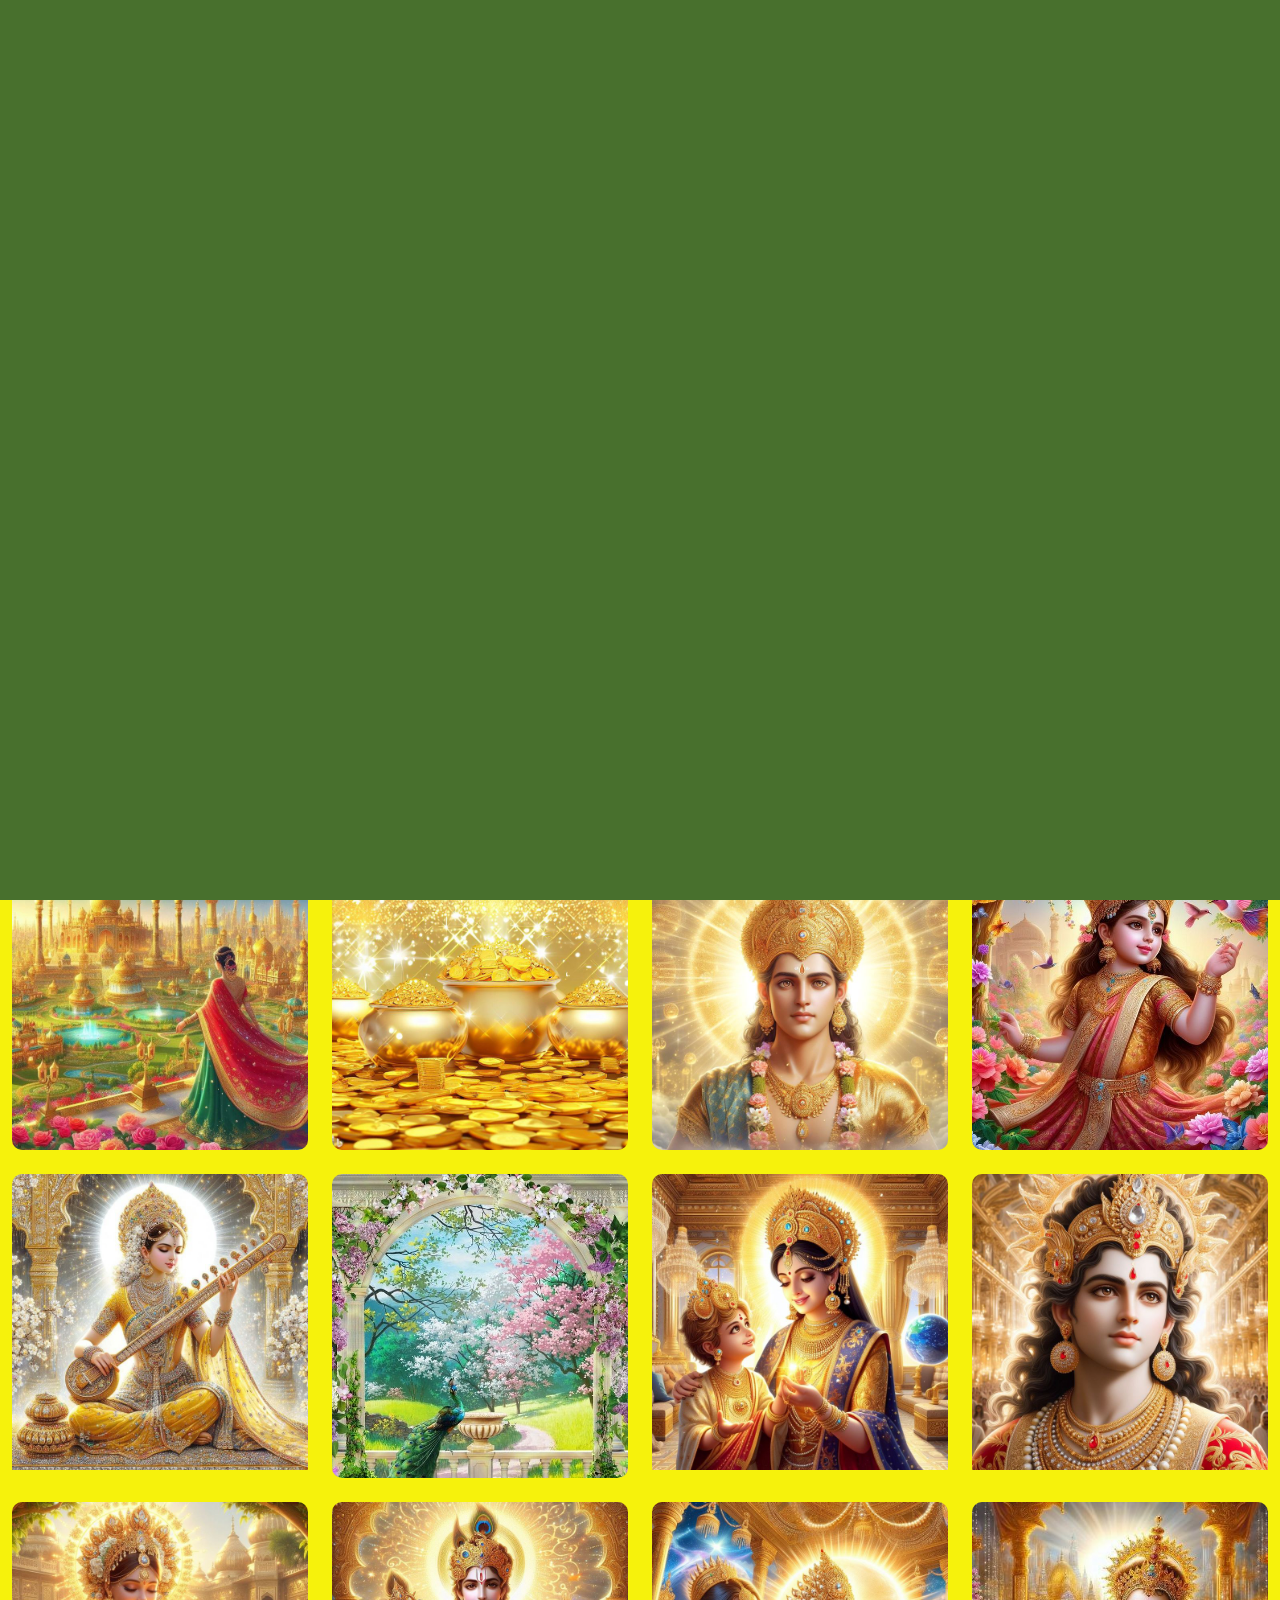
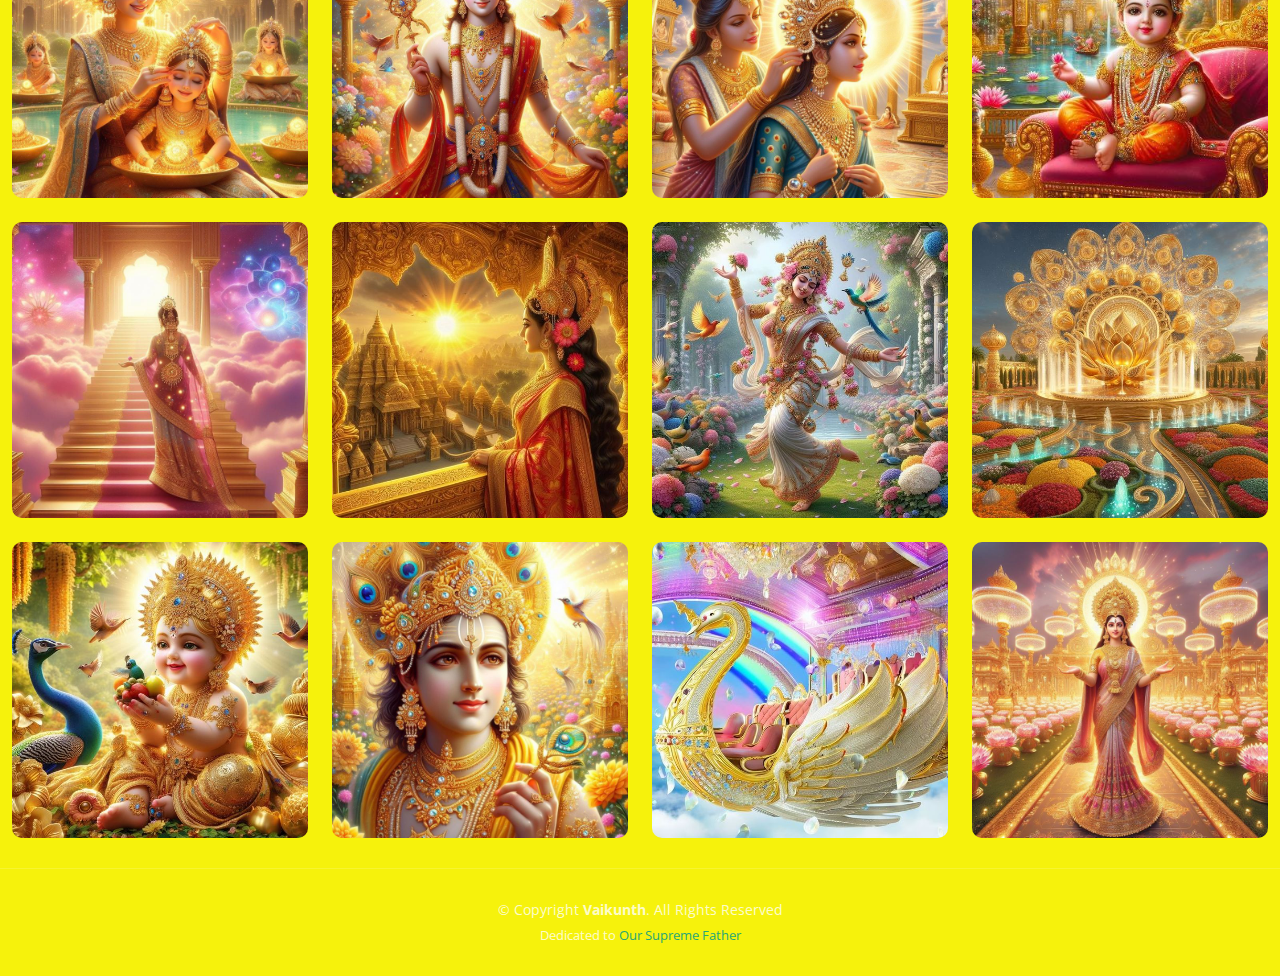
<file: index.html>
<!DOCTYPE html>
<html lang="en">

<head>
  <meta charset="utf-8">
  <meta content="width=device-width, initial-scale=1.0" name="viewport">

  <title>Vaikunth</title>
  <meta content="" name="description">
  <meta content="" name="keywords">

  <!-- Favicons -->
  <link href="assets/img/apple-touch-icon.jpg"  rel="icon">
  <link href="assets/img/apple-touch-icon.png" rel="apple-touch-icon">

  <!-- Google Fonts -->
  <link rel="preconnect" href="https://fonts.googleapis.com">
  <link rel="preconnect" href="https://fonts.gstatic.com" crossorigin>
  <link href="https://fonts.googleapis.com/css2?family=Open+Sans:ital,wght@0,300;0,400;0,500;0,600;0,700;1,300;1,400;1,600;1,700&family=Inter:ital,wght@0,300;0,400;0,500;0,600;0,700;1,300;1,400;1,500;1,600;1,700&family=Cardo:ital,wght@0,400;0,700;1,400&display=swap" rel="stylesheet">

  <!-- Vendor CSS Files -->
  <link href="assets/vendor/bootstrap/css/bootstrap.min.css" rel="stylesheet">
  <link href="assets/vendor/bootstrap-icons/bootstrap-icons.css" rel="stylesheet">
  <link href="assets/vendor/swiper/swiper-bundle.min.css" rel="stylesheet">
  <link href="assets/vendor/glightbox/css/glightbox.min.css" rel="stylesheet">
  <link href="assets/vendor/aos/aos.css" rel="stylesheet">

  <!-- Template Main CSS File -->
  <link href="assets/css/main.css" rel="stylesheet">

  <!-- =======================================================
  * Template Name: PhotoFolio
  * Updated: Jan 09 2024 with Bootstrap v5.3.2
  * Template URL: https://bootstrapmade.com/photofolio-bootstrap-photography-website-template/
  * Author: BootstrapMade.com
  * License: https://bootstrapmade.com/license/
  ======================================================== -->
</head>

<body>

  <!-- ======= Header ======= -->
  <header id="header" class="header d-flex align-items-center fixed-top">
    <div class="container-fluid d-flex align-items-center justify-content-between">

      <a href="index.html" class="logo d-flex align-items-center  me-auto me-lg-0">
        <!-- Uncomment the line below if you also wish to use an image logo -->
        <!-- <img src="assets/img/logo.png" alt=""> -->
        
        <h1>Vaikunth</h1>
      </a>

      <nav id="navbar" class="navbar">
        <ul>
          <li><a href="index.html" class="active">Home</a></li>
          <li><a href="about.html">About</a></li>
          <li class="dropdown"><a href="#"><span>Gallery</span> <i class="bi bi-chevron-down dropdown-indicator"></i></a>
            <ul>
              <li><a href="nature.html">Nature</a></li>
              <li><a href="palace.html">Palaces</a></li>
              <li><a href="life.html">Lifestyle</a></li>
              <li><a href="aircraft.html">Aircrafts</a></li>
              <li><a href="royal.html">Royalties</a></li>
              <li><a href="children.html">Children</a></li>
            </ul>
          </li>
          <li><a href="description.html">Description</a></li>
          <li><a href="contact.html">Contact</a></li>
        </ul>
      </nav><!-- .navbar -->


  </header><!-- End Header -->

  <!-- ======= Hero Section ======= -->
  <section id="hero" class="hero d-flex flex-column justify-content-center align-items-center" data-aos="fade" data-aos-delay="1500">
    <div class="container">
      <div class="row justify-content-center">
        <div class="col-lg-6 text-center">
          <h2><span>All about Vaikunth-</span> Developed by God Himself</h2>
          <p>One and only unparalleled wonder of the world.</p>
          <hr>
          <p>Hurry! Offer ends soon..</p><hr>
          <a href="https://arzoo468.github.io/Rajyoga/" class="btn-get-started"target="_blank">How To Book</a>
        </div>
      </div>
    </div>
  </section><!-- End Hero Section -->

  <main id="main" data-aos="fade" data-aos-delay="1500">

    <!-- ======= Gallery Section ======= -->
    <section id="gallery" class="gallery">
      <div class="container-fluid">

        <div class="row gy-4 justify-content-center">
          <div class="col-xl-3 col-lg-4 col-md-6">
            <div class="gallery-item h-100">
              <img src="assets/img/gallery/gallery-1.jpg" class="img-fluid" alt="">
              <div class="gallery-links d-flex align-items-center justify-content-center">
                <a href="assets/img/gallery/gallery-1.jpg" title="Celestial dance in Moonlight" class="glightbox preview-link"><i class="bi bi-arrows-angle-expand"></i></a>
                
              </div>
            </div>
          </div><!-- End Gallery Item -->
          <div class="col-xl-3 col-lg-4 col-md-6">
            <div class="gallery-item h-100">
              <img src="assets/img/gallery/i2.jpg" class="img-fluid" alt="">
              <div class="gallery-links d-flex align-items-center justify-content-center">
                <a href="assets/img/gallery/i2.jpg" title="Surrounded by precious gems" class="glightbox preview-link"><i class="bi bi-arrows-angle-expand"></i></a>
                
              </div>
            </div>
          </div><!-- End Gallery Item -->
          <div class="col-xl-3 col-lg-4 col-md-6">
            <div class="gallery-item h-100">
              <img src="assets/img/gallery/i3.jpg" class="img-fluid" alt="">
              <div class="gallery-links d-flex align-items-center justify-content-center">
                <a href="assets/img/gallery/i3.jpg" title="Magnificent Palace" class="glightbox preview-link"><i class="bi bi-arrows-angle-expand"></i></a>
                
              </div>
            </div>
          </div><!-- End Gallery Item -->
          <div class="col-xl-3 col-lg-4 col-md-6">
            <div class="gallery-item h-100">
              <img src="assets/img/gallery/i4.jpg" class="img-fluid" alt="">
              <div class="gallery-links d-flex align-items-center justify-content-center">
                <a href="assets/img/gallery/i4.jpg" title="Flying in Aerial crafts" class="glightbox preview-link"><i class="bi bi-arrows-angle-expand"></i></a>
              </div>
            </div>
          </div><!-- End Gallery Item -->
          <div class="col-xl-3 col-lg-4 col-md-6">
            <div class="gallery-item h-100">
              <img src="assets/img/gallery/i5.jpg" class="img-fluid" alt="">
              <div class="gallery-links d-flex align-items-center justify-content-center">
                <a href="assets/img/gallery/i5.jpg" title="Royal Garden" class="glightbox preview-link"><i class="bi bi-arrows-angle-expand"></i></a>
              </div>
            </div>
          </div><!-- End Gallery Item -->
          <div class="col-xl-3 col-lg-4 col-md-6">
            <div class="gallery-item h-100">
              <img src="assets/img/gallery/i6.jpg" class="img-fluid" alt="">
              <div class="gallery-links d-flex align-items-center justify-content-center">
                <a href="assets/img/gallery/i6.jpg" title="Abundance! Abundance!" class="glightbox preview-link"><i class="bi bi-arrows-angle-expand"></i></a>
              </div>
            </div>
          </div><!-- End Gallery Item -->
          <div class="col-xl-3 col-lg-4 col-md-6">
            <div class="gallery-item h-100">
              <img src="assets/img/gallery/i7.jpg" class="img-fluid" alt="">
              <div class="gallery-links d-flex align-items-center justify-content-center">
                <a href="assets/img/gallery/i7.jpg" title="Double Crown-Halo of Purity & Bejewelled head gear" class="glightbox preview-link"><i class="bi bi-arrows-angle-expand"></i></a>
              </div>
            </div>
          </div><!-- End Gallery Item -->
          <div class="col-xl-3 col-lg-4 col-md-6">
            <div class="gallery-item h-100">
              <img src="assets\img\gallery\newradha.jpg" class="img-fluid" alt="">
              <div class="gallery-links d-flex align-items-center justify-content-center">
                <a href="assets\img\gallery\newradha.jpg" title="Not a moment without enjoyment" class="glightbox preview-link"><i class="bi bi-arrows-angle-expand"></i></a>
                
              </div>
            </div>
          </div><!-- End Gallery Item -->
          <div class="col-xl-3 col-lg-4 col-md-6">
            <div class="gallery-item h-100">
              <img src="assets/img/gallery/i9.jpg" class="img-fluid" alt="">
              <div class="gallery-links d-flex align-items-center justify-content-center">
                <a href="assets/img/gallery/i9.jpg" title="Enjoying Music" class="glightbox preview-link"><i class="bi bi-arrows-angle-expand"></i></a>
                
              </div>
            </div>
          </div><!-- End Gallery Item -->
          <div class="col-xl-3 col-lg-4 col-md-6">
            <div class="gallery-item h-100">
              <img src="assets/img/gallery/i10.jpg" class="img-fluid" alt="">
              <div class="gallery-links d-flex align-items-center justify-content-center">
                <a href="assets/img/gallery/i10.jpg" title="Palace Balcony" class="glightbox preview-link"><i class="bi bi-arrows-angle-expand"></i></a>
                
              </div>
            </div>
          </div><!-- End Gallery Item -->
          <div class="col-xl-3 col-lg-4 col-md-6">
            <div class="gallery-item h-100">
              <img src="assets/img/gallery/i11.jpg" class="img-fluid" alt="">
              <div class="gallery-links d-flex align-items-center justify-content-center">
                <a href="assets/img/gallery/i11.jpg" title="The Crown Prince with the Queen" class="glightbox preview-link"><i class="bi bi-arrows-angle-expand"></i></a>
                
              </div>
            </div>
          </div><!-- End Gallery Item -->
          <div class="col-xl-3 col-lg-4 col-md-6">
            <div class="gallery-item h-100">
              <img src="assets/img/gallery/deity.jpg" class="img-fluid" alt="">
              <div class="gallery-links d-flex align-items-center justify-content-center">
                <a href="assets/img/gallery/deity.jpg" title="Worshp worthy deities" class="glightbox preview-link"><i class="bi bi-arrows-angle-expand"></i></a>
                
              </div>
            </div>
          </div><!-- End Gallery Item -->
          <div class="col-xl-3 col-lg-4 col-md-6">
            <div class="gallery-item h-100">
              <img src="assets/img/gallery/i13.jpg" class="img-fluid" alt="">
              <div class="gallery-links d-flex align-items-center justify-content-center">
                <a href="assets/img/gallery/i13.jpg" title="Princess & the Queen" class="glightbox preview-link"><i class="bi bi-arrows-angle-expand"></i></a>
                
              </div>
            </div>
          </div><!-- End Gallery Item -->
          <div class="col-xl-3 col-lg-4 col-md-6">
            <div class="gallery-item h-100">
              <img src="assets/img/gallery/i14.jpg" class="img-fluid" alt="">
              <div class="gallery-links d-flex align-items-center justify-content-center">
                <a href="assets/img/gallery/i14.jpg" title="Strolling in the Royal Garden" class="glightbox preview-link"><i class="bi bi-arrows-angle-expand"></i></a>
                
              </div>
            </div>
          </div><!-- End Gallery Item -->
          <div class="col-xl-3 col-lg-4 col-md-6">
            <div class="gallery-item h-100">
              <img src="assets/img/gallery/i15.jpg" class="img-fluid" alt="">
              <div class="gallery-links d-flex align-items-center justify-content-center">
                <a href="assets/img/gallery/i15.jpg" title="Helpers dress the Queen" class="glightbox preview-link"><i class="bi bi-arrows-angle-expand"></i></a>
               
              </div>
            </div>
          </div><!-- End Gallery Item -->
          <div class="col-xl-3 col-lg-4 col-md-6">
            <div class="gallery-item h-100">
              <img src="assets\img\gallery\childnew.jpg" class="img-fluid" alt="">
              <div class="gallery-links d-flex align-items-center justify-content-center">
                <a href="assets\img\gallery\childnew.jpg" title="Even babies are born fully adorned" class="glightbox preview-link"><i class="bi bi-arrows-angle-expand"></i></a>
                
              </div>
            </div>
          </div><!-- End Gallery Item -->

          <div class="col-xl-3 col-lg-4 col-md-6">
            <div class="gallery-item h-100">
              <img src="assets\img\gallery\newaerialartichec.jpg" class="img-fluid" alt="">
              <div class="gallery-links d-flex align-items-center justify-content-center">
                <a href="assets\img\gallery\newaerialartichec.jpg" title="Checking the Aerial view" class="glightbox preview-link"><i class="bi bi-arrows-angle-expand"></i></a>
                
              </div>
            </div>
          </div><!-- End Gallery Item -->
          <div class="col-xl-3 col-lg-4 col-md-6">
            <div class="gallery-item h-100">
              <img src="assets\img\gallery\newbalcony.jpg" class="img-fluid" alt="">
              <div class="gallery-links d-flex align-items-center justify-content-center">
                <a href="assets\img\gallery\newbalcony.jpg" title="Beautiful Morning" class="glightbox preview-link"><i class="bi bi-arrows-angle-expand"></i></a>
                
              </div>
            </div>
          </div><!-- End Gallery Item -->

          <div class="col-xl-3 col-lg-4 col-md-6">
            <div class="gallery-item h-100">
              <img src="assets\img\gallery\newdance.jpg" class="img-fluid" alt="">
              <div class="gallery-links d-flex align-items-center justify-content-center">
                <a href="assets\img\gallery\newdance.jpg" title="Dancing with nature" class="glightbox preview-link"><i class="bi bi-arrows-angle-expand"></i></a>
                
              </div>
            </div>
          </div><!-- End Gallery Item -->

          <div class="col-xl-3 col-lg-4 col-md-6">
            <div class="gallery-item h-100">
              <img src="assets\img\gallery\newgarden.jpg" class="img-fluid" alt="">
              <div class="gallery-links d-flex align-items-center justify-content-center">
                <a href="assets\img\gallery\newgarden.jpg" title="Magical Garden" class="glightbox preview-link"><i class="bi bi-arrows-angle-expand"></i></a>
                
              </div>
            </div>
          </div><!-- End Gallery Item -->

          <div class="col-xl-3 col-lg-4 col-md-6">
            <div class="gallery-item h-100">
              <img src="assets\img\gallery\babyfeedingbird.jpg" class="img-fluid" alt="">
              <div class="gallery-links d-flex align-items-center justify-content-center">
                <a href="assets\img\gallery\babyfeedingbird.jpg" title="Carefree childhood" class="glightbox preview-link"><i class="bi bi-arrows-angle-expand"></i></a>
                
              </div>
            </div>
          </div><!-- End Gallery Item -->
          

          <div class="col-xl-3 col-lg-4 col-md-6">
            <div class="gallery-item h-100">
              <img src="assets\img\gallery\newkrishna.jpg" class="img-fluid" alt="">
              <div class="gallery-links d-flex align-items-center justify-content-center">
                <a href="assets\img\gallery\newkrishna.jpg" title="Divinity & Purity" class="glightbox preview-link"><i class="bi bi-arrows-angle-expand"></i></a>
                
              </div>
            </div>
          </div><!-- End Gallery Item -->


          <div class="col-xl-3 col-lg-4 col-md-6">
            <div class="gallery-item h-100">
              <img src="assets\img\gallery\newspacecraft.jpg" class="img-fluid" alt="">
              <div class="gallery-links d-flex align-items-center justify-content-center">
                <a href="assets\img\gallery\newspacecraft.jpg" title="Lets fly " class="glightbox preview-link"><i class="bi bi-arrows-angle-expand"></i></a>
                
              </div>
            </div>
          </div><!-- End Gallery Item -->




          <div class="col-xl-3 col-lg-4 col-md-6">
            <div class="gallery-item h-100">
              <img src="assets\img\gallery\newlakshmigarden.jpg" class="img-fluid" alt="">
              <div class="gallery-links d-flex align-items-center justify-content-center">
                <a href="assets\img\gallery\newlakshmigarden.jpg" title="This is Heaven-the real one" class="glightbox preview-link"><i class="bi bi-arrows-angle-expand"></i></a>
                
              </div>
            </div>
          </div><!-- End Gallery Item -->



























        </div>

      </div>
    </section><!-- End Gallery Section -->

  </main><!-- End #main -->

  <!-- ======= Footer ======= -->
  <footer id="footer" class="footer">
    <div class="container">
      <div class="copyright">
        &copy; Copyright <strong><span>Vaikunth</span></strong>. All Rights Reserved
      </div>
      <div class="credits">
        <!-- All the links in the footer should remain intact. -->
        <!-- You can delete the links only if you purchased the pro version. -->
        <!-- Licensing information: https://bootstrapmade.com/license/ -->
        <!-- Purchase the pro version with working PHP/AJAX contact form: https://bootstrapmade.com/photofolio-bootstrap-photography-website-template/ -->
        Dedicated to <a href="https://arzoo468.github.io/shivbaba/"target="_blank">Our Supreme Father</a>
      </div>
    </div>
  </footer><!-- End Footer -->

  <a href="#" class="scroll-top d-flex align-items-center justify-content-center"><i class="bi bi-arrow-up-short"></i></a>

  <div id="preloader">
    <div class="line"></div>
  </div>

  <!-- Vendor JS Files -->
  <script src="assets/vendor/bootstrap/js/bootstrap.bundle.min.js"></script>
  <script src="assets/vendor/swiper/swiper-bundle.min.js"></script>
  <script src="assets/vendor/glightbox/js/glightbox.min.js"></script>
  <script src="assets/vendor/aos/aos.js"></script>
  <script src="assets/vendor/php-email-form/validate.js"></script>

  <!-- Template Main JS File -->
  <script src="assets/js/main.js"></script>

</body>

</html>
</file>
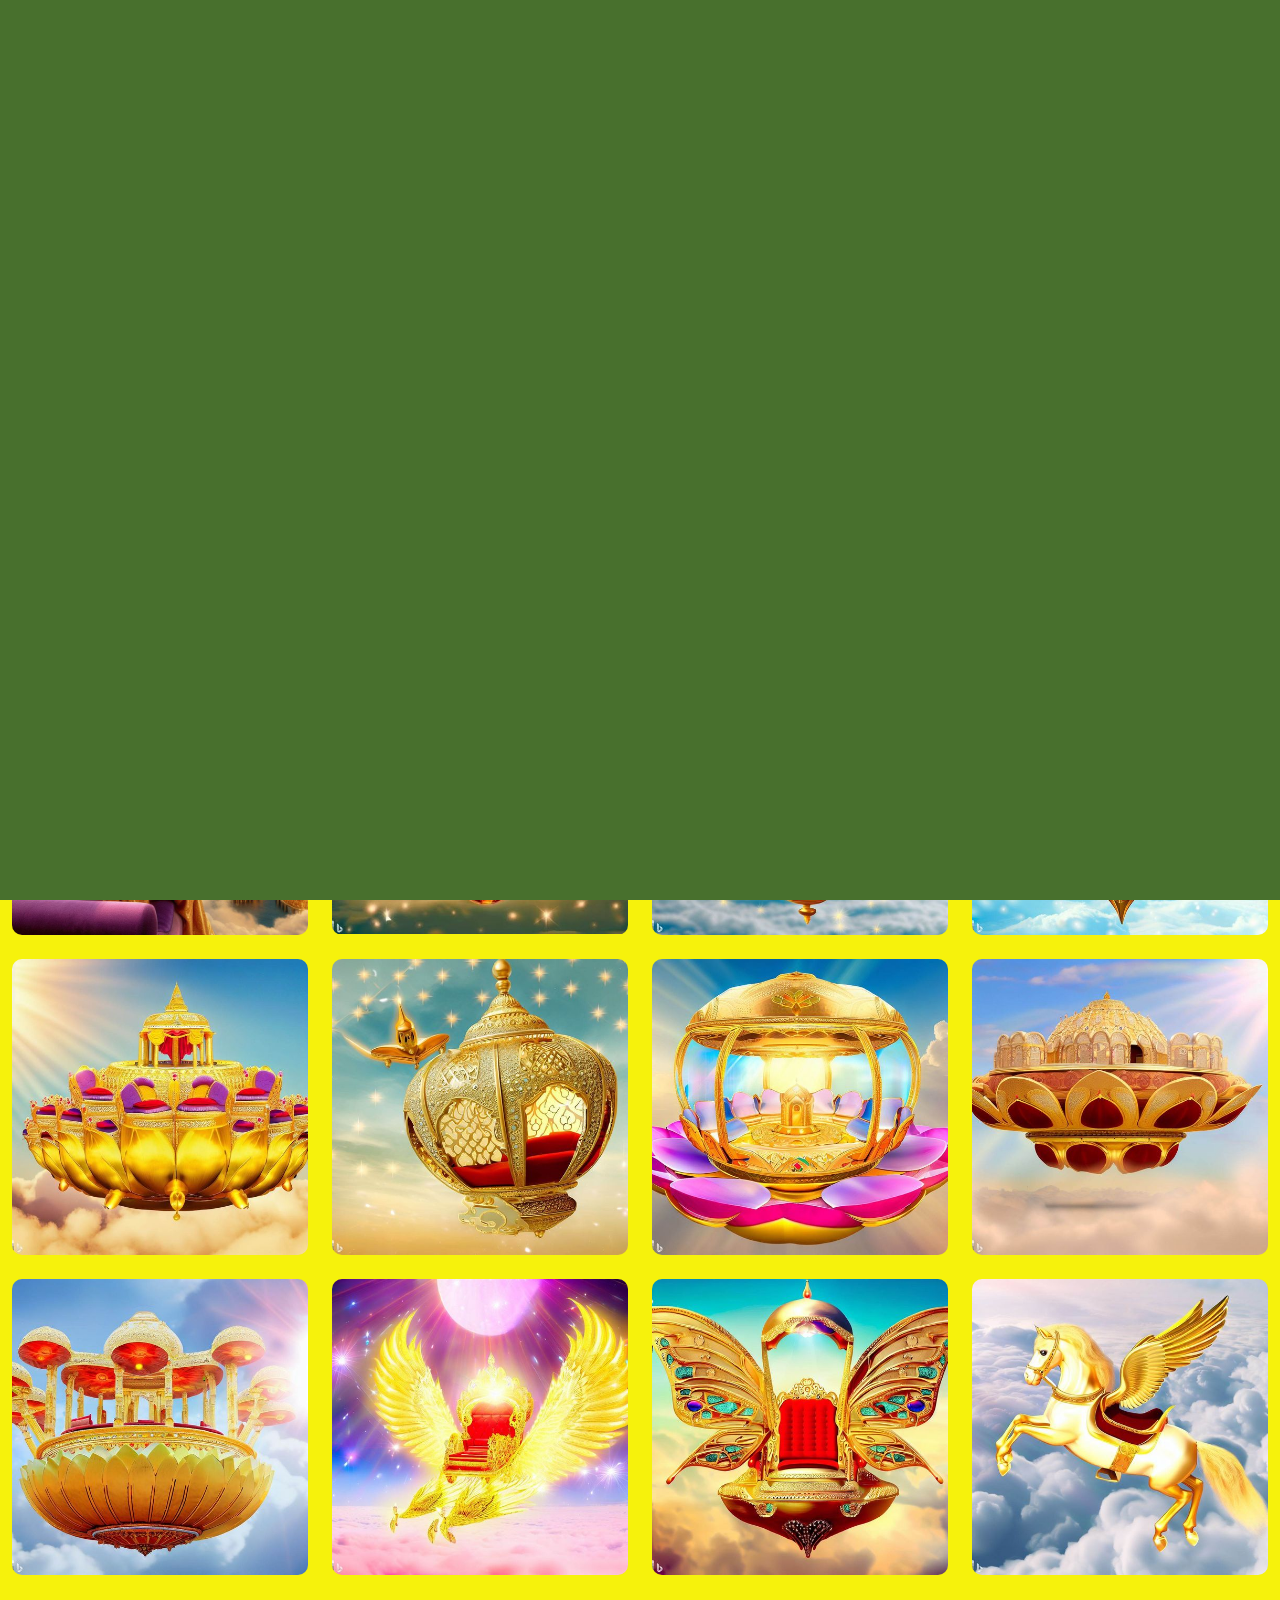
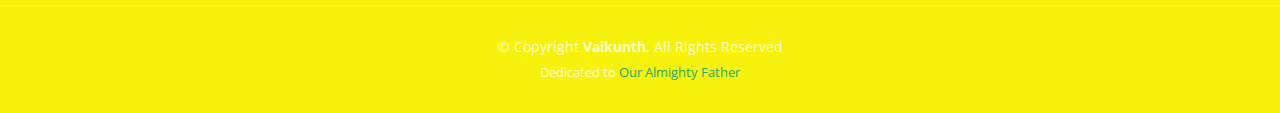
<file: aircraft.html>
<!DOCTYPE html>
<html lang="en">

<head>
  <meta charset="utf-8">
  <meta content="width=device-width, initial-scale=1.0" name="viewport">

  <title>Vaikunth - Gallery</title>
  <meta content="" name="description">
  <meta content="" name="keywords">

  <!-- Favicons -->
  <link href="assets/img/favicon.png" rel="icon">
  <link href="assets/img/apple-touch-icon.png" rel="apple-touch-icon">

  <!-- Google Fonts -->
  <link rel="preconnect" href="https://fonts.googleapis.com">
  <link rel="preconnect" href="https://fonts.gstatic.com" crossorigin>
  <link href="https://fonts.googleapis.com/css2?family=Open+Sans:ital,wght@0,300;0,400;0,500;0,600;0,700;1,300;1,400;1,600;1,700&family=Inter:ital,wght@0,300;0,400;0,500;0,600;0,700;1,300;1,400;1,500;1,600;1,700&family=Cardo:ital,wght@0,400;0,700;1,400&display=swap" rel="stylesheet">

  <!-- Vendor CSS Files -->
  <link href="assets/vendor/bootstrap/css/bootstrap.min.css" rel="stylesheet">
  <link href="assets/vendor/bootstrap-icons/bootstrap-icons.css" rel="stylesheet">
  <link href="assets/vendor/swiper/swiper-bundle.min.css" rel="stylesheet">
  <link href="assets/vendor/glightbox/css/glightbox.min.css" rel="stylesheet">
  <link href="assets/vendor/aos/aos.css" rel="stylesheet">

  <!-- Template Main CSS File -->
  <link href="assets/css/main.css" rel="stylesheet">

  <!-- =======================================================
  * Template Name: PhotoFolio
  * Updated: Jan 09 2024 with Bootstrap v5.3.2
  * Template URL: https://bootstrapmade.com/photofolio-bootstrap-photography-website-template/
  * Author: BootstrapMade.com
  * License: https://bootstrapmade.com/license/
  ======================================================== -->
</head>

<body>

  <!-- ======= Header ======= -->
  <header id="header" class="header d-flex align-items-center fixed-top">
    <div class="container-fluid d-flex align-items-center justify-content-between">

      <a href="index.html" class="logo d-flex align-items-center  me-auto me-lg-0">
        <!-- Uncomment the line below if you also wish to use an image logo -->
        <!-- <img src="assets/img/logo.png" alt=""> -->
        <i class="bi bi-airplane"></i>
        <h1>Vehicles</h1>
      </a>

      <nav id="navbar" class="navbar">
        <ul>
          <li><a href="index.html">Home</a></li>
          <li><a href="about.html">About</a></li>
          <li class="dropdown"><a href="#" class="active"><span>Gallery</span> <i class="bi bi-chevron-down dropdown-indicator"></i></a>
            <ul>
              <li><a href="nature.html">Nature</a></li>
              <li><a href="palace.html">Palaces</a></li>
              <li><a href="life.html">Lifestyle</a></li>
              <li><a href="aircraft.html">Aircrafts</a></li>
              <li><a href="royal.html">Royal families</a></li>
              <li><a href="children.html">Children</a></li>
                          </ul>
          </li>
          <li><a href="description.html">Description</a></li>
          <li><a href="contact.html">Contact</a></li>
        </ul>
      </nav><!-- .navbar -->

        </header><!-- End Header -->

  <main id="main" data-aos="fade" data-aos-delay="1500">

    <!-- ======= End Page Header ======= -->
    <div class="page-header d-flex align-items-center">
      <div class="container position-relative">
        <div class="row d-flex justify-content-center">
          <div class="col-lg-6 text-center">
            <h2>Vehicles</h2>
            <b style="color:green">Mind controlled aerial crafts</b>


          </div>
        </div>
      </div>
    </div><!-- End Page Header -->

    <!-- ======= Gallery Section ======= -->
    <section id="gallery" class="gallery">
      <div class="container-fluid">

        <div class="row gy-4 justify-content-center">
          <div class="col-xl-3 col-lg-4 col-md-6">
            <div class="gallery-item h-100">
              <img src="assets/img/gallery/a1.jpg" class="img-fluid" alt="">
              <div class="gallery-links d-flex align-items-center justify-content-center">
                <a href="assets/img/gallery/a1.jpg" title="Aqua travel in style" class="glightbox preview-link"><i class="bi bi-arrows-angle-expand"></i></a>
              </div>
            </div>
          </div><!-- End Gallery Item -->
          <div class="col-xl-3 col-lg-4 col-md-6">
            <div class="gallery-item h-100">
              <img src="assets/img/gallery/a2.jpg" class="img-fluid" alt="">
              <div class="gallery-links d-flex align-items-center justify-content-center">
                <a href="assets/img/gallery/a2.jpg" title="Beautiful aircraft about to land" class="glightbox preview-link"><i class="bi bi-arrows-angle-expand"></i></a>
              </div>
            </div>
          </div><!-- End Gallery Item -->
          <div class="col-xl-3 col-lg-4 col-md-6">
            <div class="gallery-item h-100">
              <img src="assets/img/gallery/a3.jpg" class="img-fluid" alt="">
              <div class="gallery-links d-flex align-items-center justify-content-center">
                <a href="assets/img/gallery/a3.jpg" title="Flower shaped bejewelled aircraft" class="glightbox preview-link"><i class="bi bi-arrows-angle-expand"></i></a>
              </div>
            </div>
          </div><!-- End Gallery Item -->
          <div class="col-xl-3 col-lg-4 col-md-6">
            <div class="gallery-item h-100">
              <img src="assets/img/gallery/a4.jpg" class="img-fluid" alt="">
              <div class="gallery-links d-flex align-items-center justify-content-center">
                <a href="assets/img/gallery/a4.jpg" title="One seater flying bird" class="glightbox preview-link"><i class="bi bi-arrows-angle-expand"></i></a>
              </div>
            </div>
          </div><!-- End Gallery Item -->
          <div class="col-xl-3 col-lg-4 col-md-6">
            <div class="gallery-item h-100">
              <img src="assets/img/gallery/a5.jpg" class="img-fluid" alt="">
              <div class="gallery-links d-flex align-items-center justify-content-center">
                <a href="assets/img/gallery/a5.jpg" title="Enjoying in the sky" class="glightbox preview-link"><i class="bi bi-arrows-angle-expand"></i></a>
              </div>
            </div>
          </div><!-- End Gallery Item -->
          <div class="col-xl-3 col-lg-4 col-md-6">
            <div class="gallery-item h-100">
              <img src="assets/img/gallery/a6.jpg" class="img-fluid" alt="">
              <div class="gallery-links d-flex align-items-center justify-content-center">
                <a href="assets/img/gallery/a6.jpg" title="Moon shaped one seater craft" class="glightbox preview-link"><i class="bi bi-arrows-angle-expand"></i></a>
              </div>
            </div>
          </div><!-- End Gallery Item -->
          <div class="col-xl-3 col-lg-4 col-md-6">
            <div class="gallery-item h-100">
              <img src="assets/img/gallery/a7.jpg" class="img-fluid" alt="">
              <div class="gallery-links d-flex align-items-center justify-content-center">
                <a href="assets/img/gallery/a7.jpg" title="Butterfly shaped craft" class="glightbox preview-link"><i class="bi bi-arrows-angle-expand"></i></a>
              </div>
            </div>
          </div><!-- End Gallery Item -->
          <div class="col-xl-3 col-lg-4 col-md-6">
            <div class="gallery-item h-100">
              <img src="assets/img/gallery/a8.jpg" class="img-fluid" alt="">
              <div class="gallery-links d-flex align-items-center justify-content-center">
                <a href="assets/img/gallery/a8.jpg" title="Mind controlled vehicles" class="glightbox preview-link"><i class="bi bi-arrows-angle-expand"></i></a>
              </div>
            </div>
          </div><!-- End Gallery Item -->
          <div class="col-xl-3 col-lg-4 col-md-6">
            <div class="gallery-item h-100">
              <img src="assets/img/gallery/a9.jpg" class="img-fluid" alt="">
              <div class="gallery-links d-flex align-items-center justify-content-center">
                <a href="assets/img/gallery/a9.jpg" title="Family seater craft" class="glightbox preview-link"><i class="bi bi-arrows-angle-expand"></i></a>
              </div>
            </div>
          </div><!-- End Gallery Item -->
          <div class="col-xl-3 col-lg-4 col-md-6">
            <div class="gallery-item h-100">
              <img src="assets/img/gallery/a10.jpg" class="img-fluid" alt="">
              <div class="gallery-links d-flex align-items-center justify-content-center">
                <a href="assets/img/gallery/a10.jpg" title="Closed Craft with door" class="glightbox preview-link"><i class="bi bi-arrows-angle-expand"></i></a>
              </div>
            </div>
          </div><!-- End Gallery Item -->
          <div class="col-xl-3 col-lg-4 col-md-6">
            <div class="gallery-item h-100">
              <img src="assets/img/gallery/a11.jpg" class="img-fluid" alt="">
              <div class="gallery-links d-flex align-items-center justify-content-center">
                <a href="assets/img/gallery/a11.jpg" title="Multi seater flowery craft" class="glightbox preview-link"><i class="bi bi-arrows-angle-expand"></i></a>
              </div>
            </div>
          </div><!-- End Gallery Item -->
          <div class="col-xl-3 col-lg-4 col-md-6">
            <div class="gallery-item h-100">
              <img src="assets/img/gallery/a12.jpg" class="img-fluid" alt="">
              <div class="gallery-links d-flex align-items-center justify-content-center">
                <a href="assets/img/gallery/a12.jpg" title="Huge flying palace" class="glightbox preview-link"><i class="bi bi-arrows-angle-expand"></i></a>
              </div>
            </div>
          </div><!-- End Gallery Item -->
          <div class="col-xl-3 col-lg-4 col-md-6">
            <div class="gallery-item h-100">
              <img src="assets/img/gallery/a13.jpg" class="img-fluid" alt="">
              <div class="gallery-links d-flex align-items-center justify-content-center">
                <a href="assets/img/gallery/a13.jpg" title="Aerial craft for picnics" class="glightbox preview-link"><i class="bi bi-arrows-angle-expand"></i></a>
              </div>
            </div>
          </div><!-- End Gallery Item -->
          <div class="col-xl-3 col-lg-4 col-md-6">
            <div class="gallery-item h-100">
              <img src="assets/img/gallery/a14.jpg" class="img-fluid" alt="">
              <div class="gallery-links d-flex align-items-center justify-content-center">
                <a href="assets/img/gallery/a14.jpg" title="Single seater throne craft" class="glightbox preview-link"><i class="bi bi-arrows-angle-expand"></i></a>
              </div>
            </div>
          </div><!-- End Gallery Item -->
          <div class="col-xl-3 col-lg-4 col-md-6">
            <div class="gallery-item h-100">
              <img src="assets/img/gallery/a15.jpg" class="img-fluid" alt="">
              <div class="gallery-links d-flex align-items-center justify-content-center">
                <a href="assets/img/gallery/a15.jpg" title="Butterfly single seater flyer" class="glightbox preview-link"><i class="bi bi-arrows-angle-expand"></i></a>
              </div>
            </div>
          </div><!-- End Gallery Item -->
          <div class="col-xl-3 col-lg-4 col-md-6">
            <div class="gallery-item h-100">
              <img src="assets/img/gallery/a16.jpg" class="img-fluid" alt="">
              <div class="gallery-links d-flex align-items-center justify-content-center">
                <a href="assets/img/gallery/a16.jpg" title="Flying Horse" class="glightbox preview-link"><i class="bi bi-arrows-angle-expand"></i></a>
              </div>
            </div>
          </div><!-- End Gallery Item -->

        </div>

      </div>
    </section><!-- End Gallery Section -->

  </main><!-- End #main -->

  <!-- ======= Footer ======= -->
  <footer id="footer" class="footer">
    <div class="container">
      <div class="copyright">
        &copy; Copyright <strong><span>Vaikunth</span></strong>. All Rights Reserved
      </div>
      <div class="credits">
        <!-- All the links in the footer should remain intact. -->
        <!-- You can delete the links only if you purchased the pro version. -->
        <!-- Licensing information: https://bootstrapmade.com/license/ -->
        <!-- Purchase the pro version with working PHP/AJAX contact form: https://bootstrapmade.com/photofolio-bootstrap-photography-website-template/ -->
        Dedicated to <a href="https://arzoo468.github.io/shivbaba/">Our Almighty Father</a>
      </div>
    </div>
  </footer><!-- End Footer -->

  <a href="#" class="scroll-top d-flex align-items-center justify-content-center"><i class="bi bi-arrow-up-short"></i></a>

  <div id="preloader">
    <div class="line"></div>
  </div>

  <!-- Vendor JS Files -->
  <script src="assets/vendor/bootstrap/js/bootstrap.bundle.min.js"></script>
  <script src="assets/vendor/swiper/swiper-bundle.min.js"></script>
  <script src="assets/vendor/glightbox/js/glightbox.min.js"></script>
  <script src="assets/vendor/aos/aos.js"></script>
  <script src="assets/vendor/php-email-form/validate.js"></script>

  <!-- Template Main JS File -->
  <script src="assets/js/main.js"></script>

</body>

</html>
</file>
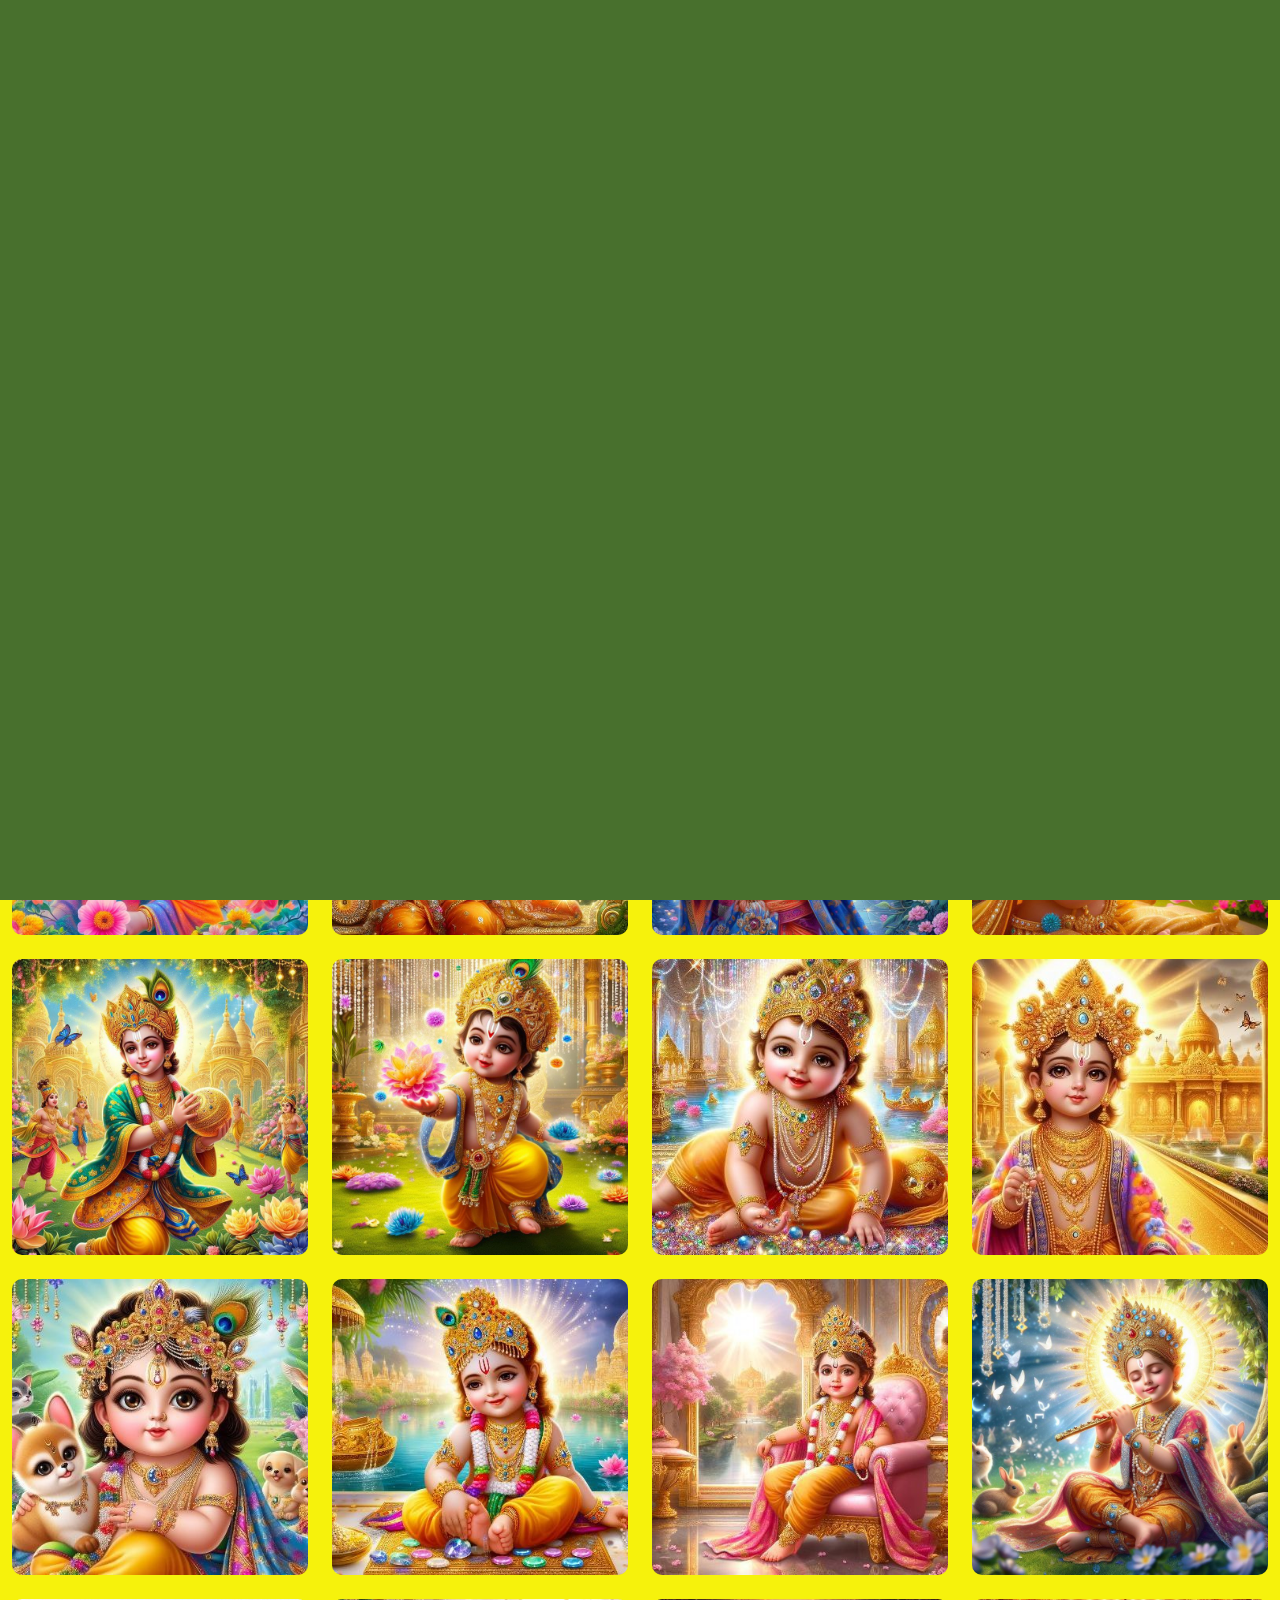
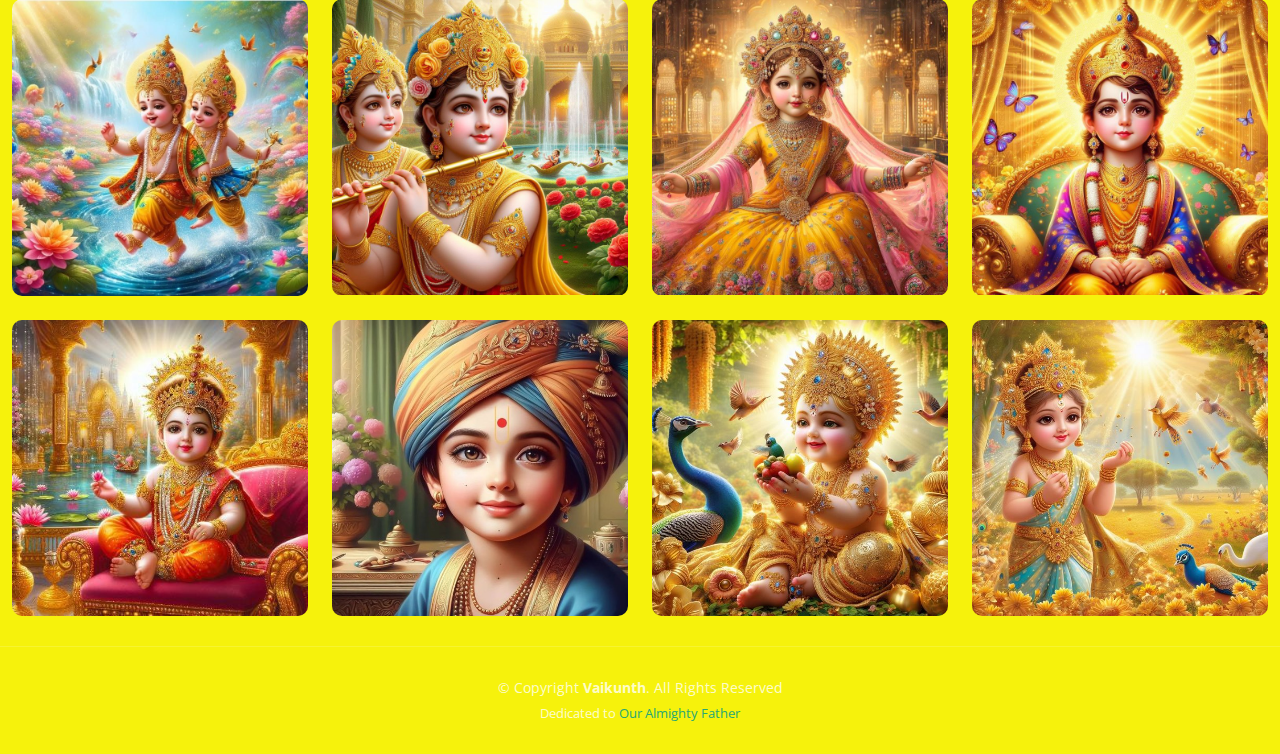
<file: children.html>
<!DOCTYPE html>
<html lang="en">

<head>
  <meta charset="utf-8">
  <meta content="width=device-width, initial-scale=1.0" name="viewport">

  <title>Vaikunth - Gallery</title>
  <meta content="" name="description">
  <meta content="" name="keywords">

  <!-- Favicons -->
  <link href="assets/img/favicon.png" rel="icon">
  <link href="assets/img/apple-touch-icon.png" rel="apple-touch-icon">

  <!-- Google Fonts -->
  <link rel="preconnect" href="https://fonts.googleapis.com">
  <link rel="preconnect" href="https://fonts.gstatic.com" crossorigin>
  <link href="https://fonts.googleapis.com/css2?family=Open+Sans:ital,wght@0,300;0,400;0,500;0,600;0,700;1,300;1,400;1,600;1,700&family=Inter:ital,wght@0,300;0,400;0,500;0,600;0,700;1,300;1,400;1,500;1,600;1,700&family=Cardo:ital,wght@0,400;0,700;1,400&display=swap" rel="stylesheet">
  <link rel="stylesheet" href="https://cdnjs.cloudflare.com/ajax/libs/font-awesome/4.7.0/css/font-awesome.min.css">


  <!-- Vendor CSS Files -->
  <link href="assets/vendor/bootstrap/css/bootstrap.min.css" rel="stylesheet">
  <link href="assets/vendor/bootstrap-icons/bootstrap-icons.css" rel="stylesheet">
  <link href="assets/vendor/swiper/swiper-bundle.min.css" rel="stylesheet">
  <link href="assets/vendor/glightbox/css/glightbox.min.css" rel="stylesheet">
  <link href="assets/vendor/aos/aos.css" rel="stylesheet">

  <!-- Template Main CSS File -->
  <link href="assets/css/main.css" rel="stylesheet">

  <!-- =======================================================
  * Template Name: PhotoFolio
  * Updated: Jan 09 2024 with Bootstrap v5.3.2
  * Template URL: https://bootstrapmade.com/photofolio-bootstrap-photography-website-template/
  * Author: BootstrapMade.com
  * License: https://bootstrapmade.com/license/
  ======================================================== -->
</head>

<body>

  <!-- ======= Header ======= -->
  <header id="header" class="header d-flex align-items-center fixed-top">
    <div class="container-fluid d-flex align-items-center justify-content-between">

      <a href="index.html" class="logo d-flex align-items-center  me-auto me-lg-0">
        <!-- Uncomment the line below if you also wish to use an image logo -->
        <!-- <img src="assets/img/logo.png" alt=""> -->
        <i class="fa fa-child fa-lg"aria-hidden="true"></i>        
        <i class="fa fa-child fa-2x fa-spin"aria-hidden="true"></i>        

        <h1>Children</h1>
      </a>

      <nav id="navbar" class="navbar">
        <ul>
          <li><a href="index.html">Home</a></li>
          <li><a href="about.html">About</a></li>
          <li class="dropdown"><a href="#" class="active"><span>Gallery</span> <i class="bi bi-chevron-down dropdown-indicator"></i></a>
            <ul>
              <li><a href="nature.html">Nature</a></li>
              <li><a href="palace.html">Palaces</a></li>
              <li><a href="life.html">Lifestyle</a></li>
              <li><a href="aircraft.html">Aircrafts</a></li>
              <li><a href="royal.html">Royal families</a></li>
              <li><a href="children.html">Children</a></li>
                          </ul>
          </li>
          <li><a href="description.html">Description</a></li>
          <li><a href="contact.html">Contact</a></li>
        </ul>
      </nav><!-- .navbar -->

        </header><!-- End Header -->

  <main id="main" data-aos="fade" data-aos-delay="1500">

    <!-- ======= End Page Header ======= -->
    <div class="page-header d-flex align-items-center">
      <div class="container position-relative">
        <div class="row d-flex justify-content-center">
          <div class="col-lg-6 text-center">
            <h2>Children of the deities</h2>
            <b style="color:rgb(122, 122, 243)">Pure hearted, well behaved & happy</b>


          </div>
        </div>
      </div>
    </div><!-- End Page Header -->

    <!-- ======= Gallery Section ======= -->
    <section id="gallery" class="gallery">
      <div class="container-fluid">

        <div class="row gy-4 justify-content-center">
          <div class="col-xl-3 col-lg-4 col-md-6">
            <div class="gallery-item h-100">
              <img src="assets\img\gallery\royal16.jpg" class="img-fluid" alt="">
              <div class="gallery-links d-flex align-items-center justify-content-center">
                <a href="assets\img\gallery\royal16.jpg" title="Just thinking about all the good things" class="glightbox preview-link"><i class="bi bi-arrows-angle-expand"></i></a>
              </div>
            </div>
          </div><!-- End Gallery Item -->
          <div class="col-xl-3 col-lg-4 col-md-6">
            <div class="gallery-item h-100">
              <img src="assets\img\gallery\babygirl.jpg" class="img-fluid" alt="">
              <div class="gallery-links d-flex align-items-center justify-content-center">
                <a href="assets\img\gallery\babygirl.jpg" title="Innocent princess" class="glightbox preview-link"><i class="bi bi-arrows-angle-expand"></i></a>
              </div>
            </div>
          </div><!-- End Gallery Item -->
          <div class="col-xl-3 col-lg-4 col-md-6">
            <div class="gallery-item h-100">
              <img src="assets\img\gallery\babystrawberry.jpg" class="img-fluid" alt="">
              <div class="gallery-links d-flex align-items-center justify-content-center">
                <a href="assets\img\gallery\babystrawberry.jpg" title="Children savour sweet delicacies" class="glightbox preview-link"><i class="bi bi-arrows-angle-expand"></i></a>
              </div>
            </div>
          </div><!-- End Gallery Item -->
          <div class="col-xl-3 col-lg-4 col-md-6">
            <div class="gallery-item h-100">
              <img src="assets\img\gallery\babywalkingingarden.jpg" class="img-fluid" alt="">
              <div class="gallery-links d-flex align-items-center justify-content-center">
                <a href="assets\img\gallery\babywalkingingarden.jpg" title="Just Strolling around" class="glightbox preview-link"><i class="bi bi-arrows-angle-expand"></i></a>
              </div>
            </div>
          </div><!-- End Gallery Item -->
          <div class="col-xl-3 col-lg-4 col-md-6">
            <div class="gallery-item h-100">
              <img src="assets\img\gallery\babyprince.jpg" class="img-fluid" alt="">
              <div class="gallery-links d-flex align-items-center justify-content-center">
                <a href="assets\img\gallery\babyprince.jpg" title="The little prince" class="glightbox preview-link"><i class="bi bi-arrows-angle-expand"></i></a>
              </div>
            </div>
          </div><!-- End Gallery Item -->
          <div class="col-xl-3 col-lg-4 col-md-6">
            <div class="gallery-item h-100">
              <img src="assets\img\gallery\childrendivine.jpg" class="img-fluid" alt="">
              <div class="gallery-links d-flex align-items-center justify-content-center">
                <a href="assets\img\gallery\childrendivine.jpg" title="Divine child" class="glightbox preview-link"><i class="bi bi-arrows-angle-expand"></i></a>
              </div>
            </div>
          </div><!-- End Gallery Item -->
          <div class="col-xl-3 col-lg-4 col-md-6">
            <div class="gallery-item h-100">
              <img src="assets\img\gallery\festival.jpg" class="img-fluid" alt="">
              <div class="gallery-links d-flex align-items-center justify-content-center">
                <a href="assets\img\gallery\festival.jpg" title="Deity life" class="glightbox preview-link"><i class="bi bi-arrows-angle-expand"></i></a>
              </div>
            </div>
          </div><!-- End Gallery Item -->
          <div class="col-xl-3 col-lg-4 col-md-6">
            <div class="gallery-item h-100">
              <img src="assets\img\gallery\flowerseverywhere.jpg" class="img-fluid" alt="">
              <div class="gallery-links d-flex align-items-center justify-content-center">
                <a href="assets\img\gallery\flowerseverywhere.jpg" title="As delicate as flowers" class="glightbox preview-link"><i class="bi bi-arrows-angle-expand"></i></a>
              </div>
            </div>
          </div><!-- End Gallery Item -->
          <div class="col-xl-3 col-lg-4 col-md-6">
            <div class="gallery-item h-100">
              <img src="assets\img\gallery\playingwithcrystal.jpg" class="img-fluid" alt="">
              <div class="gallery-links d-flex align-items-center justify-content-center">
                <a href="assets\img\gallery\playingwithcrystal.jpg" title="Playing with gold" class="glightbox preview-link"><i class="bi bi-arrows-angle-expand"></i></a>
              </div>
            </div>
          </div><!-- End Gallery Item -->
          <div class="col-xl-3 col-lg-4 col-md-6">
            <div class="gallery-item h-100">
              <img src="assets\img\gallery\playingwithflowers.jpg" class="img-fluid" alt="">
              <div class="gallery-links d-flex align-items-center justify-content-center">
                <a href="assets\img\gallery\playingwithflowers.jpg" title="Nature is the playmate" class="glightbox preview-link"><i class="bi bi-arrows-angle-expand"></i></a>
              </div>
            </div>
          </div><!-- End Gallery Item -->
          <div class="col-xl-3 col-lg-4 col-md-6">
            <div class="gallery-item h-100">
              <img src="assets\img\gallery\playingwithjewels.jpg" class="img-fluid" alt="">
              <div class="gallery-links d-flex align-items-center justify-content-center">
                <a href="assets\img\gallery\playingwithjewels.jpg" title="Jewels are my toys" class="glightbox preview-link"><i class="bi bi-arrows-angle-expand"></i></a>
              </div>
            </div>
          </div><!-- End Gallery Item -->
          <div class="col-xl-3 col-lg-4 col-md-6">
            <div class="gallery-item h-100">
              <img src="assets\img\gallery\babycute.jpg" class="img-fluid" alt="">
              <div class="gallery-links d-flex align-items-center justify-content-center">
                <a href="assets\img\gallery\babycute.jpg" title="Perfect child" class="glightbox preview-link"><i class="bi bi-arrows-angle-expand"></i></a>
              </div>
            </div>
          </div><!-- End Gallery Item -->
          <div class="col-xl-3 col-lg-4 col-md-6">
            <div class="gallery-item h-100">
              <img src="assets\img\gallery\babywithpet.jpg" class="img-fluid" alt="">
              <div class="gallery-links d-flex align-items-center justify-content-center">
                <a href="assets\img\gallery\babywithpet.jpg" title="Having fun" class="glightbox preview-link"><i class="bi bi-arrows-angle-expand"></i></a>
              </div>
            </div>
          </div><!-- End Gallery Item -->
          <div class="col-xl-3 col-lg-4 col-md-6">
            <div class="gallery-item h-100">
              <img src="assets\img\gallery\babyjusthappy.jpg" class="img-fluid" alt="">
              <div class="gallery-links d-flex align-items-center justify-content-center">
                <a href="assets\img\gallery\babyjusthappy.jpg" title="Happy without any reason" class="glightbox preview-link"><i class="bi bi-arrows-angle-expand"></i></a>
              </div>
            </div>
          </div><!-- End Gallery Item -->
          <div class="col-xl-3 col-lg-4 col-md-6">
            <div class="gallery-item h-100">
              <img src="assets\img\gallery\babysitting.jpg" class="img-fluid" alt="">
              <div class="gallery-links d-flex align-items-center justify-content-center">
                <a href="assets\img\gallery\babysitting.jpg" title="Divinity & Royalty" class="glightbox preview-link"><i class="bi bi-arrows-angle-expand"></i></a>
              </div>
            </div>
          </div><!-- End Gallery Item -->
          <div class="col-xl-3 col-lg-4 col-md-6">
            <div class="gallery-item h-100">
              <img src="assets\img\gallery\babylostinmusic.jpg" class="img-fluid" alt="">
              <div class="gallery-links d-flex align-items-center justify-content-center">
                <a href="assets\img\gallery\babylostinmusic.jpg" title="Child lost in music" class="glightbox preview-link"><i class="bi bi-arrows-angle-expand"></i></a>
              </div>
            </div>
          </div><!-- End Gallery Item --> 

        
        <div class="col-xl-3 col-lg-4 col-md-6">
          <div class="gallery-item h-100">
            <img src="assets\img\gallery\babypainting.jpg" class="img-fluid" alt="">
            <div class="gallery-links d-flex align-items-center justify-content-center">
              <a href="assets\img\gallery\babypainting.jpg" title="Unlimited Enjoyment" class="glightbox preview-link"><i class="bi bi-arrows-angle-expand"></i></a>
            </div>
          </div>
        </div><!-- End Gallery Item --> 

        <div class="col-xl-3 col-lg-4 col-md-6">
          <div class="gallery-item h-100">
            <img src="assets\img\gallery\babyrunning.jpg" class="img-fluid" alt="">
            <div class="gallery-links d-flex align-items-center justify-content-center">
              <a href="assets\img\gallery\babyrunning.jpg" title="In the Company of friends" class="glightbox preview-link"><i class="bi bi-arrows-angle-expand"></i></a>
            </div>
          </div>
        </div><!-- End Gallery Item --> 


        <div class="col-xl-3 col-lg-4 col-md-6">
          <div class="gallery-item h-100">
            <img src="assets\img\gallery\babyprincess.jpg" class="img-fluid" alt="">
            <div class="gallery-links d-flex align-items-center justify-content-center">
              <a href="assets\img\gallery\babyprincess.jpg" title="Princess is ready" class="glightbox preview-link"><i class="bi bi-arrows-angle-expand"></i></a>
            </div>
          </div>
        </div><!-- End Gallery Item --> 

        <div class="col-xl-3 col-lg-4 col-md-6">
          <div class="gallery-item h-100">
            <img src="assets\img\gallery\babysittingonthrone.jpg" class="img-fluid" alt="">
            <div class="gallery-links d-flex align-items-center justify-content-center">
              <a href="assets\img\gallery\babysittingonthrone.jpg" title="Childlike yet mature" class="glightbox preview-link"><i class="bi bi-arrows-angle-expand"></i></a>
            </div>
          </div>
        </div><!-- End Gallery Item --> 

        <div class="col-xl-3 col-lg-4 col-md-6">
          <div class="gallery-item h-100">
            <img src="assets\img\gallery\childnew.jpg" class="img-fluid" alt="">
            <div class="gallery-links d-flex align-items-center justify-content-center">
              <a href="assets\img\gallery\childnew.jpg" title="Ready to rule!" class="glightbox preview-link"><i class="bi bi-arrows-angle-expand"></i></a>
            </div>
          </div>
        </div><!-- End Gallery Item --> 

        <div class="col-xl-3 col-lg-4 col-md-6">
          <div class="gallery-item h-100">
            <img src="assets\img\gallery\beautifulchildnew.png" class="img-fluid" alt="">
            <div class="gallery-links d-flex align-items-center justify-content-center">
              <a href="assets\img\gallery\beautifulchildnew.png" title="Such a pure face!" class="glightbox preview-link"><i class="bi bi-arrows-angle-expand"></i></a>
            </div>
          </div>
        </div><!-- End Gallery Item --> 

        <div class="col-xl-3 col-lg-4 col-md-6">
          <div class="gallery-item h-100">
            <img src="assets\img\gallery\babyfeedingbird.jpg" class="img-fluid" alt="">
            <div class="gallery-links d-flex align-items-center justify-content-center">
              <a href="assets\img\gallery\babyfeedingbird.jpg" title="Gelling with nature" class="glightbox preview-link"><i class="bi bi-arrows-angle-expand"></i></a>
            </div>
          </div>
        </div><!-- End Gallery Item --> 

        <div class="col-xl-3 col-lg-4 col-md-6">
          <div class="gallery-item h-100">
            <img src="assets\img\gallery\childradha.jpg" class="img-fluid" alt="">
            <div class="gallery-links d-flex align-items-center justify-content-center">
              <a href="assets\img\gallery\childradha.jpg" title="Talking to the aerial friends" class="glightbox preview-link"><i class="bi bi-arrows-angle-expand"></i></a>
            </div>
          </div>
        </div><!-- End Gallery Item --> 




        </div>

      </div>
    </section><!-- End Gallery Section -->

  </main><!-- End #main -->

  <!-- ======= Footer ======= -->
  <footer id="footer" class="footer">
    <div class="container">
      <div class="copyright">
        &copy; Copyright <strong><span>Vaikunth</span></strong>. All Rights Reserved
      </div>
      <div class="credits">
        <!-- All the links in the footer should remain intact. -->
        <!-- You can delete the links only if you purchased the pro version. -->
        <!-- Licensing information: https://bootstrapmade.com/license/ -->
        <!-- Purchase the pro version with working PHP/AJAX contact form: https://bootstrapmade.com/photofolio-bootstrap-photography-website-template/ -->
        Dedicated to <a href="https://arzoo468.github.io/shivbaba/">Our Almighty Father</a>
      </div>
    </div>
  </footer><!-- End Footer -->

  <a href="#" class="scroll-top d-flex align-items-center justify-content-center"><i class="bi bi-arrow-up-short"></i></a>

  <div id="preloader">
    <div class="line"></div>
  </div>

  <!-- Vendor JS Files -->
  <script src="assets/vendor/bootstrap/js/bootstrap.bundle.min.js"></script>
  <script src="assets/vendor/swiper/swiper-bundle.min.js"></script>
  <script src="assets/vendor/glightbox/js/glightbox.min.js"></script>
  <script src="assets/vendor/aos/aos.js"></script>
  <script src="assets/vendor/php-email-form/validate.js"></script>

  <!-- Template Main JS File -->
  <script src="assets/js/main.js"></script>

</body>

</html>
</file>
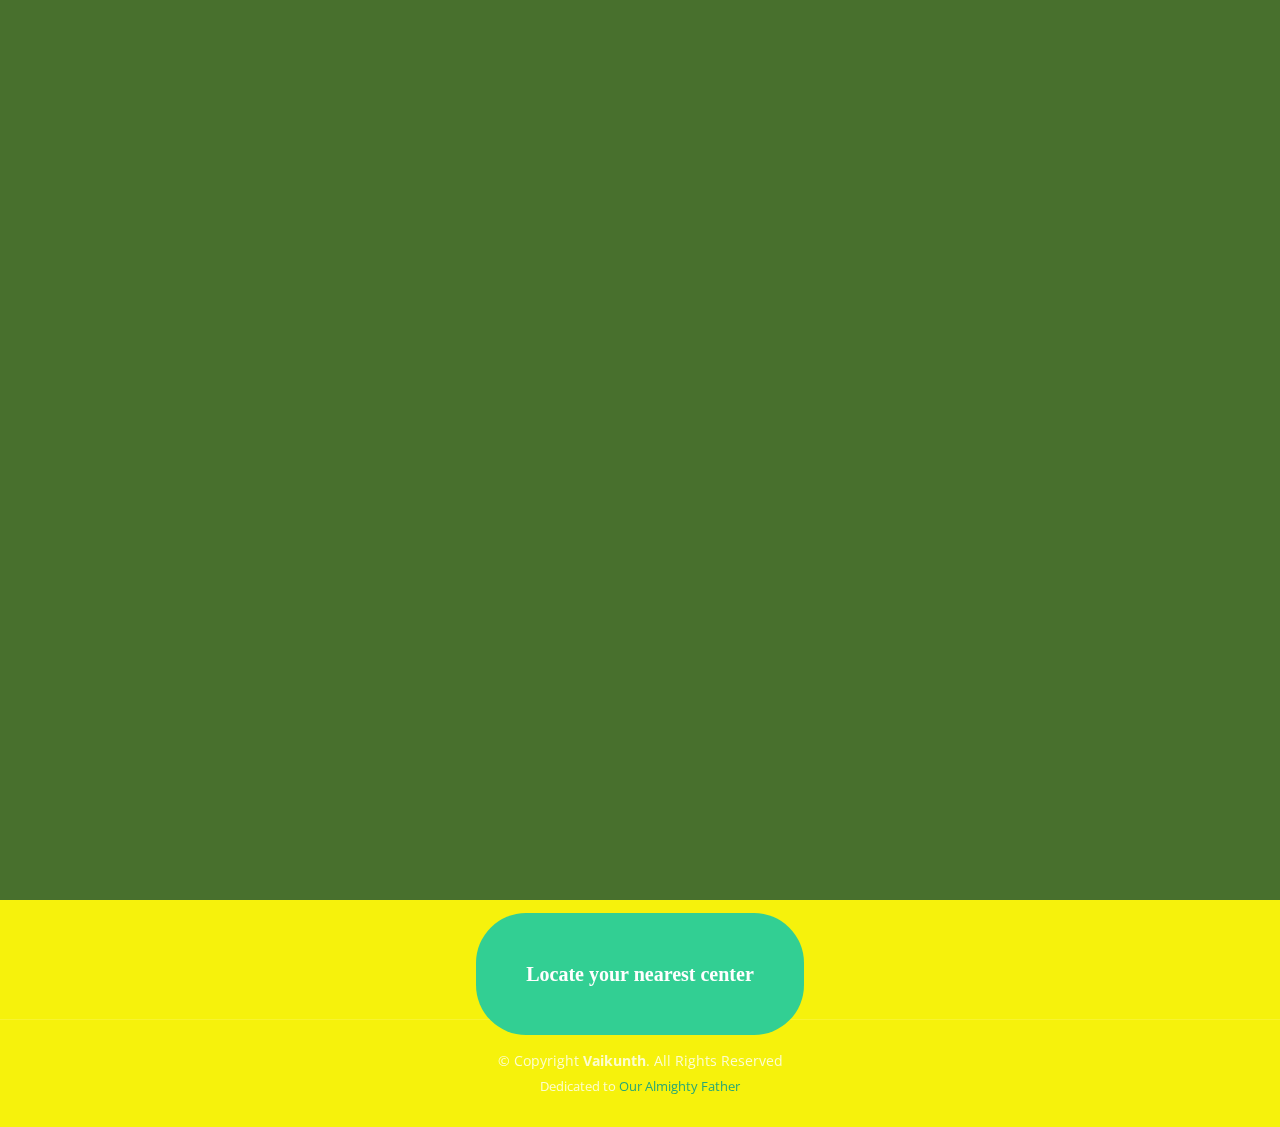
<file: contact.html>
<!DOCTYPE html>
<html lang="en">

<head>
  <meta charset="utf-8">
  <meta content="width=device-width, initial-scale=1.0" name="viewport">

  <title>Vaikunth - Contact</title>
  <meta content="" name="description">
  <meta content="" name="keywords">

  <!-- Favicons -->
  <link href="assets/img/favicon.png" rel="icon">
  <link href="assets/img/apple-touch-icon.png" rel="apple-touch-icon">

  <!-- Google Fonts -->
  <link rel="preconnect" href="https://fonts.googleapis.com">
  <link rel="preconnect" href="https://fonts.gstatic.com" crossorigin>
  <link href="https://fonts.googleapis.com/css2?family=Open+Sans:ital,wght@0,300;0,400;0,500;0,600;0,700;1,300;1,400;1,600;1,700&family=Inter:ital,wght@0,300;0,400;0,500;0,600;0,700;1,300;1,400;1,500;1,600;1,700&family=Cardo:ital,wght@0,400;0,700;1,400&display=swap" rel="stylesheet">

  <!-- Vendor CSS Files -->
  <link href="assets/vendor/bootstrap/css/bootstrap.min.css" rel="stylesheet">
  <link href="assets/vendor/bootstrap-icons/bootstrap-icons.css" rel="stylesheet">
  <link href="assets/vendor/swiper/swiper-bundle.min.css" rel="stylesheet">
  <link href="assets/vendor/glightbox/css/glightbox.min.css" rel="stylesheet">
  <link href="assets/vendor/aos/aos.css" rel="stylesheet">

  <!-- Template Main CSS File -->
  <link href="assets/css/main.css" rel="stylesheet">

  <!-- =======================================================
  * Template Name: PhotoFolio
  * Updated: Jan 09 2024 with Bootstrap v5.3.2
  * Template URL: https://bootstrapmade.com/photofolio-bootstrap-photography-website-template/
  * Author: BootstrapMade.com
  * License: https://bootstrapmade.com/license/
  ======================================================== -->
</head>

<body>

  <!-- ======= Header ======= -->
  <header id="header" class="header d-flex align-items-center fixed-top">
    <div class="container-fluid d-flex align-items-center justify-content-between">

      <a href="index.html" class="logo d-flex align-items-center  me-auto me-lg-0">
        <!-- Uncomment the line below if you also wish to use an image logo -->
        <!-- <img src="assets/img/logo.png" alt=""> -->
        <i class="bi bi-phone"></i>
        <h1>Contact</h1>
      </a>

      <nav id="navbar" class="navbar">
        <ul>
          <li><a href="index.html">Home</a></li>
          <li><a href="about.html">About</a></li>
          <li class="dropdown"><a href="#"><span>Gallery</span> <i class="bi bi-chevron-down dropdown-indicator"></i></a>

            <ul>
              <li><a href="nature.html">Nature</a></li>
              <li><a href="palace.html">Palaces</a></li>
              <li><a href="life.html">Lifestyle</a></li>
              <li><a href="aircraft.html">Aircrafts</a></li>
              <li><a href="royal.html">Royal families</a></li>
              <li><a href="children.html">Children</a></li>
                          </ul>
          </li>
          <li><a href="description.html">Description</a></li>
          <li><a href="contact.html">Contact</a></li>
        </ul>






               </nav><!-- .navbar -->

      <div class="header-social-links">
        <a href="https://twitter.com/BrahmaKumaris?ref_src=twsrc%5Egoogle%7Ctwcamp%5Eserp%7Ctwgr%5Eauthor" target="_blank"class="twitter"><i class="bi bi-twitter"></i></a>
        <a href="https://www.facebook.com/brahmakumaris/" class="facebook"target="_blank"><i class="bi bi-facebook"></i></a>
        <a href="https://www.instagram.com/brahmakumaris/?hl=en" class="instagram"target="_blank"><i class="bi bi-instagram"></i></a>
        <a href="https://www.brahmakumaris.com/contact-us/" class="mail"target="_blank"><i class="bi bi-envelope"></i></i></a>
      </div>
      <i class="mobile-nav-toggle mobile-nav-show bi bi-list"></i>
      <i class="mobile-nav-toggle mobile-nav-hide d-none bi bi-x"></i>

    </div>
  </header><!-- End Header -->

  <main id="main" data-aos="fade" data-aos-delay="1500">

    <!-- ======= End Page Header ======= -->
    <div class="page-header d-flex align-items-center">
      <div class="container position-relative">
        <div class="row d-flex justify-content-center">
          <div class="col-lg-6 text-center">
            <h2>Reach us</h2>
            <b>
              Find out the contact details and directly contact the Brahma Kumaris centre near you globally, join our social media circles or drop a message to the organization from here. We will get back to you soon.




            </b>

          </div>
        </div>
      </div>
    </div><!-- End Page Header -->

    <!-- ======= Contact Section ======= -->
    <section id="contact" class="contact">
      <div class="container">

        <div class="row gy-4 justify-content-center">

          <div class="col-lg-3">
            <div class="info-item d-flex">
              <i class="bi bi-geo-alt flex-shrink-0"></i>
              <div>
                <h4 style="color:rgb(240, 112, 112)">Location:</h4>
                <p style="color:brown">Shantivan Complex, Post box No-1 Abu Road (Raj.) 307510

                </p>
              </div>
            </div>
          </div><!-- End Info Item -->

          <div class="col-lg-3">
            <div class="info-item d-flex">
              <i class="bi bi-envelope flex-shrink-0"></i>
              <div>
                <h4 style="color:rgb(240, 112, 112)">Email:</h4>
                <p style="color:brown">contact@brahmakumaris.com

                </p>
              </div>
            </div>
          </div><!-- End Info Item -->

        </div>


        </div>

      </div>
    </section><!-- End Contact Section -->

  </main><!-- End #main -->
  <br><hr>
  <iframe src="https://www.google.com/maps/embed?pb=!1m18!1m12!1m3!1d7259.485661450264!2d72.7863817935791!3d24.528979600000007!2m3!1f0!2f0!3f0!3m2!1i1024!2i768!4f13.1!3m3!1m2!1s0x395d29ad02a55a71%3A0x26b09e3eef1afb17!2sBrahmakumaris%20shantivan!5e0!3m2!1sen!2sus!4v1710061969320!5m2!1sen!2sus" width="500" height="450" style="border:0;" allowfullscreen="" loading="lazy" referrerpolicy="no-referrer-when-downgrade"></iframe>
  <br><br>
  <center>  
  <a href="https://www.brahmakumaris.org/centre-locator"id="loc"target="_blank">Locate your nearest center</a>
</center>

  
  
  
  
  <!-- ======= Footer ======= -->
  <footer id="footer" class="footer">
    <div class="container">
      <div class="copyright">
        &copy; Copyright <strong><span>Vaikunth</span></strong>. All Rights Reserved
      </div>
      <div class="credits">
        <!-- All the links in the footer should remain intact. -->
        <!-- You can delete the links only if you purchased the pro version. -->
        <!-- Licensing information: https://bootstrapmade.com/license/ -->
        <!-- Purchase the pro version with working PHP/AJAX contact form: https://bootstrapmade.com/photofolio-bootstrap-photography-website-template/ -->
        Dedicated to <a href="https://arzoo468.github.io/shivbaba/">Our Almighty Father</a>
      </div>
    </div>
  </footer><!-- End Footer -->

  <a href="#" class="scroll-top d-flex align-items-center justify-content-center"><i class="bi bi-arrow-up-short"></i></a>

  <div id="preloader">
    <div class="line"></div>
  </div>

  <!-- Vendor JS Files -->
  <script src="assets/vendor/bootstrap/js/bootstrap.bundle.min.js"></script>
  <script src="assets/vendor/swiper/swiper-bundle.min.js"></script>
  <script src="assets/vendor/glightbox/js/glightbox.min.js"></script>
  <script src="assets/vendor/aos/aos.js"></script>
  <script src="assets/vendor/php-email-form/validate.js"></script>

  <!-- Template Main JS File -->
  <script src="assets/js/main.js"></script>

</body>

</html>
</file>
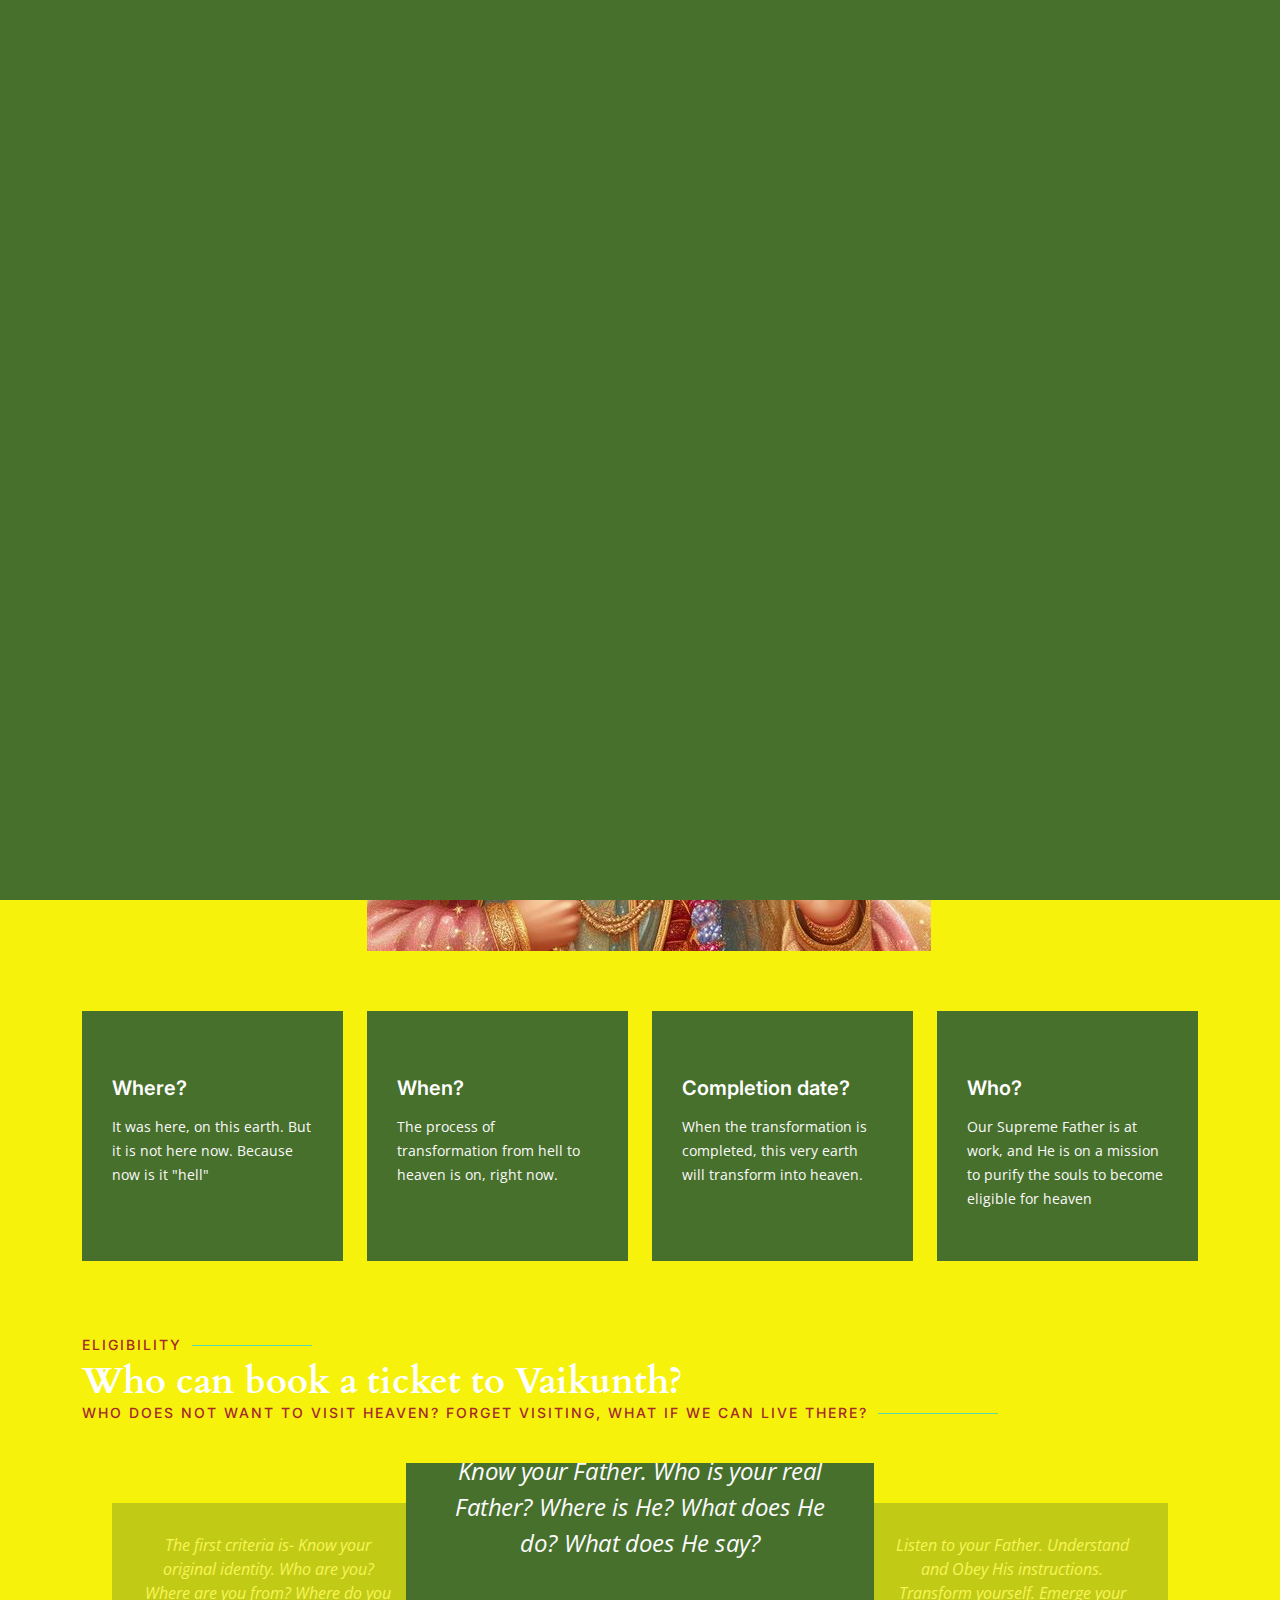
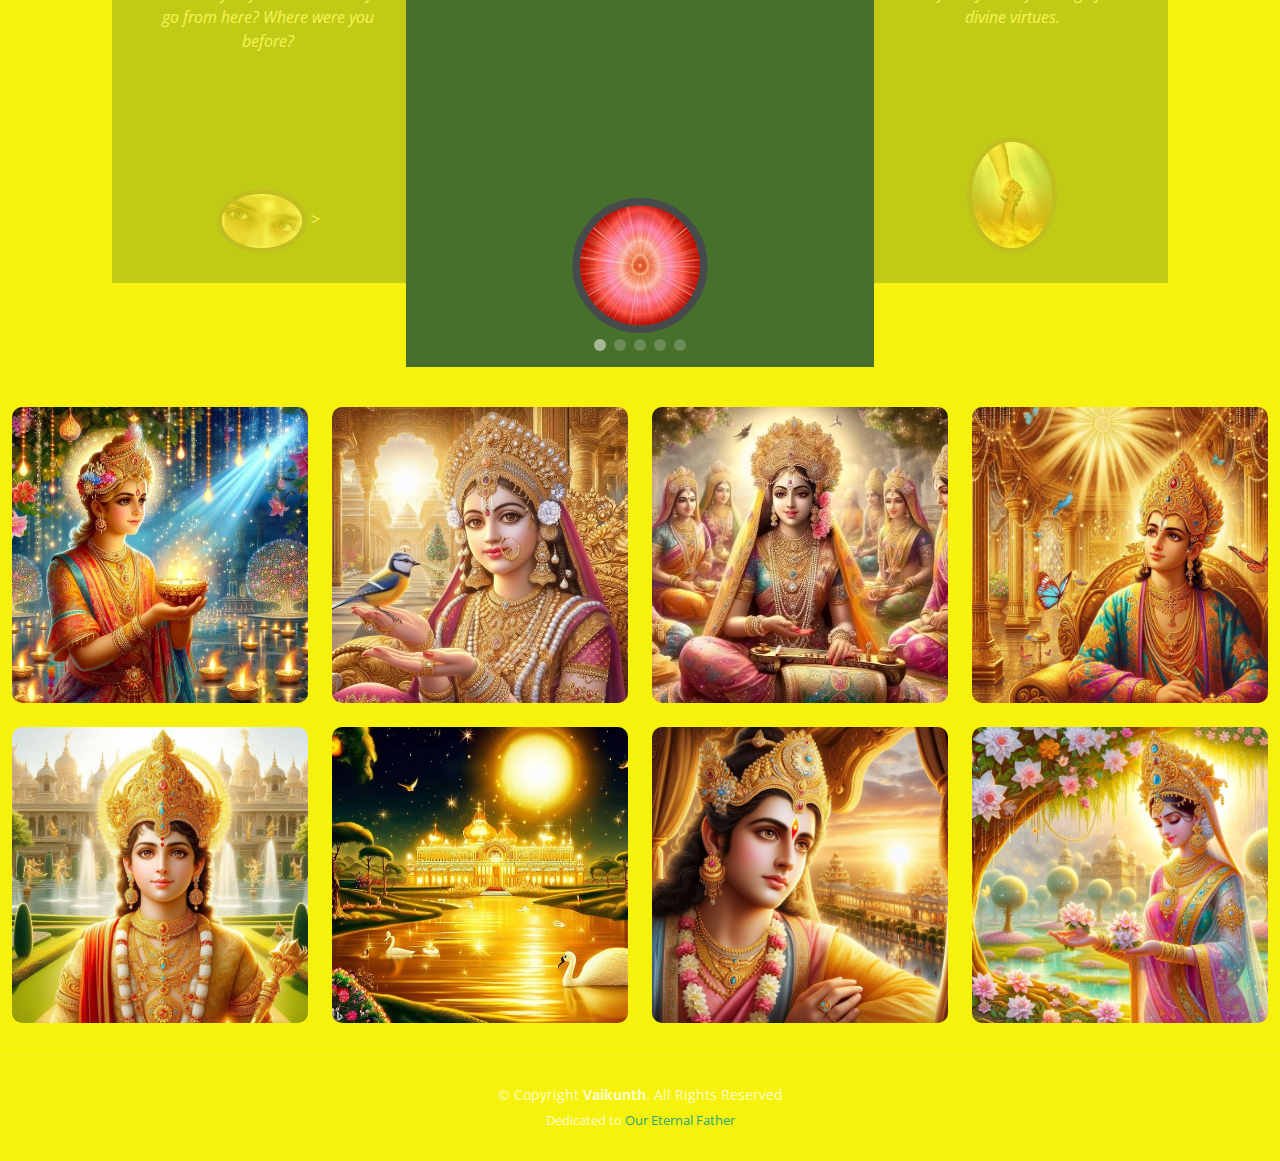
<file: description.html>
<!DOCTYPE html>
<html lang="en">

<head>
  <meta charset="utf-8">
  <meta content="width=device-width, initial-scale=1.0" name="viewport">

  <title>Vaikunth - Description</title>
  <meta content="" name="description">
  <meta content="" name="keywords">

  <!-- Favicons -->
  <link href="assets/img/favicon.png" rel="icon">
  <link href="assets/img/apple-touch-icon.png" rel="apple-touch-icon">

  <!-- Google Fonts -->
  <link rel="preconnect" href="https://fonts.googleapis.com">
  <link rel="preconnect" href="https://fonts.gstatic.com" crossorigin>
  <link href="https://fonts.googleapis.com/css2?family=Open+Sans:ital,wght@0,300;0,400;0,500;0,600;0,700;1,300;1,400;1,600;1,700&family=Inter:ital,wght@0,300;0,400;0,500;0,600;0,700;1,300;1,400;1,500;1,600;1,700&family=Cardo:ital,wght@0,400;0,700;1,400&display=swap" rel="stylesheet">

  <!-- Vendor CSS Files -->
  <link href="assets/vendor/bootstrap/css/bootstrap.min.css" rel="stylesheet">
  <link href="assets/vendor/bootstrap-icons/bootstrap-icons.css" rel="stylesheet">
  <link href="assets/vendor/swiper/swiper-bundle.min.css" rel="stylesheet">
  <link href="assets/vendor/glightbox/css/glightbox.min.css" rel="stylesheet">
  <link href="assets/vendor/aos/aos.css" rel="stylesheet">

  <!-- Template Main CSS File -->
  <link href="assets/css/main.css" rel="stylesheet">

  <!-- =======================================================
  * Template Name: PhotoFolio
  * Updated: Jan 09 2024 with Bootstrap v5.3.2
  * Template URL: https://bootstrapmade.com/photofolio-bootstrap-photography-website-template/
  * Author: BootstrapMade.com
  * License: https://bootstrapmade.com/license/
  ======================================================== -->
</head>

<body>

  <!-- ======= Header ======= -->
  <header id="header" class="header d-flex align-items-center fixed-top">
    <div class="container-fluid d-flex align-items-center justify-content-between">

      <a href="index.html" class="logo d-flex align-items-center  me-auto me-lg-0">
        <!-- Uncomment the line below if you also wish to use an image logo -->
        <!-- <img src="assets/img/logo.png" alt=""> -->
        <h1>Vaikunth</h1>
      </a>

      <nav id="navbar" class="navbar">
        <ul>
          <li><a href="index.html">Home</a></li>
          <li><a href="about.html">About</a></li>
          <li class="dropdown"><a href="#" class="active"><span>Gallery</span> <i class="bi bi-chevron-down dropdown-indicator"></i></a>
            <ul>
              <li><a href="nature.html">Nature</a></li>
              <li><a href="palace.html">Palaces</a></li>
              <li><a href="life.html">Lifestyle</a></li>
              <li><a href="aircraft.html">Aircrafts</a></li>
              <li><a href="royal.html">Royal families</a></li>
              <li><a href="children.html">Children</a></li>
                          </ul>
          </li>
          <li><a href="description.html">Description</a></li>
          <li><a href="contact.html">Contact</a></li>
        </ul>
      </nav><!-- .navbar -->

  </header><!-- End Header -->

  <main id="main" data-aos="fade" data-aos-delay="1500">

    <!-- ======= End Page Header ======= -->
    <div class="page-header d-flex align-items-center">
      <div class="container position-relative">
        <div class="row d-flex justify-content-center">
          <div class="col-lg-6 text-center">
            <h2>What is Vaikunth?</h2>
            <b style="color:green">
Vaikunth, Golok dham, Krishna puri, Swarg, Sukh dham are different names of Heaven or Paradise or Bahisht or the Lost World.



            </b>

<b style="color:green">Vaikunth is the perfect place, where deities dwelt in peace. They enjoyed complete health, wealth, happiness and harmonious relationships.  </b>
<br>
<b style="color:rgb(47, 203, 86)">Those human souls who recognize God, listen to His commandments and cleanse their sins qualify to get a seat in Vaikunth. They are reborn as perfect human beings.</b><br>
<img src="assets\img\gallery\humantodeity.jpg"class="img-responsive">
          </div>
        </div>
      </div>
    </div><!-- End Page Header -->

    <!-- ======= Services Section ======= -->
    <section id="services" class="services">
      <div class="container">

        <div class="row gy-4">

          <div class="col-xl-3 col-md-6 d-flex">
            <div class="service-item position-relative">
              <h4><a href="https://arzoo468.github.io/Rajyoga/heaven.html#hell" target="_blank"class="stretched-link">Where?</a></h4>
              <p>It was here, on this earth. But it is not here now. Because now is it "hell"</p>
            </div>
          </div><!-- End Service Item -->

          <div class="col-xl-3 col-md-6 d-flex">
            <div class="service-item position-relative">
              <h4><a href="https://arzoo468.github.io/Rajyoga/change.html" target="_blank"class="stretched-link">When?</a></h4>
              <p>The process of transformation from hell to heaven is on, right now.</p>
            </div>
          </div><!-- End Service Item -->

          <div class="col-xl-3 col-md-6 d-flex">
            <div class="service-item position-relative">
              <h4><a href="https://arzoo468.github.io/Rajyoga/connect.html" target="_blank"class="stretched-link">Completion date?</a></h4>
              <p>When the transformation is completed, this very earth will transform into heaven.</p>
            </div>
          </div><!-- End Service Item -->

          <div class="col-xl-3 col-md-6 d-flex">
            <div class="service-item position-relative">
              <h4><a href="https://arzoo468.github.io/Rajyoga/connect.html#teacher" target="_blank"class="stretched-link">Who?</a></h4>
              <p>Our Supreme Father is at work, and He is on a mission to purify the souls to become eligible for heaven</p>
            </div>
          </div><!-- End Service Item -->

        </div>

      </div>
    </section><!-- End Services Section -->

    <!-- ======= Pricing Section ======= -->

    <!-- ======= Testimonials Section ======= -->
    <section id="testimonials" class="testimonials">
      <div class="container">

        <div class="section-header">
          <h2 style="color:brown">Eligibility</h2>
          <p>Who can book a ticket to Vaikunth?</p>
          <h2 style="color:brown">Who does not want to visit heaven? Forget visiting, what if we can live there?</h2>
        </div>

        <div class="slides-3 swiper">
          <div class="swiper-wrapper">

            <div class="swiper-slide">
              <div class="testimonial-item">
                <p>
                  The first criteria is- Know your original identity. Who are you? Where are you from? Where do you go from here? Where were you before?
                
                
                </p>
                <div class="profile mt-auto">
                  <img src="assets/img/testimonials/soul.jpg" class="testimonial-img" alt="">
>
                </div>
              </div>
            </div><!-- End testimonial item -->

            <div class="swiper-slide">
              <div class="testimonial-item">
                <p>
                Know your Father. Who is your real Father? Where is He? What does He do? What does He say?  
                
                </p>
                <div class="profile mt-auto">
                  <img src="assets/img/testimonials/shiv.jpg" class="testimonial-img" alt="">

                </div>
              </div>
            </div><!-- End testimonial item -->

            <div class="swiper-slide">
              <div class="testimonial-item">
                <p>
                   Listen to your Father. Understand and Obey His instructions. Transform yourself. Emerge your divine virtues.
                
                
                </p>
                <div class="profile mt-auto">
                  <img src="assets/img/testimonials/hold.jpg" class="testimonial-img" alt="">
                
                </div>
              </div>
            </div><!-- End testimonial item -->

            <div class="swiper-slide">
              <div class="testimonial-item">
                                <p>
                  Focus your mind and intellect on the ever pure Father. This process of communion is called Rajyoga Meditation. The way of cleansing or purification.
                
                </p>
                <div class="profile mt-auto">
                  <img src="assets/img/testimonials/medi.jpg" class="testimonial-img" alt="">

                </div>
              </div>
            </div><!-- End testimonial item -->

            <div class="swiper-slide">
              <div class="testimonial-item">
                                <p>
                  Become pure. Donate the vices-lust, anger, greed, attachement, ego to Father forever. Promise never to touch them.
                
                
                </p>
                <div class="profile mt-auto">
                  <img src="assets/img/testimonials/pure.jpg" class="testimonial-img" alt="">

                </div>
              </div>
            </div><!-- End testimonial item -->

          </div>
          <div class="swiper-pagination"></div>
        </div>

      </div>
    </section><!-- End Testimonials Section -->

    <section id="gallery" class="gallery">
      <div class="container-fluid">

        <div class="row gy-4 justify-content-center">
          <div class="col-xl-3 col-lg-4 col-md-6">
            <div class="gallery-item h-100">
              <img src="assets\img\gallery\newprincelamp.jpg" class="img-fluid" alt="">
              <div class="gallery-links d-flex align-items-center justify-content-center">
                <a href="assets\img\gallery\newprincelamp.jpg" title="Where every second is a celebration" class="glightbox preview-link"><i class="bi bi-arrows-angle-expand"></i></a>
              </div>
            </div>
          </div><!-- End Gallery Item -->
          <div class="col-xl-3 col-lg-4 col-md-6">
            <div class="gallery-item h-100">
              <img src="assets\img\gallery\newhar.jpg" class="img-fluid" alt="">
              <div class="gallery-links d-flex align-items-center justify-content-center">
                <a href="assets\img\gallery\newhar.jpg" title="Where nature is ready to serve" class="glightbox preview-link"><i class="bi bi-arrows-angle-expand"></i></a>
              </div>
            </div>
          </div><!-- End Gallery Item -->

          <div class="col-xl-3 col-lg-4 col-md-6">
            <div class="gallery-item h-100">
              <img src="assets\img\gallery\latestlakshmisong.jpg" class="img-fluid" alt="">
              <div class="gallery-links d-flex align-items-center justify-content-center">
                <a href="assets\img\gallery\latestlakshmisong.jpg" title="Where music is another language" class="glightbox preview-link"><i class="bi bi-arrows-angle-expand"></i></a>
              </div>
            </div>
          </div><!-- End Gallery Item -->
        
          <div class="col-xl-3 col-lg-4 col-md-6">
            <div class="gallery-item h-100">
              <img src="assets\img\gallery\krishnabutterfly.jpg" class="img-fluid" alt="">
              <div class="gallery-links d-flex align-items-center justify-content-center">
                <a href="assets\img\gallery\krishnabutterfly.jpg" title="Where prosperity peeps from everywhere" class="glightbox preview-link"><i class="bi bi-arrows-angle-expand"></i></a>
              </div>
            </div>
          </div><!-- End Gallery Item -->


          <div class="col-xl-3 col-lg-4 col-md-6">
            <div class="gallery-item h-100">
              <img src="assets\img\gallery\nayakri.jpg" class="img-fluid" alt="">
              <div class="gallery-links d-flex align-items-center justify-content-center">
                <a href="assets\img\gallery\nayakri.jpg" title="Where children are born without vices" class="glightbox preview-link"><i class="bi bi-arrows-angle-expand"></i></a>
              </div>
            </div>
          </div><!-- End Gallery Item -->

          <div class="col-xl-3 col-lg-4 col-md-6">
            <div class="gallery-item h-100">
              <img src="assets\img\gallery\gold.jpg" class="img-fluid" alt="">
              <div class="gallery-links d-flex align-items-center justify-content-center">
                <a href="assets\img\gallery\gold.jpg" title="Where palaces are made of Gold" class="glightbox preview-link"><i class="bi bi-arrows-angle-expand"></i></a>
              </div>
            </div>
          </div><!-- End Gallery Item -->

          <div class="col-xl-3 col-lg-4 col-md-6">
            <div class="gallery-item h-100">
              <img src="assets\img\gallery\nayakrisna.jpg" class="img-fluid" alt="">
              <div class="gallery-links d-flex align-items-center justify-content-center">
                <a href="assets\img\gallery\nayakrisna.jpg" title="Where human beings are next to God" class="glightbox preview-link"><i class="bi bi-arrows-angle-expand"></i></a>
              </div>
            </div>
          </div><!-- End Gallery Item -->

          <div class="col-xl-3 col-lg-4 col-md-6">
            <div class="gallery-item h-100">
              <img src="assets\img\gallery\relaxed.jpg" class="img-fluid" alt="">
              <div class="gallery-links d-flex align-items-center justify-content-center">
                <a href="assets\img\gallery\relaxed.jpg" title="Where life is full of peace & contentment" class="glightbox preview-link"><i class="bi bi-arrows-angle-expand"></i></a>
              </div>
            </div>
          </div><!-- End Gallery Item -->




        
        
        
        
        
        
        
        
        
        </div></section>






  </main><!-- End #main -->

  <!-- ======= Footer ======= -->
  <footer id="footer" class="footer">
    <div class="container">
      <div class="copyright">
        &copy; Copyright <strong><span>Vaikunth</span></strong>. All Rights Reserved
      </div>
      <div class="credits">
        <!-- All the links in the footer should remain intact. -->
        <!-- You can delete the links only if you purchased the pro version. -->
        <!-- Licensing information: https://bootstrapmade.com/license/ -->
        <!-- Purchase the pro version with working PHP/AJAX contact form: https://bootstrapmade.com/photofolio-bootstrap-photography-website-template/ -->
        Dedicated to <a href="https://arzoo468.github.io/shivbaba/">Our Eternal Father</a>
      </div>
    </div>
  </footer><!-- End Footer -->

  <a href="#" class="scroll-top d-flex align-items-center justify-content-center"><i class="bi bi-arrow-up-short"></i></a>

  <div id="preloader">
    <div class="line"></div>
  </div>

  <!-- Vendor JS Files -->
  <script src="assets/vendor/bootstrap/js/bootstrap.bundle.min.js"></script>
  <script src="assets/vendor/swiper/swiper-bundle.min.js"></script>
  <script src="assets/vendor/glightbox/js/glightbox.min.js"></script>
  <script src="assets/vendor/aos/aos.js"></script>
  <script src="assets/vendor/php-email-form/validate.js"></script>

  <!-- Template Main JS File -->
  <script src="assets/js/main.js"></script>

</body>

</html>
</file>
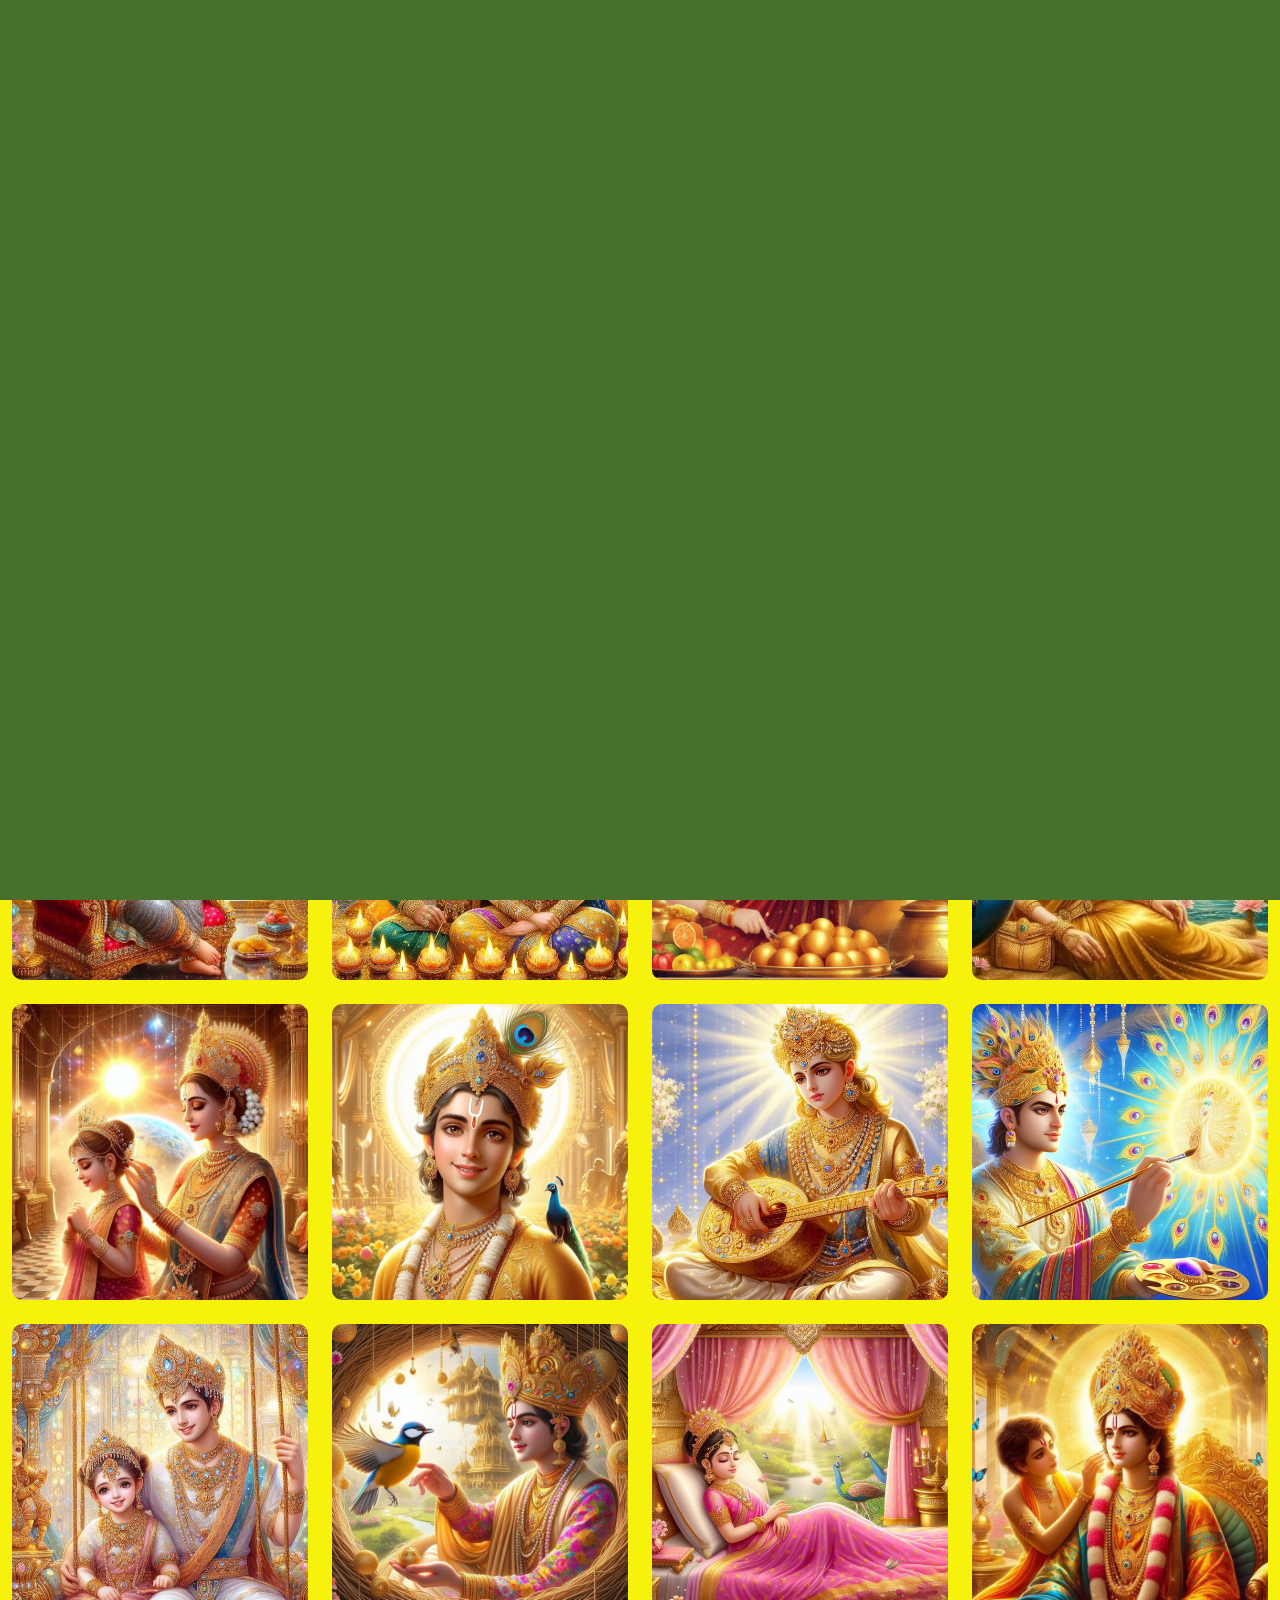
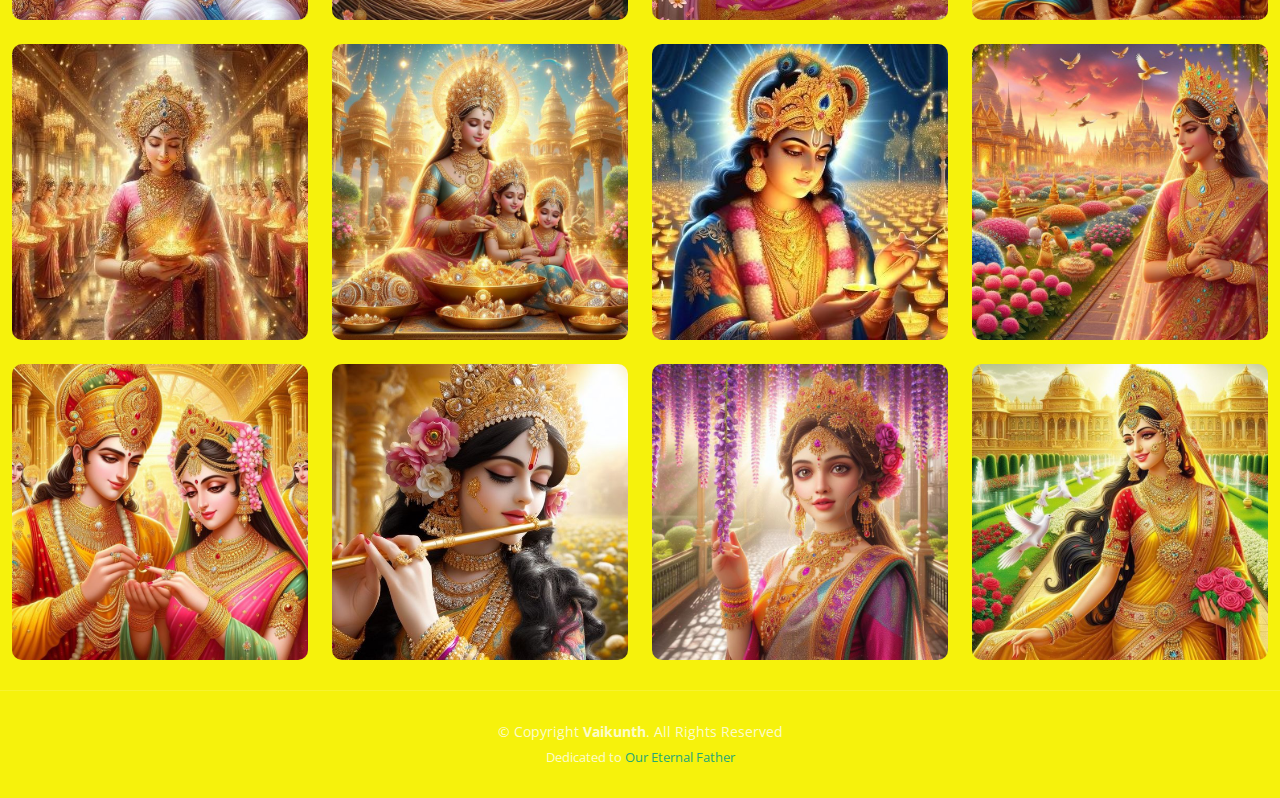
<file: life.html>
<!DOCTYPE html>
<html lang="en">

<head>
  <meta charset="utf-8">
  <meta content="width=device-width, initial-scale=1.0" name="viewport">

  <title>Vaikunth</title>
  <meta content="" name="description">
  <meta content="" name="keywords">

  <!-- Favicons -->
  <link href="assets/img/apple-touch-icon.jpg"  rel="icon">
  <link href="assets/img/apple-touch-icon.png" rel="apple-touch-icon">

  <!-- Google Fonts -->
  <link rel="preconnect" href="https://fonts.googleapis.com">
  <link rel="preconnect" href="https://fonts.gstatic.com" crossorigin>
  <link href="https://fonts.googleapis.com/css2?family=Open+Sans:ital,wght@0,300;0,400;0,500;0,600;0,700;1,300;1,400;1,600;1,700&family=Inter:ital,wght@0,300;0,400;0,500;0,600;0,700;1,300;1,400;1,500;1,600;1,700&family=Cardo:ital,wght@0,400;0,700;1,400&display=swap" rel="stylesheet">

  <!-- Vendor CSS Files -->
  <link href="assets/vendor/bootstrap/css/bootstrap.min.css" rel="stylesheet">
  <link href="assets/vendor/bootstrap-icons/bootstrap-icons.css" rel="stylesheet">
  <link href="assets/vendor/swiper/swiper-bundle.min.css" rel="stylesheet">
  <link href="assets/vendor/glightbox/css/glightbox.min.css" rel="stylesheet">
  <link href="assets/vendor/aos/aos.css" rel="stylesheet">

  <!-- Template Main CSS File -->
  <link href="assets/css/main.css" rel="stylesheet">

  <!-- =======================================================
  * Template Name: PhotoFolio
  * Updated: Jan 09 2024 with Bootstrap v5.3.2
  * Template URL: https://bootstrapmade.com/photofolio-bootstrap-photography-website-template/
  * Author: BootstrapMade.com
  * License: https://bootstrapmade.com/license/
  ======================================================== -->
</head>

<body>

  <!-- ======= Header ======= -->
  <header id="header" class="header d-flex align-items-center fixed-top">
    <div class="container-fluid d-flex align-items-center justify-content-between">

      <a href="index.html" class="logo d-flex align-items-center  me-auto me-lg-0">
        <!-- Uncomment the line below if you also wish to use an image logo -->
        <!-- <img src="assets/img/logo.png" alt=""> -->
        <i class="bi bi-person"></i>
        <h1>Lifestyle</h1>
      </a>

      <nav id="navbar" class="navbar">
        <ul>
          <li><a href="index.html">Home</a></li>
          <li><a href="about.html">About</a></li>
          <li class="dropdown"><a href="#" class="active"><span>Gallery</span> <i class="bi bi-chevron-down dropdown-indicator"></i></a>
            <ul>
              <li><a href="nature.html">Nature</a></li>
              <li><a href="palace.html">Palaces</a></li>
              <li><a href="life.html">Lifestyle</a></li>
              <li><a href="aircraft.html">Aircrafts</a></li>
              <li><a href="royal.html">Royalties</a></li>
              <li><a href="children.html">Children</a></li>
                         </ul>
          </li>
          <li><a href="description.html">Description</a></li>
          <li><a href="contact.html">Contact</a></li>
        </ul>
      </nav><!-- .navbar -->

  </header><!-- End Header -->

  <main id="main" data-aos="fade" data-aos-delay="1500">

    <!-- ======= End Page Header ======= -->
    <div class="page-header d-flex align-items-center">
      <div class="container position-relative">
        <div class="row d-flex justify-content-center">
          <div class="col-lg-6 text-center">
            <h2>Lifestyle</h2>
            <b style="color:green">Divine life of the deities</b><br>

            <a class="cta-btn" href="https://arzoo468.github.io/Rajyoga/change.html"target="_blank">Awaken your Divinity</a>

          </div>
        </div>
      </div>
    </div><!-- End Page Header -->

    <!-- ======= Gallery Section ======= -->
    <section id="gallery" class="gallery">
      <div class="container-fluid">

        <div class="row gy-4 justify-content-center">
          <div class="col-xl-3 col-lg-4 col-md-6">
            <div class="gallery-item h-100">
              <img src="assets/img/gallery/life1.jpg" class="img-fluid" alt="">
              <div class="gallery-links d-flex align-items-center justify-content-center">
                <a href="assets/img/gallery/life1.jpg" title="Engaging in light studies" class="glightbox preview-link"><i class="bi bi-arrows-angle-expand"></i></a>
              </div>
            </div>
          </div><!-- End Gallery Item -->
          <div class="col-xl-3 col-lg-4 col-md-6">
            <div class="gallery-item h-100">
              <img src="assets/img/gallery/life2.jpg" class="img-fluid" alt="">
              <div class="gallery-links d-flex align-items-center justify-content-center">
                <a href="assets/img/gallery/life2.jpg" title="Getting Ready for the day" class="glightbox preview-link"><i class="bi bi-arrows-angle-expand"></i></a>
                
              </div>
            </div>
          </div><!-- End Gallery Item -->
          <div class="col-xl-3 col-lg-4 col-md-6">
            <div class="gallery-item h-100">
              <img src="assets/img/gallery/life3.jpg" class="img-fluid" alt="">
              <div class="gallery-links d-flex align-items-center justify-content-center">
                <a href="assets/img/gallery/life3.jpg" title="Divine, Viceless birth" class="glightbox preview-link"><i class="bi bi-arrows-angle-expand"></i></a>
              </div>
            </div>
          </div><!-- End Gallery Item -->
          <div class="col-xl-3 col-lg-4 col-md-6">
            <div class="gallery-item h-100">
              <img src="assets/img/gallery/life4.jpg" class="img-fluid" alt="">
              <div class="gallery-links d-flex align-items-center justify-content-center">
                <a href="assets/img/gallery/life4.jpg" title="Well adorned new born baby" class="glightbox preview-link"><i class="bi bi-arrows-angle-expand"></i></a>
              </div>
            </div>
          </div><!-- End Gallery Item -->
          <div class="col-xl-3 col-lg-4 col-md-6">
            <div class="gallery-item h-100">
              <img src="assets/img/gallery/life5.jpg" class="img-fluid" alt="">
              <div class="gallery-links d-flex align-items-center justify-content-center">
                <a href="assets/img/gallery/life5.jpg" title="The little Prince" class="glightbox preview-link"><i class="bi bi-arrows-angle-expand"></i></a>
              </div>
            </div>
          </div><!-- End Gallery Item -->
          <div class="col-xl-3 col-lg-4 col-md-6">
            <div class="gallery-item h-100">
              <img src="assets/img/gallery/life6.jpg" class="img-fluid" alt="">
              <div class="gallery-links d-flex align-items-center justify-content-center">
                <a href="assets/img/gallery/life6.jpg" title="Shri Narayan & Shri Lakshmi" class="glightbox preview-link"><i class="bi bi-arrows-angle-expand"></i></a>
              </div>
            </div>
          </div><!-- End Gallery Item -->
          <div class="col-xl-3 col-lg-4 col-md-6">
            <div class="gallery-item h-100">
              <img src="assets/img/gallery/life7.jpg" class="img-fluid" alt="">
              <div class="gallery-links d-flex align-items-center justify-content-center">
                <a href="assets/img/gallery/life7.jpg" title="Helpers plating Sumptuous, Juicy and Natural Food" class="glightbox preview-link"><i class="bi bi-arrows-angle-expand"></i></a>
              </div>
            </div>
          </div><!-- End Gallery Item -->
          <div class="col-xl-3 col-lg-4 col-md-6">
            <div class="gallery-item h-100">
              <img src="assets/img/gallery/life8.jpg" class="img-fluid" alt="">
              <div class="gallery-links d-flex align-items-center justify-content-center">
                <a href="assets/img/gallery/life8.jpg" title="Blending with Nature effortlessly" class="glightbox preview-link"><i class="bi bi-arrows-angle-expand"></i></a>
              </div>
            </div>
          </div><!-- End Gallery Item -->
          <div class="col-xl-3 col-lg-4 col-md-6">
            <div class="gallery-item h-100">
              <img src="assets/img/gallery/life9.jpg" class="img-fluid" alt="">
              <div class="gallery-links d-flex align-items-center justify-content-center">
                <a href="assets/img/gallery/life9.jpg" title="The Royal Princess" class="glightbox preview-link"><i class="bi bi-arrows-angle-expand"></i></a>
              </div>
            </div>
          </div><!-- End Gallery Item -->
          <div class="col-xl-3 col-lg-4 col-md-6">
            <div class="gallery-item h-100">
              <img src="assets/img/gallery/life10.jpg" class="img-fluid" alt="">
              <div class="gallery-links d-flex align-items-center justify-content-center">
                <a href="assets/img/gallery/life10.jpg" title="When all desires are fulfilled" class="glightbox preview-link"><i class="bi bi-arrows-angle-expand"></i></a>
              </div>
            </div>
          </div><!-- End Gallery Item -->
          <div class="col-xl-3 col-lg-4 col-md-6">
            <div class="gallery-item h-100">
              <img src="assets/img/gallery/life11.jpg" class="img-fluid" alt="">
              <div class="gallery-links d-flex align-items-center justify-content-center">
                <a href="assets/img/gallery/life11.jpg" title="Playing Musical instruments" class="glightbox preview-link"><i class="bi bi-arrows-angle-expand"></i></a>
              </div>
            </div>
          </div><!-- End Gallery Item -->
          <div class="col-xl-3 col-lg-4 col-md-6">
            <div class="gallery-item h-100">
              <img src="assets/img/gallery/life12.jpg" class="img-fluid" alt="">
              <div class="gallery-links d-flex align-items-center justify-content-center">
                <a href="assets/img/gallery/life12.jpg" title="Painting in Space" class="glightbox preview-link"><i class="bi bi-arrows-angle-expand"></i></a>
              </div>
            </div>
          </div><!-- End Gallery Item -->
          <div class="col-xl-3 col-lg-4 col-md-6">
            <div class="gallery-item h-100">
              <img src="assets/img/gallery/life13.jpg" class="img-fluid" alt="">
              <div class="gallery-links d-flex align-items-center justify-content-center">
                <a href="assets/img/gallery/life13.jpg" title="Its Father Daughter time" class="glightbox preview-link"><i class="bi bi-arrows-angle-expand"></i></a>
              </div>
            </div>
          </div><!-- End Gallery Item -->
          <div class="col-xl-3 col-lg-4 col-md-6">
            <div class="gallery-item h-100">
              <img src="assets/img/gallery/life14.jpg" class="img-fluid" alt="">
              <div class="gallery-links d-flex align-items-center justify-content-center">
                <a href="assets/img/gallery/life14.jpg" title="Bird entertaining the King" class="glightbox preview-link"><i class="bi bi-arrows-angle-expand"></i></a>
              </div>
            </div>
          </div><!-- End Gallery Item -->
          <div class="col-xl-3 col-lg-4 col-md-6">
            <div class="gallery-item h-100">
              <img src="assets/img/gallery/life15.jpg" class="img-fluid" alt="">
              <div class="gallery-links d-flex align-items-center justify-content-center">
                <a href="assets/img/gallery/life15.jpg" title="Peacefully resting at night" class="glightbox preview-link"><i class="bi bi-arrows-angle-expand"></i></a>
              </div>
            </div>
          </div><!-- End Gallery Item -->
          <div class="col-xl-3 col-lg-4 col-md-6">
            <div class="gallery-item h-100">
              <img src="assets/img/gallery/life16.jpg" class="img-fluid" alt="">
              <div class="gallery-links d-flex align-items-center justify-content-center">
                <a href="assets/img/gallery/life16.jpg" title="The King getting dressed" class="glightbox preview-link"><i class="bi bi-arrows-angle-expand"></i></a>
              </div>
            </div>
          </div><!-- End Gallery Item -->

          <div class="col-xl-3 col-lg-4 col-md-6">
            <div class="gallery-item h-100">
              <img src="assets/img/gallery/i16.jpg" class="img-fluid" alt="">
              <div class="gallery-links d-flex align-items-center justify-content-center">
                <a href="assets/img/gallery/i16.jpg" title="The Queen enters" class="glightbox preview-link"><i class="bi bi-arrows-angle-expand"></i></a>
              </div>
            </div>
          </div><!-- End Gallery Item -->

          <div class="col-xl-3 col-lg-4 col-md-6">
            <div class="gallery-item h-100">
              <img src="assets/img/gallery/babywithmom.jpg" class="img-fluid" alt="">
              <div class="gallery-links d-flex align-items-center justify-content-center">
                <a href="assets/img/gallery/babywithmom.jpg" title="Queen Mother with princess" class="glightbox preview-link"><i class="bi bi-arrows-angle-expand"></i></a>
              </div>
            </div>
          </div><!-- End Gallery Item -->

          <div class="col-xl-3 col-lg-4 col-md-6">
            <div class="gallery-item h-100">
              <img src="assets/img/gallery/krishnaface.jpg" class="img-fluid" alt="">
              <div class="gallery-links d-flex align-items-center justify-content-center">
                <a href="assets/img/gallery/krishnaface.jpg" title="Life is illuminated" class="glightbox preview-link"><i class="bi bi-arrows-angle-expand"></i></a>
              </div>
            </div>
          </div><!-- End Gallery Item -->

          <div class="col-xl-3 col-lg-4 col-md-6">
            <div class="gallery-item h-100">
              <img src="assets/img/gallery/newlaksmigarden1.jpg" class="img-fluid" alt="">
              <div class="gallery-links d-flex align-items-center justify-content-center">
                <a href="assets/img/gallery/newlaksmigarden1.jpg" title="Basking in everlasting happiness" class="glightbox preview-link"><i class="bi bi-arrows-angle-expand"></i></a>
              </div>
            </div>
          </div><!-- End Gallery Item -->

          <div class="col-xl-3 col-lg-4 col-md-6">
            <div class="gallery-item h-100">
              <img src="assets/img/gallery/latestswayamvar.jpg" class="img-fluid" alt="">
              <div class="gallery-links d-flex align-items-center justify-content-center">
                <a href="assets/img/gallery/latestswayamvar.jpg" title="Royal Engagement" class="glightbox preview-link"><i class="bi bi-arrows-angle-expand"></i></a>
              </div>
            </div>
          </div><!-- End Gallery Item -->

          <div class="col-xl-3 col-lg-4 col-md-6">
            <div class="gallery-item h-100">
              <img src="assets/img/gallery/latestradhaflute.jpg" class="img-fluid" alt="">
              <div class="gallery-links d-flex align-items-center justify-content-center">
                <a href="assets/img/gallery/latestradhaflute.jpg" title="Melodious life" class="glightbox preview-link"><i class="bi bi-arrows-angle-expand"></i></a>
              </div>
            </div>
          </div><!-- End Gallery Item -->


          <div class="col-xl-3 col-lg-4 col-md-6">
            <div class="gallery-item h-100">
              <img src="assets/img/gallery/latestlakgarden.jpg" class="img-fluid" alt="">
              <div class="gallery-links d-flex align-items-center justify-content-center">
                <a href="assets/img/gallery/latestlakgarden.jpg" title="Divine beauty" class="glightbox preview-link"><i class="bi bi-arrows-angle-expand"></i></a>
              </div>
            </div>
          </div><!-- End Gallery Item -->




          <div class="col-xl-3 col-lg-4 col-md-6">
            <div class="gallery-item h-100">
              <img src="assets/img/gallery/latestlaksh.jpg" class="img-fluid" alt="">
              <div class="gallery-links d-flex align-items-center justify-content-center">
                <a href="assets/img/gallery/latestlaksh.jpg" title="Contentment & Satisfaction" class="glightbox preview-link"><i class="bi bi-arrows-angle-expand"></i></a>
              </div>
            </div>
          </div><!-- End Gallery Item -->


        </div>

      </div>
    </section><!-- End Gallery Section -->

  </main><!-- End #main -->

  <!-- ======= Footer ======= -->
  <footer id="footer" class="footer">
    <div class="container">
      <div class="copyright">
        &copy; Copyright <strong><span>Vaikunth</span></strong>. All Rights Reserved
      </div>
      <div class="credits">
        <!-- All the links in the footer should remain intact. -->
        <!-- You can delete the links only if you purchased the pro version. -->
        <!-- Licensing information: https://bootstrapmade.com/license/ -->
        <!-- Purchase the pro version with working PHP/AJAX contact form: https://bootstrapmade.com/photofolio-bootstrap-photography-website-template/ -->
        Dedicated to <a href="https://arzoo468.github.io/shivbaba/"target="_blank">Our Eternal Father</a>
      </div>
    </div>
  </footer><!-- End Footer -->

  <a href="#" class="scroll-top d-flex align-items-center justify-content-center"><i class="bi bi-arrow-up-short"></i></a>

  <div id="preloader">
    <div class="line"></div>
  </div>

  <!-- Vendor JS Files -->
  <script src="assets/vendor/bootstrap/js/bootstrap.bundle.min.js"></script>
  <script src="assets/vendor/swiper/swiper-bundle.min.js"></script>
  <script src="assets/vendor/glightbox/js/glightbox.min.js"></script>
  <script src="assets/vendor/aos/aos.js"></script>
  <script src="assets/vendor/php-email-form/validate.js"></script>

  <!-- Template Main JS File -->
  <script src="assets/js/main.js"></script>

</body>

</html>
</file>
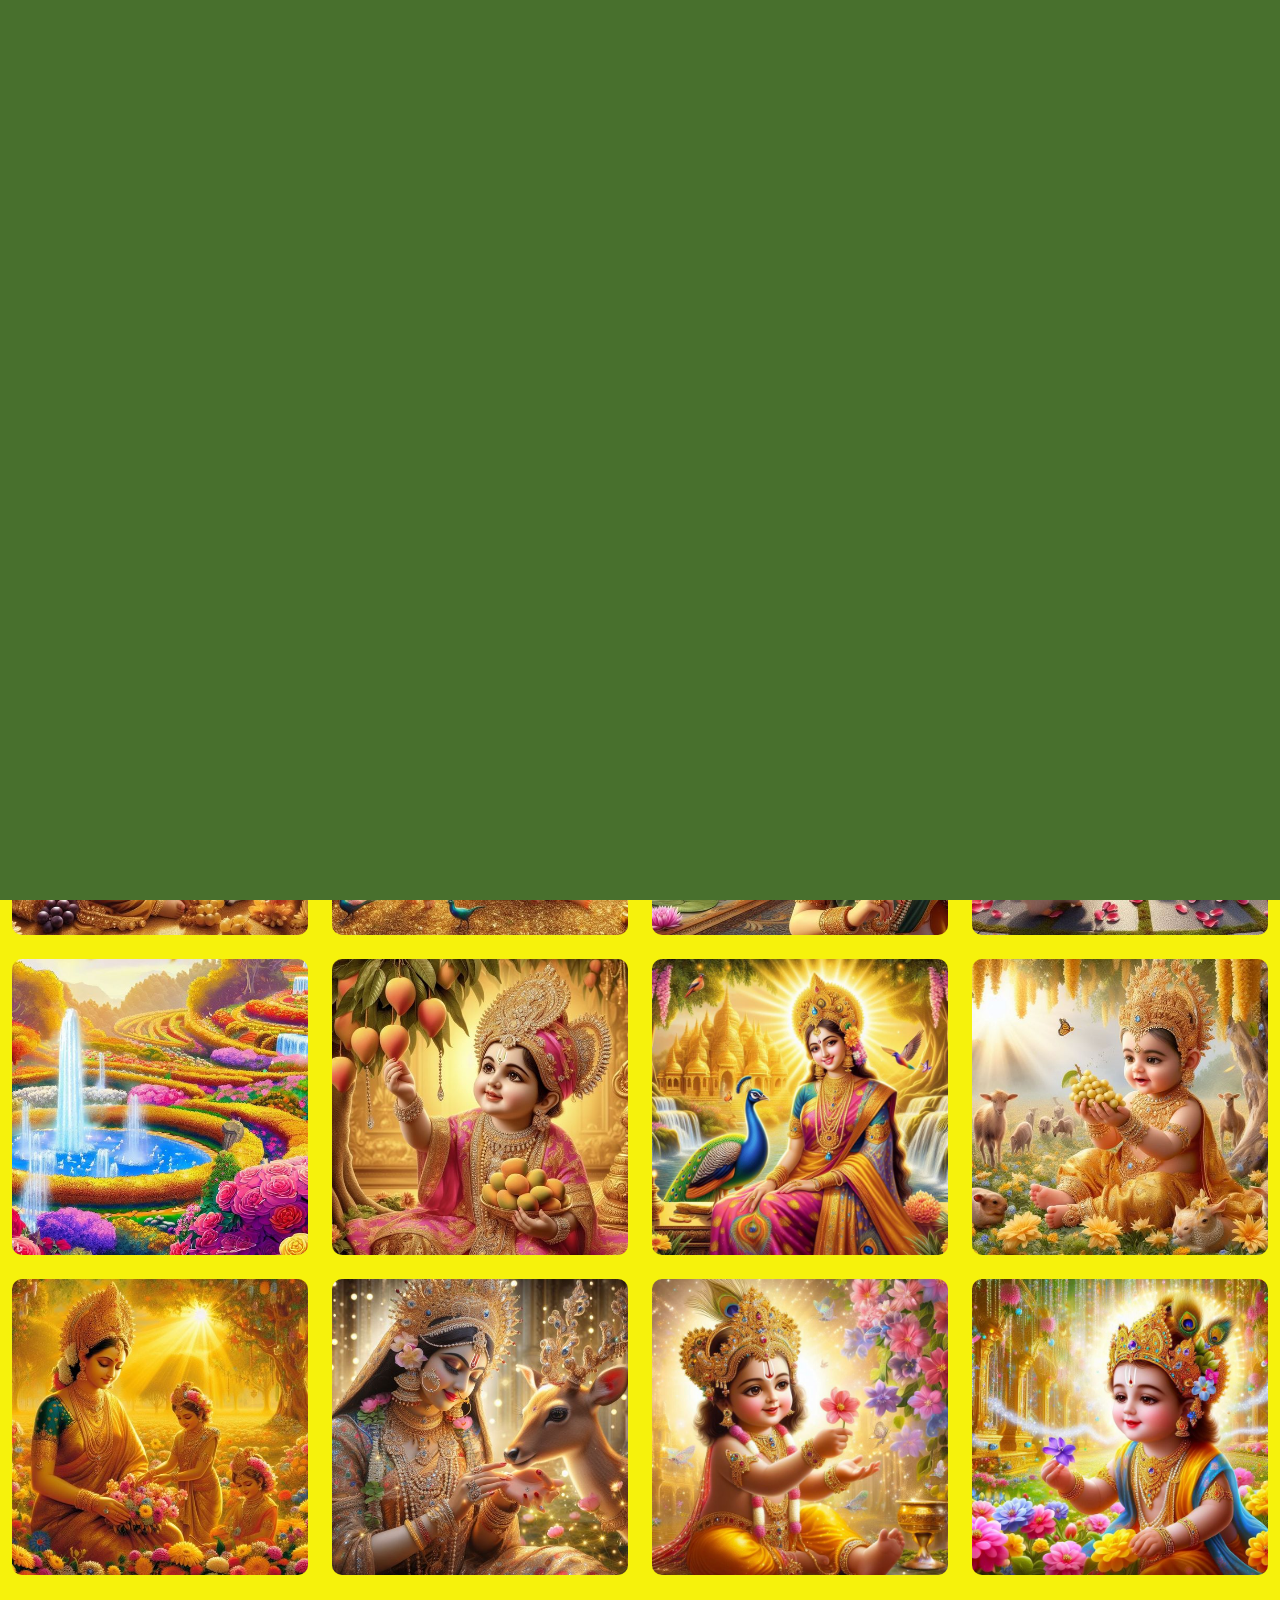
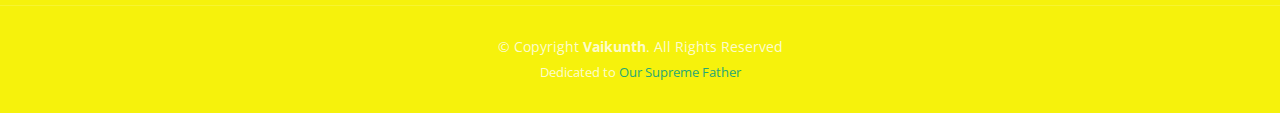
<file: nature.html>
<!DOCTYPE html>
<html lang="en">

<head>
  <meta charset="utf-8">
  <meta content="width=device-width, initial-scale=1.0" name="viewport">

  <title>Nature</title>
  <meta content="" name="description">
  <meta content="" name="keywords">

<!-- Favicons -->
<link href="assets/img/apple-touch-icon.jpg"  rel="icon">
<link href="assets/img/apple-touch-icon.png" rel="apple-touch-icon">

  <!-- Google Fonts -->
  <link rel="preconnect" href="https://fonts.googleapis.com">
  <link rel="preconnect" href="https://fonts.gstatic.com" crossorigin>
  <link href="https://fonts.googleapis.com/css2?family=Open+Sans:ital,wght@0,300;0,400;0,500;0,600;0,700;1,300;1,400;1,600;1,700&family=Inter:ital,wght@0,300;0,400;0,500;0,600;0,700;1,300;1,400;1,500;1,600;1,700&family=Cardo:ital,wght@0,400;0,700;1,400&display=swap" rel="stylesheet">

  <!-- Vendor CSS Files -->
  <link href="assets/vendor/bootstrap/css/bootstrap.min.css" rel="stylesheet">
  <link href="assets/vendor/bootstrap-icons/bootstrap-icons.css" rel="stylesheet">
  <link href="assets/vendor/swiper/swiper-bundle.min.css" rel="stylesheet">
  <link href="assets/vendor/glightbox/css/glightbox.min.css" rel="stylesheet">
  <link href="assets/vendor/aos/aos.css" rel="stylesheet">

  <!-- Template Main CSS File -->
  <link href="assets/css/main.css" rel="stylesheet">

  <!-- =======================================================
  * Template Name: PhotoFolio
  * Updated: Jan 09 2024 with Bootstrap v5.3.2
  * Template URL: https://bootstrapmade.com/photofolio-bootstrap-photography-website-template/
  * Author: BootstrapMade.com
  * License: https://bootstrapmade.com/license/
  ======================================================== -->
</head>

<body>

  <!-- ======= Header ======= -->
  <header id="header" class="header d-flex align-items-center fixed-top">
    <div class="container-fluid d-flex align-items-center justify-content-between">

      <a href="index.html" class="logo d-flex align-items-center  me-auto me-lg-0">
        <!-- Uncomment the line below if you also wish to use an image logo -->
        <!-- <img src="assets/img/logo.png" alt=""> -->
        <i class="bi bi-tree"></i>
        <h1>Nature</h1>
      </a>

      <nav id="navbar" class="navbar">
        <ul>
          <li><a href="index.html">Home</a></li>
          <li><a href="about.html">About</a></li>
          <li class="dropdown"><a href="#" class="active"><span>Gallery</span> <i class="bi bi-chevron-down dropdown-indicator"></i></a>
            <ul>
              <li><a href="nature.html">Nature</a></li>
              <li><a href="palace.html">Palaces</a></li>
              <li><a href="life.html">Lifestyle</a></li>
              <li><a href="aircraft.html">Aircrafts</a></li>
              <li><a href="royal.html">Royalties</a></li>
              <li><a href="children.html">Children</a></li>
                          </ul>
          </li>
          <li><a href="description.html">Description</a></li>
          <li><a href="contact.html">Contact</a></li>
        </ul>
      </nav><!-- .navbar -->

        </header><!-- End Header -->

  <main id="main" data-aos="fade" data-aos-delay="1500">

    <!-- ======= End Page Header ======= -->
    <div class="page-header d-flex align-items-center">
      <div class="container position-relative">
        <div class="row d-flex justify-content-center">
          <div class="col-lg-6 text-center">
            <h2>Nature</h2>
            <b style="color:green">Nature bows down to the deities and obeys their command</b>


          </div>
        </div>
      </div>
    </div><!-- End Page Header -->

    <!-- ======= Gallery Section ======= -->
    <section id="gallery" class="gallery">
      <div class="container-fluid">

        <div class="row gy-4 justify-content-center">
          <div class="col-xl-3 col-lg-4 col-md-6">
            <div class="gallery-item h-100">
              <img src="assets\img\gallery\beautifulchild.jpg" class="img-fluid" alt="">
              <div class="gallery-links d-flex align-items-center justify-content-center">
                <a href="assets\img\gallery\beautifulchild.jpg" title="Loving each other's company" class="glightbox preview-link"><i class="bi bi-arrows-angle-expand"></i></a>
              </div>
            </div>
          </div><!-- End Gallery Item -->
          <div class="col-xl-3 col-lg-4 col-md-6">
            <div class="gallery-item h-100">
              <img src="assets/img/gallery/n2.jpg" class="img-fluid" alt="">
              <div class="gallery-links d-flex align-items-center justify-content-center">
                <a href="assets/img/gallery/n2.jpg" title="Birds singing for the prince" class="glightbox preview-link"><i class="bi bi-arrows-angle-expand"></i></a>
              </div>
            </div>
          </div><!-- End Gallery Item -->
          <div class="col-xl-3 col-lg-4 col-md-6">
            <div class="gallery-item h-100">
              <img src="assets/img/gallery/n3.jpg" class="img-fluid" alt="">
              <div class="gallery-links d-flex align-items-center justify-content-center">
                <a href="assets/img/gallery/n3.jpg" title="Naturally manicured garden with fountains" class="glightbox preview-link"><i class="bi bi-arrows-angle-expand"></i></a>
              </div>
            </div>
          </div><!-- End Gallery Item -->
          <div class="col-xl-3 col-lg-4 col-md-6">
            <div class="gallery-item h-100">
              <img src="assets/img/gallery/n4.jpg" class="img-fluid" alt="">
              <div class="gallery-links d-flex align-items-center justify-content-center">
                <a href="assets/img/gallery/n4.jpg" title="The Queen admiring the flowers" class="glightbox preview-link"><i class="bi bi-arrows-angle-expand"></i></a>
              </div>
            </div>
          </div><!-- End Gallery Item -->
          <div class="col-xl-3 col-lg-4 col-md-6">
            <div class="gallery-item h-100">
              <img src="assets/img/gallery/n5.jpg" class="img-fluid" alt="">
              <div class="gallery-links d-flex align-items-center justify-content-center">
                <a href="assets/img/gallery/n5.jpg" title="Cute & Friendly Animals" class="glightbox preview-link"><i class="bi bi-arrows-angle-expand"></i></a>
              </div>
            </div>
          </div><!-- End Gallery Item -->
          <div class="col-xl-3 col-lg-4 col-md-6">
            <div class="gallery-item h-100">
              <img src="assets/img/gallery/n6.jpg" class="img-fluid" alt="">
              <div class="gallery-links d-flex align-items-center justify-content-center">
                <a href="assets/img/gallery/n6.jpg" title="Birds entertaining the children" class="glightbox preview-link"><i class="bi bi-arrows-angle-expand"></i></a>
              </div>
            </div>
          </div><!-- End Gallery Item -->
          <div class="col-xl-3 col-lg-4 col-md-6">
            <div class="gallery-item h-100">
              <img src="assets/img/gallery/n7.jpg" class="img-fluid" alt="">
              <div class="gallery-links d-flex align-items-center justify-content-center">
                <a href="assets/img/gallery/n7.jpg" title="Swans peacefully gliding in the lake" class="glightbox preview-link"><i class="bi bi-arrows-angle-expand"></i></a>
              </div>
            </div>
          </div><!-- End Gallery Item -->
          <div class="col-xl-3 col-lg-4 col-md-6">
            <div class="gallery-item h-100">
              <img src="assets/img/gallery/n8.jpg" class="img-fluid" alt="">
              <div class="gallery-links d-flex align-items-center justify-content-center">
                <a href="assets/img/gallery/n8.jpg" title="Children playing with their animal friends" class="glightbox preview-link"><i class="bi bi-arrows-angle-expand"></i></a>
              </div>
            </div>
          </div><!-- End Gallery Item -->
          <div class="col-xl-3 col-lg-4 col-md-6">
            <div class="gallery-item h-100">
              <img src="assets/img/gallery/n9.jpg" class="img-fluid" alt="">
              <div class="gallery-links d-flex align-items-center justify-content-center">
                <a href="assets/img/gallery/n9.jpg" title="Naturally well maintained gardens" class="glightbox preview-link"><i class="bi bi-arrows-angle-expand"></i></a>
              </div>
            </div>
          </div><!-- End Gallery Item -->
          <div class="col-xl-3 col-lg-4 col-md-6">
            <div class="gallery-item h-100">
              <img src="assets/img/gallery/n10.jpg" class="img-fluid" alt="">
              <div class="gallery-links d-flex align-items-center justify-content-center">
                <a href="assets/img/gallery/n10.jpg" title="Trees laden with delicious fruits" class="glightbox preview-link"><i class="bi bi-arrows-angle-expand"></i></a>
              </div>
            </div>
          </div><!-- End Gallery Item -->
          <div class="col-xl-3 col-lg-4 col-md-6">
            <div class="gallery-item h-100">
              <img src="assets/img/gallery/n11.jpg" class="img-fluid" alt="">
              <div class="gallery-links d-flex align-items-center justify-content-center">
                <a href="assets/img/gallery/n11.jpg" title="Peacocks add beauty to the scene" class="glightbox preview-link"><i class="bi bi-arrows-angle-expand"></i></a>
              </div>
            </div>
          </div><!-- End Gallery Item -->
          <div class="col-xl-3 col-lg-4 col-md-6">
            <div class="gallery-item h-100">
              <img src="assets/img/gallery/n12.jpg" class="img-fluid" alt="">
              <div class="gallery-links d-flex align-items-center justify-content-center">
                <a href="assets/img/gallery/n12.jpg" title="Nature responds back with juicy wonders" class="glightbox preview-link"><i class="bi bi-arrows-angle-expand"></i></a>
              </div>
            </div>
          </div><!-- End Gallery Item -->
          <div class="col-xl-3 col-lg-4 col-md-6">
            <div class="gallery-item h-100">
              <img src="assets/img/gallery/n13.jpg" class="img-fluid" alt="">
              <div class="gallery-links d-flex align-items-center justify-content-center">
                <a href="assets/img/gallery/n13.jpg" title="Relaxing with flowers" class="glightbox preview-link"><i class="bi bi-arrows-angle-expand"></i></a>
              </div>
            </div>
          </div><!-- End Gallery Item -->
          <div class="col-xl-3 col-lg-4 col-md-6">
            <div class="gallery-item h-100">
              <img src="assets/img/gallery/n14.jpg" class="img-fluid" alt="">
              <div class="gallery-links d-flex align-items-center justify-content-center">
                <a href="assets/img/gallery/n14.jpg" title="Animals enjoy human presence" class="glightbox preview-link"><i class="bi bi-arrows-angle-expand"></i></a>
              </div>
            </div>
          </div><!-- End Gallery Item -->
          <div class="col-xl-3 col-lg-4 col-md-6">
            <div class="gallery-item h-100">
              <img src="assets/img/gallery/n15.jpg" class="img-fluid" alt="">
              <div class="gallery-links d-flex align-items-center justify-content-center">
                <a href="assets/img/gallery/n15.jpg" title="Flowers offer themselves to be plucked" class="glightbox preview-link"><i class="bi bi-arrows-angle-expand"></i></a>
              </div>
            </div>
          </div><!-- End Gallery Item -->
          <div class="col-xl-3 col-lg-4 col-md-6">
            <div class="gallery-item h-100">
              <img src="assets/img/gallery/n16.jpg" class="img-fluid" alt="">
              <div class="gallery-links d-flex align-items-center justify-content-center">
                <a href="assets/img/gallery/n16.jpg" title="The scented air of heaven" class="glightbox preview-link"><i class="bi bi-arrows-angle-expand"></i></a>
              </div>
            </div>
          </div><!-- End Gallery Item -->

        </div>

      </div>
    </section><!-- End Gallery Section -->

  </main><!-- End #main -->

  <!-- ======= Footer ======= -->
  <footer id="footer" class="footer">
    <div class="container">
      <div class="copyright">
        &copy; Copyright <strong><span>Vaikunth</span></strong>. All Rights Reserved
      </div>
      <div class="credits">
        <!-- All the links in the footer should remain intact. -->
        <!-- You can delete the links only if you purchased the pro version. -->
        <!-- Licensing information: https://bootstrapmade.com/license/ -->
        <!-- Purchase the pro version with working PHP/AJAX contact form: https://bootstrapmade.com/photofolio-bootstrap-photography-website-template/ -->
        Dedicated to <a href="https://arzoo468.github.io/shivbaba/" target="_blank">Our Supreme Father</a>
      </div>
    </div>
  </footer><!-- End Footer -->

  <a href="#" class="scroll-top d-flex align-items-center justify-content-center"><i class="bi bi-arrow-up-short"></i></a>

  <div id="preloader">
    <div class="line"></div>
  </div>

  <!-- Vendor JS Files -->
  <script src="assets/vendor/bootstrap/js/bootstrap.bundle.min.js"></script>
  <script src="assets/vendor/swiper/swiper-bundle.min.js"></script>
  <script src="assets/vendor/glightbox/js/glightbox.min.js"></script>
  <script src="assets/vendor/aos/aos.js"></script>
  <script src="assets/vendor/php-email-form/validate.js"></script>

  <!-- Template Main JS File -->
  <script src="assets/js/main.js"></script>

</body>

</html>
</file>
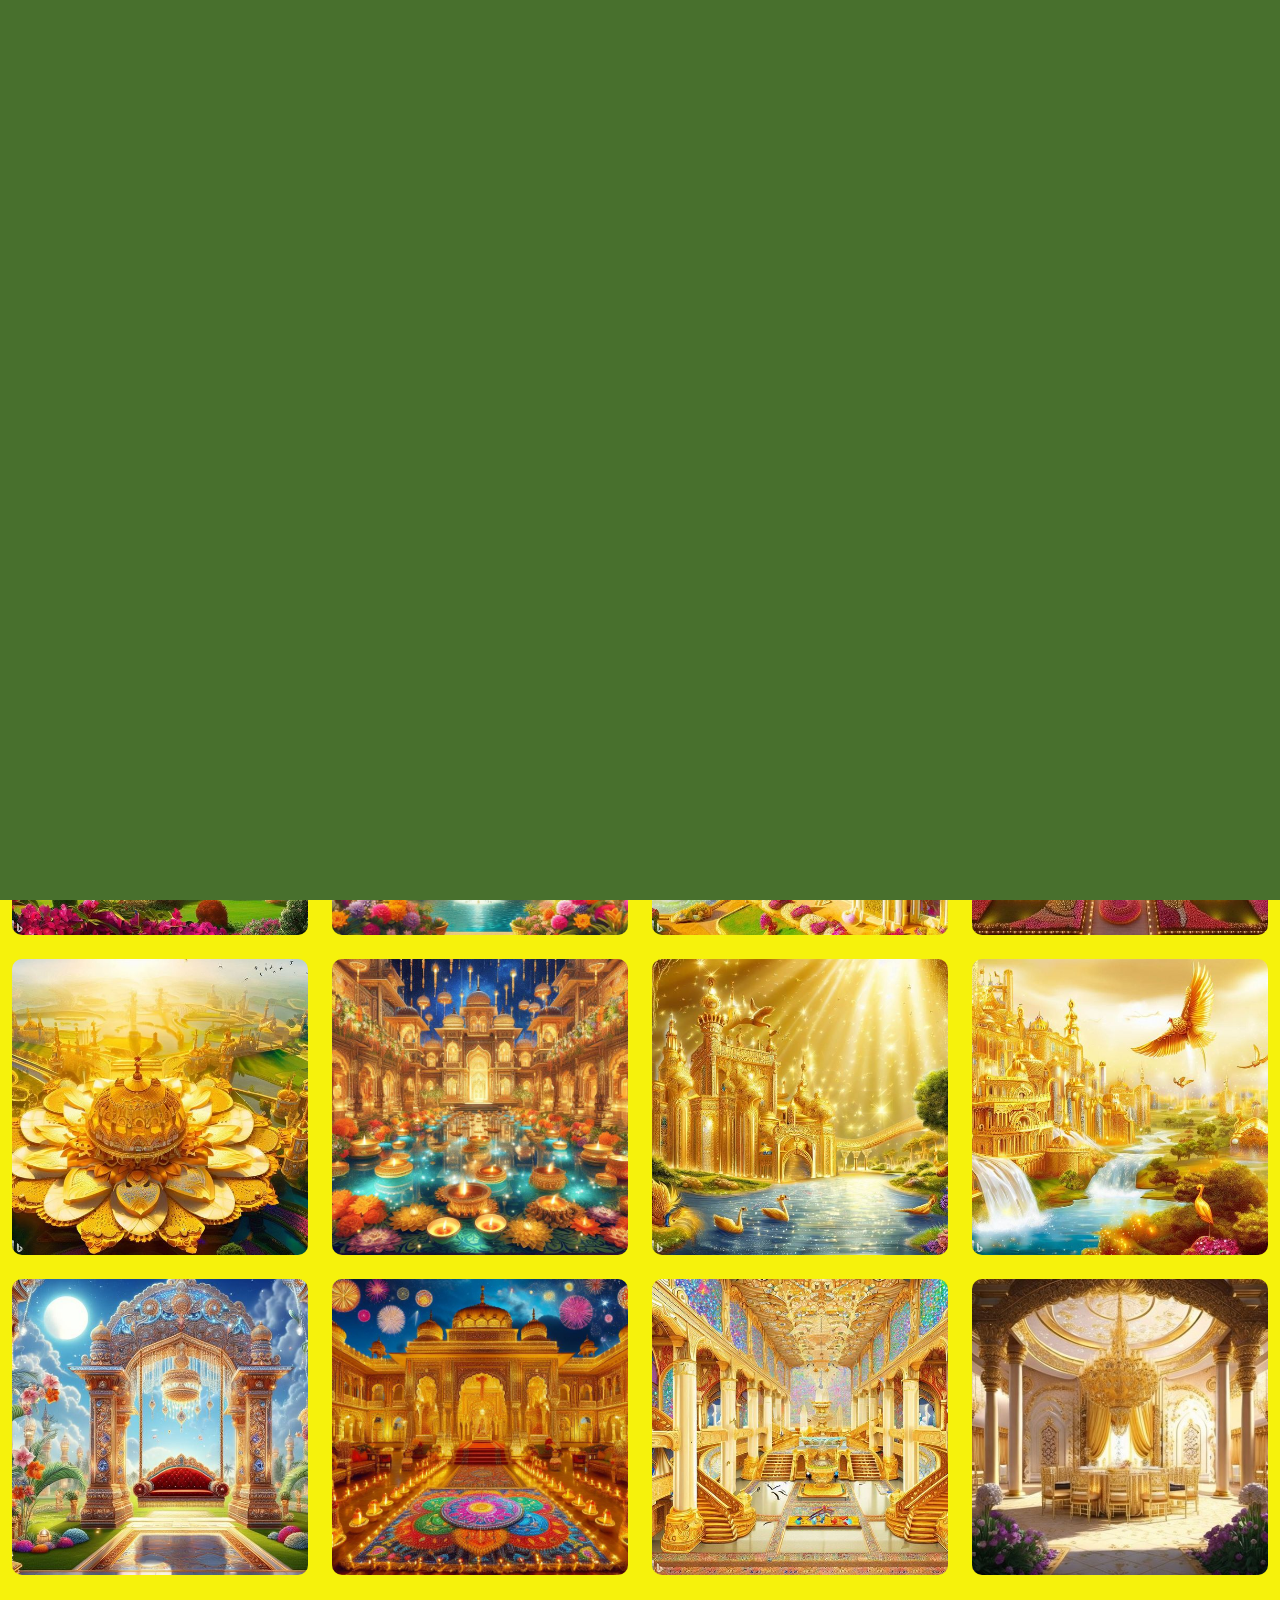
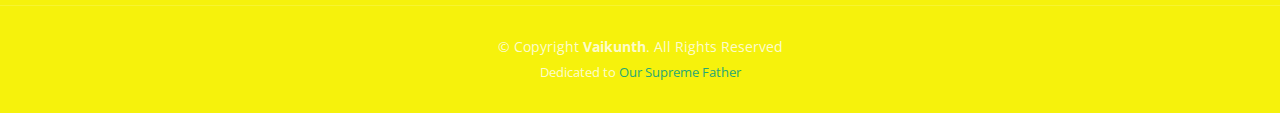
<file: palace.html>
<!DOCTYPE html>
<html lang="en">

<head>
  <meta charset="utf-8">
  <meta content="width=device-width, initial-scale=1.0" name="viewport">

  <title>Palaces</title>
  <meta content="" name="description">
  <meta content="" name="keywords">

<!-- Favicons -->
<link href="assets/img/apple-touch-icon.jpg"  rel="icon">
<link href="assets/img/apple-touch-icon.png" rel="apple-touch-icon">

  <!-- Google Fonts -->
  <link rel="preconnect" href="https://fonts.googleapis.com">
  <link rel="preconnect" href="https://fonts.gstatic.com" crossorigin>
  <link href="https://fonts.googleapis.com/css2?family=Open+Sans:ital,wght@0,300;0,400;0,500;0,600;0,700;1,300;1,400;1,600;1,700&family=Inter:ital,wght@0,300;0,400;0,500;0,600;0,700;1,300;1,400;1,500;1,600;1,700&family=Cardo:ital,wght@0,400;0,700;1,400&display=swap" rel="stylesheet">

  <!-- Vendor CSS Files -->
  <link href="assets/vendor/bootstrap/css/bootstrap.min.css" rel="stylesheet">
  <link href="assets/vendor/bootstrap-icons/bootstrap-icons.css" rel="stylesheet">
  <link href="assets/vendor/swiper/swiper-bundle.min.css" rel="stylesheet">
  <link href="assets/vendor/glightbox/css/glightbox.min.css" rel="stylesheet">
  <link href="assets/vendor/aos/aos.css" rel="stylesheet">

  <!-- Template Main CSS File -->
  <link href="assets/css/main.css" rel="stylesheet">

  <!-- =======================================================
  * Template Name: PhotoFolio
  * Updated: Jan 09 2024 with Bootstrap v5.3.2
  * Template URL: https://bootstrapmade.com/photofolio-bootstrap-photography-website-template/
  * Author: BootstrapMade.com
  * License: https://bootstrapmade.com/license/
  ======================================================== -->
</head>

<body>

  <!-- ======= Header ======= -->
  <header id="header" class="header d-flex align-items-center fixed-top">
    <div class="container-fluid d-flex align-items-center justify-content-between">

      <a href="index.html" class="logo d-flex align-items-center  me-auto me-lg-0">
        <!-- Uncomment the line below if you also wish to use an image logo -->
        <!-- <img src="assets/img/logo.png" alt=""> -->
        <i class="bi bi-house"></i>
        <h1>Palaces</h1>
      </a>

      <nav id="navbar" class="navbar">
        <ul>
          <li><a href="index.html">Home</a></li>
          <li><a href="about.html">About</a></li>
          <li class="dropdown"><a href="#" class="active"><span>Gallery</span> <i class="bi bi-chevron-down dropdown-indicator"></i></a>
            <ul>
              <li><a href="nature.html">Nature</a></li>
              <li><a href="palace.html">Palaces</a></li>
              <li><a href="life.html">Lifestyle</a></li>
              <li><a href="aircraft.html">Aircrafts</a></li>
              <li><a href="royal.html">Royalties</a></li>
              <li><a href="children.html">Children</a></li>
                          </ul>
          </li>
          <li><a href="description.html">Description</a></li>
          <li><a href="description.html">Description</a></li>
        </ul>
      </nav><!-- .navbar -->

  </header><!-- End Header -->

  <main id="main" data-aos="fade" data-aos-delay="1500">

    <!-- ======= End Page Header ======= -->
    <div class="page-header d-flex align-items-center">
      <div class="container position-relative">
        <div class="row d-flex justify-content-center">
          <div class="col-lg-6 text-center">
            <h2>Palaces</h2>
            <b style="color:red">Palaces of Gold adorned with precious gems</b>


          </div>
        </div>
      </div>
    </div><!-- End Page Header -->

    <!-- ======= Gallery Section ======= -->
    <section id="gallery" class="gallery">
      <div class="container-fluid">

        <div class="row gy-4 justify-content-center">
          <div class="col-xl-3 col-lg-4 col-md-6">
            <div class="gallery-item h-100">
              <img src="assets/img/gallery/p1.jpg" class="img-fluid" alt="">
              <div class="gallery-links d-flex align-items-center justify-content-center">
                <a href="assets/img/gallery/royal10.jpg" title="The Art Room" class="glightbox preview-link"><i class="bi bi-arrows-angle-expand"></i></a>
              </div>
            </div>
          </div><!-- End Gallery Item -->
          <div class="col-xl-3 col-lg-4 col-md-6">
            <div class="gallery-item h-100">
              <img src="assets/img/gallery/p2.jpg" class="img-fluid" alt="">
              <div class="gallery-links d-flex align-items-center justify-content-center">
                <a href="assets/img/gallery/p2.jpg" title="Natural fireworks light up the sky" class="glightbox preview-link"><i class="bi bi-arrows-angle-expand"></i></a>
              </div>
            </div>
          </div><!-- End Gallery Item -->
          <div class="col-xl-3 col-lg-4 col-md-6">
            <div class="gallery-item h-100">
              <img src="assets/img/gallery/p3.jpg" class="img-fluid" alt="">
              <div class="gallery-links d-flex align-items-center justify-content-center">
                <a href="assets/img/gallery/p3.jpg" title="Fancy interiors" class="glightbox preview-link"><i class="bi bi-arrows-angle-expand"></i></a>
              </div>
            </div>
          </div><!-- End Gallery Item -->
          <div class="col-xl-3 col-lg-4 col-md-6">
            <div class="gallery-item h-100">
              <img src="assets/img/gallery/p4.jpg" class="img-fluid" alt="">
              <div class="gallery-links d-flex align-items-center justify-content-center">
                <a href="assets/img/gallery/p4.jpg" title="The Dining" class="glightbox preview-link"><i class="bi bi-arrows-angle-expand"></i></a>
              </div>
            </div>
          </div><!-- End Gallery Item -->
          <div class="col-xl-3 col-lg-4 col-md-6">
            <div class="gallery-item h-100">
              <img src="assets/img/gallery/p5.jpg" class="img-fluid" alt="">
              <div class="gallery-links d-flex align-items-center justify-content-center">
                <a href="assets/img/gallery/p5.jpg" title="Palaces shine in golden sunlight" class="glightbox preview-link"><i class="bi bi-arrows-angle-expand"></i></a>
              </div>
            </div>
          </div><!-- End Gallery Item -->
          <div class="col-xl-3 col-lg-4 col-md-6">
            <div class="gallery-item h-100">
              <img src="assets/img/gallery/p6.jpg" class="img-fluid" alt="">
              <div class="gallery-links d-flex align-items-center justify-content-center">
                <a href="assets/img/gallery/p6.jpg" title="Evening View of the Palace" class="glightbox preview-link"><i class="bi bi-arrows-angle-expand"></i></a>
              </div>
            </div>
          </div><!-- End Gallery Item -->
          <div class="col-xl-3 col-lg-4 col-md-6">
            <div class="gallery-item h-100">
              <img src="assets/img/gallery/p7.jpg" class="img-fluid" alt="">
              <div class="gallery-links d-flex align-items-center justify-content-center">
                <a href="assets/img/gallery/p7.jpg" title="Palace of Gold" class="glightbox preview-link"><i class="bi bi-arrows-angle-expand"></i></a>
              </div>
            </div>
          </div><!-- End Gallery Item -->
          <div class="col-xl-3 col-lg-4 col-md-6">
            <div class="gallery-item h-100">
              <img src="assets/img/gallery/p8.jpg" class="img-fluid" alt="">
              <div class="gallery-links d-flex align-items-center justify-content-center">
                <a href="assets/img/gallery/p8.jpg" title="Aerial View at night" class="glightbox preview-link"><i class="bi bi-arrows-angle-expand"></i></a>
              </div>
            </div>
          </div><!-- End Gallery Item -->
          <div class="col-xl-3 col-lg-4 col-md-6">
            <div class="gallery-item h-100">
              <img src="assets/img/gallery/p9.jpg" class="img-fluid" alt="">
              <div class="gallery-links d-flex align-items-center justify-content-center">
                <a href="assets/img/gallery/p9.jpg" title="Flower shaped structures" class="glightbox preview-link"><i class="bi bi-arrows-angle-expand"></i></a>
              </div>
            </div>
          </div><!-- End Gallery Item -->
          <div class="col-xl-3 col-lg-4 col-md-6">
            <div class="gallery-item h-100">
              <img src="assets/img/gallery/p10.jpg" class="img-fluid" alt="">
              <div class="gallery-links d-flex align-items-center justify-content-center">
                <a href="assets/img/gallery/p10.jpg" title="Precious stones sparkle at night" class="glightbox preview-link"><i class="bi bi-arrows-angle-expand"></i></a>
              </div>
            </div>
          </div><!-- End Gallery Item -->
          <div class="col-xl-3 col-lg-4 col-md-6">
            <div class="gallery-item h-100">
              <img src="assets/img/gallery/p11.jpg" class="img-fluid" alt="">
              <div class="gallery-links d-flex align-items-center justify-content-center">
                <a href="assets/img/gallery/p11.jpg" title="Magical view of Gold palaces" class="glightbox preview-link"><i class="bi bi-arrows-angle-expand"></i></a>
              </div>
            </div>
          </div><!-- End Gallery Item -->
          <div class="col-xl-3 col-lg-4 col-md-6">
            <div class="gallery-item h-100">
              <img src="assets/img/gallery/p12.jpg" class="img-fluid" alt="">
              <div class="gallery-links d-flex align-items-center justify-content-center">
                <a href="assets/img/gallery/p12.jpg" title="Waterfalls in the palace" class="glightbox preview-link"><i class="bi bi-arrows-angle-expand"></i></a>
              </div>
            </div>
          </div><!-- End Gallery Item -->
          <div class="col-xl-3 col-lg-4 col-md-6">
            <div class="gallery-item h-100">
              <img src="assets/img/gallery/p13.jpg" class="img-fluid" alt="">
              <div class="gallery-links d-flex align-items-center justify-content-center">
                <a href="assets/img/gallery/p13.jpg" title="Royal swing in the moonlit night" class="glightbox preview-link"><i class="bi bi-arrows-angle-expand"></i></a>
              </div>
            </div>
          </div><!-- End Gallery Item -->
          <div class="col-xl-3 col-lg-4 col-md-6">
            <div class="gallery-item h-100">
              <img src="assets/img/gallery/p14.jpg" class="img-fluid" alt="">
              <div class="gallery-links d-flex align-items-center justify-content-center">
                <a href="assets/img/gallery/p14.jpg" title="Naturally formed colorful decorations" class="glightbox preview-link"><i class="bi bi-arrows-angle-expand"></i></a>
              </div>
            </div>
          </div><!-- End Gallery Item -->
          <div class="col-xl-3 col-lg-4 col-md-6">
            <div class="gallery-item h-100">
              <img src="assets/img/gallery/p15.jpg" class="img-fluid" alt="">
              <div class="gallery-links d-flex align-items-center justify-content-center">
                <a href="assets/img/gallery/p15.jpg" title="Luxurious interiors" class="glightbox preview-link"><i class="bi bi-arrows-angle-expand"></i></a>
              </div>
            </div>
          </div><!-- End Gallery Item -->
          <div class="col-xl-3 col-lg-4 col-md-6">
            <div class="gallery-item h-100">
              <img src="assets/img/gallery/p16.jpg" class="img-fluid" alt="">
              <div class="gallery-links d-flex align-items-center justify-content-center">
                <a href="assets/img/gallery/p16.jpg" title="Royal dining area" class="glightbox preview-link"><i class="bi bi-arrows-angle-expand"></i></a>
              </div>
            </div>
          </div><!-- End Gallery Item -->

        </div>

      </div>
    </section><!-- End Gallery Section -->

  </main><!-- End #main -->

  <!-- ======= Footer ======= -->
  <footer id="footer" class="footer">
    <div class="container">
      <div class="copyright">
        &copy; Copyright <strong><span>Vaikunth</span></strong>. All Rights Reserved
      </div>
      <div class="credits">
        <!-- All the links in the footer should remain intact. -->
        <!-- You can delete the links only if you purchased the pro version. -->
        <!-- Licensing information: https://bootstrapmade.com/license/ -->
        <!-- Purchase the pro version with working PHP/AJAX contact form: https://bootstrapmade.com/photofolio-bootstrap-photography-website-template/ -->
        Dedicated to <a href="https://arzoo468.github.io/shivbaba/" target="_blank">Our Supreme Father</a>
      </div>
    </div>
  </footer><!-- End Footer -->

  <a href="#" class="scroll-top d-flex align-items-center justify-content-center"><i class="bi bi-arrow-up-short"></i></a>

  <div id="preloader">
    <div class="line"></div>
  </div>

  <!-- Vendor JS Files -->
  <script src="assets/vendor/bootstrap/js/bootstrap.bundle.min.js"></script>
  <script src="assets/vendor/swiper/swiper-bundle.min.js"></script>
  <script src="assets/vendor/glightbox/js/glightbox.min.js"></script>
  <script src="assets/vendor/aos/aos.js"></script>
  <script src="assets/vendor/php-email-form/validate.js"></script>

  <!-- Template Main JS File -->
  <script src="assets/js/main.js"></script>

</body>

</html>
</file>
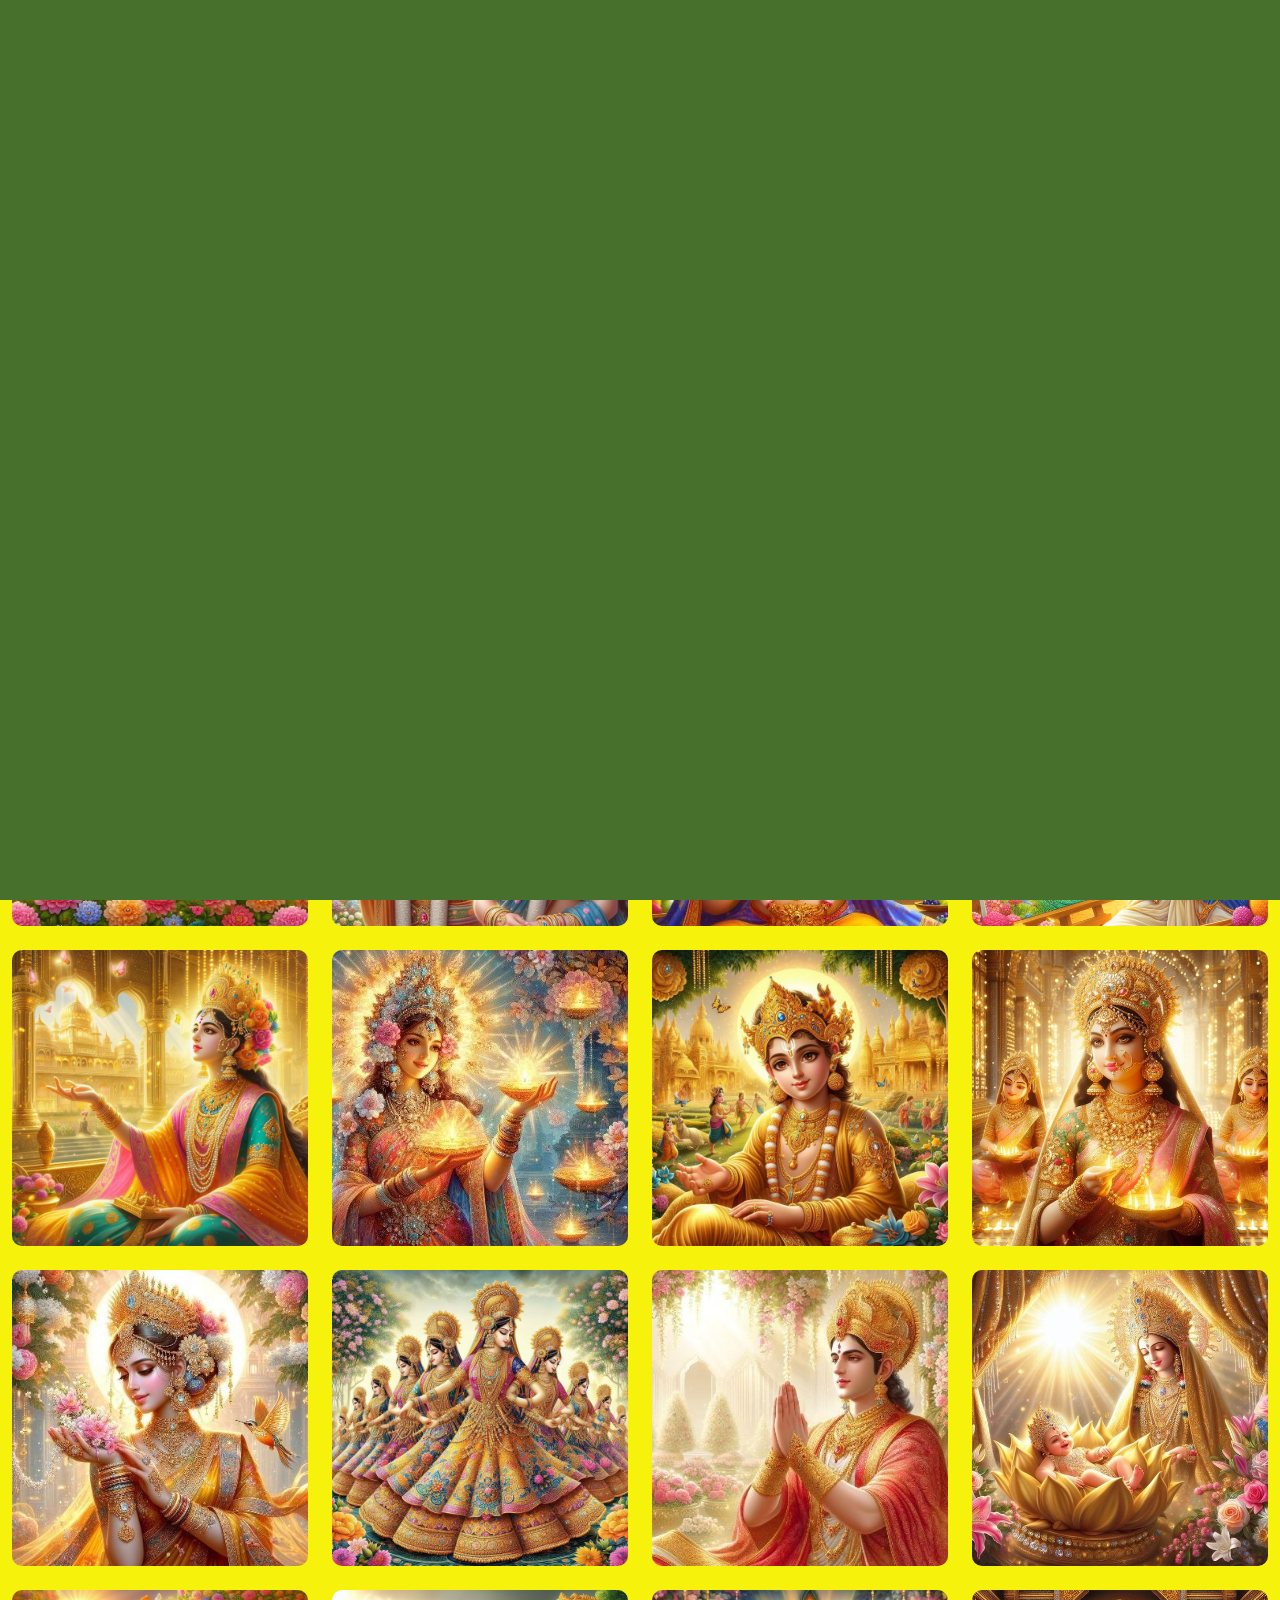
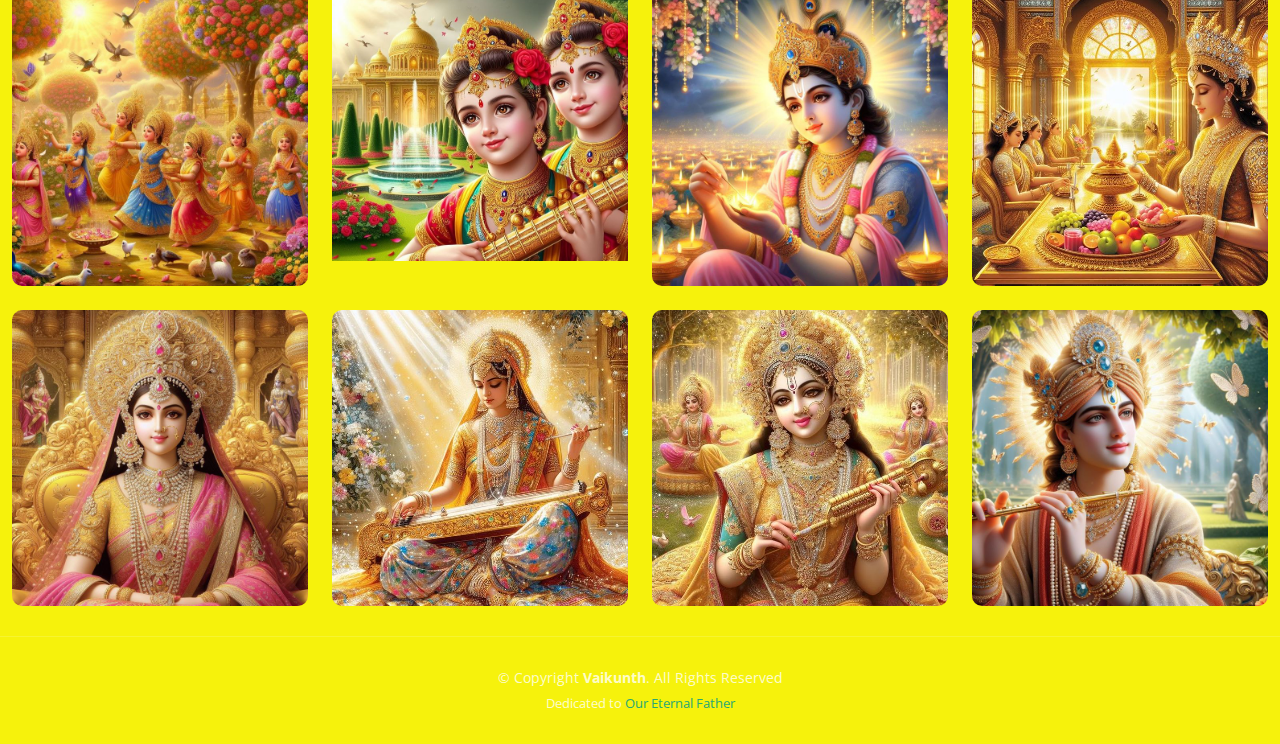
<file: royal.html>
<!DOCTYPE html>
<html lang="en">

<head>
  <meta charset="utf-8">
  <meta content="width=device-width, initial-scale=1.0" name="viewport">

  <title>Royalties</title>
  <meta content="" name="description">
  <meta content="" name="keywords">

<!-- Favicons -->
<link href="assets/img/apple-touch-icon.jpg"  rel="icon">
<link href="assets/img/apple-touch-icon.png" rel="apple-touch-icon">

  <!-- Google Fonts -->
  <link rel="preconnect" href="https://fonts.googleapis.com">
  <link rel="preconnect" href="https://fonts.gstatic.com" crossorigin>
  <link href="https://fonts.googleapis.com/css2?family=Open+Sans:ital,wght@0,300;0,400;0,500;0,600;0,700;1,300;1,400;1,600;1,700&family=Inter:ital,wght@0,300;0,400;0,500;0,600;0,700;1,300;1,400;1,500;1,600;1,700&family=Cardo:ital,wght@0,400;0,700;1,400&display=swap" rel="stylesheet">

  <!-- Vendor CSS Files -->
  <link href="assets/vendor/bootstrap/css/bootstrap.min.css" rel="stylesheet">
  <link href="assets/vendor/bootstrap-icons/bootstrap-icons.css" rel="stylesheet">
  <link href="assets/vendor/swiper/swiper-bundle.min.css" rel="stylesheet">
  <link href="assets/vendor/glightbox/css/glightbox.min.css" rel="stylesheet">
  <link href="assets/vendor/aos/aos.css" rel="stylesheet">

  <!-- Template Main CSS File -->
  <link href="assets/css/main.css" rel="stylesheet">

  <!-- =======================================================
  * Template Name: PhotoFolio
  * Updated: Jan 09 2024 with Bootstrap v5.3.2
  * Template URL: https://bootstrapmade.com/photofolio-bootstrap-photography-website-template/
  * Author: BootstrapMade.com
  * License: https://bootstrapmade.com/license/
  ======================================================== -->
</head>

<body>

  <!-- ======= Header ======= -->
  <header id="header" class="header d-flex align-items-center fixed-top">
    <div class="container-fluid d-flex align-items-center justify-content-between">

      <a href="index.html" class="logo d-flex align-items-center  me-auto me-lg-0">
        <!-- Uncomment the line below if you also wish to use an image logo -->
        <!-- <img src="assets/img/logo.png" alt=""> -->
        <i class="bi bi-people"></i>
        <h3>Royal families</h3>
      </a>

      <nav id="navbar" class="navbar">
        <ul>
          <li><a href="index.html">Home</a></li>
          <li><a href="about.html">About</a></li>
          <li class="dropdown"><a href="#" class="active"><span>Gallery</span> <i class="bi bi-chevron-down dropdown-indicator"></i></a>
            <ul>
              <li><a href="nature.html">Nature</a></li>
              <li><a href="palace.html">Palaces</a></li>
              <li><a href="life.html">Lifestyle</a></li>
              <li><a href="aircraft.html">Aircrafts</a></li>
              <li><a href="royal.html">Royalties</a></li>
              <li><a href="children.html">Children</a></li>
             </ul>
          </li>
          <li><a href="description.html">Description</a></li>
          <li><a href="contact.html">Contact</a></li>
        </ul>
      </nav><!-- .navbar -->

  </header><!-- End Header -->

  <main id="main" data-aos="fade" data-aos-delay="1500">

    <!-- ======= End Page Header ======= -->
    <div class="page-header d-flex align-items-center">
      <div class="container position-relative">
        <div class="row d-flex justify-content-center">
          <div class="col-lg-6 text-center">
            <h3>Harmony in Relationships</h3>
            <b style="color:green">Well Advanced, Extravagant & Luxurious life</b>


          </div>
        </div>
      </div>
    </div><!-- End Page Header -->

    <!-- ======= Gallery Section ======= -->
    <section id="gallery" class="gallery">
      <div class="container-fluid">

        <div class="row gy-4 justify-content-center">
          <div class="col-xl-3 col-lg-4 col-md-6">
            <div class="gallery-item h-100">
              <img src="assets/img/gallery/royal.jpg" class="img-fluid" alt="">
              <div class="gallery-links d-flex align-items-center justify-content-center">
                <a href="assets/img/gallery/royal.jpg" title="Shri Narayan decked up in Royal attire" class="glightbox preview-link"><i class="bi bi-arrows-angle-expand"></i></a>
              </div>
            </div>
          </div><!-- End Gallery Item -->
          <div class="col-xl-3 col-lg-4 col-md-6">
            <div class="gallery-item h-100">
              <img src="assets/img/gallery/royal1.jpg" class="img-fluid" alt="">
              <div class="gallery-links d-flex align-items-center justify-content-center">
                <a href="assets/img/gallery/royal1.jpg" title="Princes relaxing" class="glightbox preview-link"><i class="bi bi-arrows-angle-expand"></i></a>
              </div>
            </div>
          </div><!-- End Gallery Item -->
          <div class="col-xl-3 col-lg-4 col-md-6">
            <div class="gallery-item h-100">
              <img src="assets/img/gallery/royal2.jpg" class="img-fluid" alt="">
              <div class="gallery-links d-flex align-items-center justify-content-center">
                <a href="assets/img/gallery/royal2.jpg" title="His little Majesty" class="glightbox preview-link"><i class="bi bi-arrows-angle-expand"></i></a>
              </div>
            </div>
          </div><!-- End Gallery Item -->
          <div class="col-xl-3 col-lg-4 col-md-6">
            <div class="gallery-item h-100">
              <img src="assets/img/gallery/royal3.jpg" class="img-fluid" alt="">
              <div class="gallery-links d-flex align-items-center justify-content-center">
                <a href="assets/img/gallery/royal3.jpg" title="PLaying with Jewels" class="glightbox preview-link"><i class="bi bi-arrows-angle-expand"></i></a>
              </div>
            </div>
          </div><!-- End Gallery Item -->
          <div class="col-xl-3 col-lg-4 col-md-6">
            <div class="gallery-item h-100">
              <img src="assets/img/gallery/royal4.jpg" class="img-fluid" alt="">
              <div class="gallery-links d-flex align-items-center justify-content-center">
                <a href="assets/img/gallery/royal4.jpg" title="Enjoying in the Garden" class="glightbox preview-link"><i class="bi bi-arrows-angle-expand"></i></a>
              </div>
            </div>
          </div><!-- End Gallery Item -->
          <div class="col-xl-3 col-lg-4 col-md-6">
            <div class="gallery-item h-100">
              <img src="assets/img/gallery/royal5.jpg" class="img-fluid" alt="">
              <div class="gallery-links d-flex align-items-center justify-content-center">
                <a href="assets/img/gallery/royal5.jpg" title="Royal couple" class="glightbox preview-link"><i class="bi bi-arrows-angle-expand"></i></a>
              </div>
            </div>
          </div><!-- End Gallery Item -->
          <div class="col-xl-3 col-lg-4 col-md-6">
            <div class="gallery-item h-100">
              <img src="assets/img/gallery/royal6.jpg" class="img-fluid" alt="">
              <div class="gallery-links d-flex align-items-center justify-content-center">
                <a href="assets/img/gallery/royal6.jpg" title="Savouring the delicacies of heaven" class="glightbox preview-link"><i class="bi bi-arrows-angle-expand"></i></a>
              </div>
            </div>
          </div><!-- End Gallery Item -->
          <div class="col-xl-3 col-lg-4 col-md-6">
            <div class="gallery-item h-100">
              <img src="assets/img/gallery/royal7.jpg" class="img-fluid" alt="">
              <div class="gallery-links d-flex align-items-center justify-content-center">
                <a href="assets/img/gallery/royal7.jpg" title="Dabbing some royal paint" class="glightbox preview-link"><i class="bi bi-arrows-angle-expand"></i></a>
              </div>
            </div>
          </div><!-- End Gallery Item -->
          <div class="col-xl-3 col-lg-4 col-md-6">
            <div class="gallery-item h-100">
              <img src="assets/img/gallery/royal8.jpg" class="img-fluid" alt="">
              <div class="gallery-links d-flex align-items-center justify-content-center">
                <a href="assets/img/gallery/royal8.jpg" title="Talking to the birds" class="glightbox preview-link"><i class="bi bi-arrows-angle-expand"></i></a>
              </div>
            </div>
          </div><!-- End Gallery Item -->
          <div class="col-xl-3 col-lg-4 col-md-6">
            <div class="gallery-item h-100">
              <img src="assets/img/gallery/royal9.jpg" class="img-fluid" alt="">
              <div class="gallery-links d-flex align-items-center justify-content-center">
                <a href="assets/img/gallery/royal9.jpg" title="Beautifully adorned with flowers, jewels & lanterns" class="glightbox preview-link"><i class="bi bi-arrows-angle-expand"></i></a>
              </div>
            </div>
          </div><!-- End Gallery Item -->
          <div class="col-xl-3 col-lg-4 col-md-6">
            <div class="gallery-item h-100">
              <img src="assets/img/gallery/royal10.jpg" class="img-fluid" alt="">
              <div class="gallery-links d-flex align-items-center justify-content-center">
                <a href="assets/img/gallery/royal10.jpg" title="Children of deities" class="glightbox preview-link"><i class="bi bi-arrows-angle-expand"></i></a>
              </div>
            </div>
          </div><!-- End Gallery Item -->
          <div class="col-xl-3 col-lg-4 col-md-6">
            <div class="gallery-item h-100">
              <img src="assets/img/gallery/royal11.jpg" class="img-fluid" alt="">
              <div class="gallery-links d-flex align-items-center justify-content-center">
                <a href="assets/img/gallery/royal11.jpg" title="Playing with lights" class="glightbox preview-link"><i class="bi bi-arrows-angle-expand"></i></a>
              </div>
            </div>
          </div><!-- End Gallery Item -->
          <div class="col-xl-3 col-lg-4 col-md-6">
            <div class="gallery-item h-100">
              <img src="assets/img/gallery/royal12.jpg" class="img-fluid" alt="">
              <div class="gallery-links d-flex align-items-center justify-content-center">
                <a href="assets/img/gallery/royal12.jpg" title="Admiring the art work of nature" class="glightbox preview-link"><i class="bi bi-arrows-angle-expand"></i></a>
              </div>
            </div>
          </div><!-- End Gallery Item -->
          <div class="col-xl-3 col-lg-4 col-md-6">
            <div class="gallery-item h-100">
              <img src="assets/img/gallery/royal13.jpg" class="img-fluid" alt="">
              <div class="gallery-links d-flex align-items-center justify-content-center">
                <a href="assets/img/gallery/royal13.jpg" title="The divine dance" class="glightbox preview-link"><i class="bi bi-arrows-angle-expand"></i></a>
              </div>
            </div>
          </div><!-- End Gallery Item -->
          <div class="col-xl-3 col-lg-4 col-md-6">
            <div class="gallery-item h-100">
              <img src="assets/img/gallery/royal14.jpg" class="img-fluid" alt="">
              <div class="gallery-links d-flex align-items-center justify-content-center">
                <a href="assets/img/gallery/royal14.jpg" title="Grateful for everything" class="glightbox preview-link"><i class="bi bi-arrows-angle-expand"></i></a>
              </div>
            </div>
          </div><!-- End Gallery Item -->
          <div class="col-xl-3 col-lg-4 col-md-6">
            <div class="gallery-item h-100">
              <img src="assets/img/gallery/royal15.jpg" class="img-fluid" alt="">
              <div class="gallery-links d-flex align-items-center justify-content-center">
                <a href="assets/img/gallery/royal15.jpg" title="The Lotus cradle" class="glightbox preview-link"><i class="bi bi-arrows-angle-expand"></i></a>
              </div>
            </div>
          </div><!-- End Gallery Item -->
          <div class="col-xl-3 col-lg-4 col-md-6">
            <div class="gallery-item h-100">
              <img src="assets\img\gallery\newplaying.jpg" class="img-fluid" alt="">
              <div class="gallery-links d-flex align-items-center justify-content-center">
                <a href="assets\img\gallery\newplaying.jpg"title="Royals enjoying games" class="glightbox preview-link"><i class="bi bi-arrows-angle-expand"></i></a>
                
              </div>
            </div>
          </div><!-- End Gallery Item -->

          <div class="col-xl-3 col-lg-4 col-md-6">
            <div class="gallery-item h-100">
              <img src="assets\img\gallery\i8.jpg" class="img-fluid" alt="">
              <div class="gallery-links d-flex align-items-center justify-content-center">
                <a href="assets\img\gallery\i8.jpg"title="In sync with each other" class="glightbox preview-link"><i class="bi bi-arrows-angle-expand"></i></a>
                
              </div>
            </div>
          </div><!-- End Gallery Item -->

          <div class="col-xl-3 col-lg-4 col-md-6">
            <div class="gallery-item h-100">
              <img src="assets\img\gallery\newkrishalamp.jpg" class="img-fluid" alt="">
              <div class="gallery-links d-flex align-items-center justify-content-center">
                <a href="assets\img\gallery\newkrishalamp.jpg"title="Royalty, Purity & Worshipworthy" class="glightbox preview-link"><i class="bi bi-arrows-angle-expand"></i></a>
                
              </div>
            </div>
          </div><!-- End Gallery Item -->

          <div class="col-xl-3 col-lg-4 col-md-6">
            <div class="gallery-item h-100">
              <img src="assets\img\gallery\newfood.jpg" class="img-fluid" alt="">
              <div class="gallery-links d-flex align-items-center justify-content-center">
                <a href="assets\img\gallery\newfood.jpg"title="Royal meal" class="glightbox preview-link"><i class="bi bi-arrows-angle-expand"></i></a>
                
              </div>
            </div>
          </div><!-- End Gallery Item -->

          <div class="col-xl-3 col-lg-4 col-md-6">
            <div class="gallery-item h-100">
              <img src="assets\img\gallery\lakshminew.jpg" class="img-fluid" alt="">
              <div class="gallery-links d-flex align-items-center justify-content-center">
                <a href="assets\img\gallery\lakshminew.jpg"title="Empress Lakshmi" class="glightbox preview-link"><i class="bi bi-arrows-angle-expand"></i></a>
                
              </div>
            </div>
          </div><!-- End Gallery Item -->

          <div class="col-xl-3 col-lg-4 col-md-6">
            <div class="gallery-item h-100">
              <img src="assets\img\gallery\newradhamusic.jpg" class="img-fluid" alt="">
              <div class="gallery-links d-flex align-items-center justify-content-center">
                <a href="assets\img\gallery\newradhamusic.jpg"title="Heaven & Music" class="glightbox preview-link"><i class="bi bi-arrows-angle-expand"></i></a>
                
              </div>
            </div>
          </div><!-- End Gallery Item -->

          <div class="col-xl-3 col-lg-4 col-md-6">
            <div class="gallery-item h-100">
              <img src="assets\img\gallery\latestradha.jpg" class="img-fluid" alt="">
              <div class="gallery-links d-flex align-items-center justify-content-center">
                <a href="assets\img\gallery\latestradha.jpg"title="Amusement in heaven" class="glightbox preview-link"><i class="bi bi-arrows-angle-expand"></i></a>
                
              </div>
            </div>
          </div><!-- End Gallery Item -->
          <div class="col-xl-3 col-lg-4 col-md-6">
            <div class="gallery-item h-100">
              <img src="assets\img\gallery\latestkrishna.jpg" class="img-fluid" alt="">
              <div class="gallery-links d-flex align-items-center justify-content-center">
                <a href="assets\img\gallery\latestkrishna.jpg"title="The Royal flute" class="glightbox preview-link"><i class="bi bi-arrows-angle-expand"></i></a>
                
              </div>
            </div>
          </div><!-- End Gallery Item -->


          

          
          
   



        </div>

      </div>
    </section><!-- End Gallery Section -->

  </main><!-- End #main -->

  <!-- ======= Footer ======= -->
  <footer id="footer" class="footer">
    <div class="container">
      <div class="copyright">
        &copy; Copyright <strong><span>Vaikunth</span></strong>. All Rights Reserved
      </div>
      <div class="credits">
        <!-- All the links in the footer should remain intact. -->
        <!-- You can delete the links only if you purchased the pro version. -->
        <!-- Licensing information: https://bootstrapmade.com/license/ -->
        <!-- Purchase the pro version with working PHP/AJAX contact form: https://bootstrapmade.com/photofolio-bootstrap-photography-website-template/ -->
        Dedicated to <a href="https://arzoo468.github.io/shivbaba/">Our Eternal Father</a>
      </div>
    </div>
  </footer><!-- End Footer -->

  <a href="#" class="scroll-top d-flex align-items-center justify-content-center"><i class="bi bi-arrow-up-short"></i></a>

  <div id="preloader">
    <div class="line"></div>
  </div>

  <!-- Vendor JS Files -->
  <script src="assets/vendor/bootstrap/js/bootstrap.bundle.min.js"></script>
  <script src="assets/vendor/swiper/swiper-bundle.min.js"></script>
  <script src="assets/vendor/glightbox/js/glightbox.min.js"></script>
  <script src="assets/vendor/aos/aos.js"></script>
  <script src="assets/vendor/php-email-form/validate.js"></script>

  <!-- Template Main JS File -->
  <script src="assets/js/main.js"></script>

</body>

</html>
</file>
<file: assets/css/main.css>
/**
* Template Name: PhotoFolio
* Updated: Jan 09 2024 with Bootstrap v5.3.2
* Template URL: https://bootstrapmade.com/photofolio-bootstrap-photography-website-template/
* Author: BootstrapMade.com
* License: https://bootstrapmade.com/license/
*/

/*--------------------------------------------------------------
# Set main reusable colors and fonts using CSS variables
# Learn more about CSS variables at https://developer.mozilla.org/en-US/docs/Web/CSS/Using_CSS_custom_properties
--------------------------------------------------------------*/
/* Fonts */
:root {
  --font-default: "Open Sans", system-ui, -apple-system, "Segoe UI", Roboto, "Helvetica Neue", Arial, "Noto Sans", "Liberation Sans", sans-serif, "Apple Color Emoji", "Segoe UI Emoji", "Segoe UI Symbol", "Noto Color Emoji";
  --font-primary: "Inter", sans-serif;
  --font-secondary: "Cardo", sans-serif;
}

/* Colors */
:root {
  --color-default: #fafafa;
  --color-primary: #27a776;
  --color-secondary: #48702d;
}

/* Smooth scroll behavior */
:root {
  scroll-behavior: smooth;
}

/*--------------------------------------------------------------
# General
--------------------------------------------------------------*/
body {
  font-family: var(--font-default);
  color: var(--color-default);
  background-color: #f6f20c;
}

a {
  color: var(--color-primary);
  text-decoration: none;
}

a:hover {
  color: #32cf93;

  text-decoration: none;
}

h1,
h2,
h3,
h4,
h5,
h6 {
  font-family: var(--font-primary);
}

/*--------------------------------------------------------------
# Sections & Section Header
--------------------------------------------------------------*/
.section-header {
  padding-bottom: 40px;
}

.section-header h2 {
  font-size: 14px;
  font-weight: 500;
  padding: 0;
  line-height: 1px;
  margin: 0 0 5px 0;
  letter-spacing: 2px;
  text-transform: uppercase;
  color: rgba(255, 255, 255, 0.6);
  font-family: var(--font-primary);
}

.section-header h2::after {
  content: "";
  width: 120px;
  height: 1px;
  display: inline-block;
  background: #5bd9a9;
  margin: 4px 10px;
}

.section-header p {
  margin: 0;
  margin: 0;
  font-size: 36px;
  font-weight: 700;
  font-family: var(--font-secondary);
  color: #fff;
}

/*--------------------------------------------------------------
# Page Header
--------------------------------------------------------------*/
.page-header {
  padding: 120px 0 60px 0;
  min-height: 30vh;
  position: relative;
}

.page-header h2 {
  font-size: 56px;
  font-weight: 500;
  color: #fff;
  font-family: var(--font-secondary);
}

@media (max-width: 768px) {
  .page-header h2 {
    font-size: 36px;
  }
}

.page-header p {
  color: rgba(255, 255, 255, 0.8);
}

.page-header .cta-btn {
  font-family: var(--font-primary);
  font-weight: 400;
  font-size: 14px;
  display: inline-block;
  padding: 12px 40px;
  border-radius: 4px;
  letter-spacing: 1px;
  text-transform: uppercase;
  transition: 0.3s;
  color: #fff;
  background: var(--color-primary);
}

.page-header .cta-btn:hover {
  background: #2cbc85;
}

/*--------------------------------------------------------------
# Scroll top button
--------------------------------------------------------------*/
.scroll-top {
  position: fixed;
  visibility: hidden;
  opacity: 0;
  right: 15px;
  bottom: -15px;
  z-index: 99999;
  background: var(--color-primary);
  width: 44px;
  height: 44px;
  border-radius: 50px;
  transition: all 0.4s;
}

.scroll-top i {
  font-size: 24px;
  color: #fff;
  line-height: 0;
}

.scroll-top:hover {
  background: rgba(39, 167, 118, 0.8);
  color: #fff;
}

.scroll-top.active {
  visibility: visible;
  opacity: 1;
  bottom: 15px;
}

/*--------------------------------------------------------------
# Preloader
--------------------------------------------------------------*/
#preloader {
  display: flex;
  position: fixed;
  inset: 0;
  width: 100%;
  height: 100vh;
  z-index: 99999;
}

#preloader:before,
#preloader:after {
  content: "";
  background-color: var(--color-secondary);
  position: absolute;
  inset: 0;
  width: 50%;
  height: 100%;
  transition: all 0.3s ease 0s;
  z-index: -1;
}

#preloader:after {
  left: auto;
  right: 0;
}

#preloader .line {
  position: relative;
  overflow: hidden;
  margin: auto;
  width: 1px;
  height: 280px;
  transition: all 0.8s ease 0s;
}

#preloader .line:before {
  content: "";
  position: absolute;
  background-color: #fff;
  left: 0;
  top: 50%;
  width: 1px;
  height: 0%;
  transform: translateY(-50%);
  animation: lineincrease 1000ms ease-in-out 0s forwards;
}

#preloader .line:after {
  content: "";
  position: absolute;
  background-color: #999;
  left: 0;
  top: 0;
  width: 1px;
  height: 100%;
  transform: translateY(-100%);
  animation: linemove 1200ms linear 0s infinite;
  animation-delay: 2000ms;
}

#preloader.loaded .line {
  opacity: 0;
  height: 100% !important;
}

#preloader.loaded .line:after {
  opacity: 0;
}

#preloader.loaded:before,
#preloader.loaded:after {
  animation: preloaderfinish 300ms ease-in-out 500ms forwards;
}

@keyframes lineincrease {
  0% {
    height: 0%;
  }

  100% {
    height: 100%;
  }
}

@keyframes linemove {
  0% {
    transform: translateY(200%);
  }

  100% {
    transform: translateY(-100%);
  }
}

@keyframes preloaderfinish {
  0% {
    width: 5 0%;
  }

  100% {
    width: 0%;
  }
}

/*--------------------------------------------------------------
# Header
--------------------------------------------------------------*/
.header {
  transition: all 0.5s;
  z-index: 997;
  padding: 30px 0;
  background-color: #e4d01b;
}

.header .logo {
  transition: 0.3s;
}

.header .logo img {
  max-height: 40px;
  margin-right: 8px;
}

.header .logo h1 {
  font-size: 32px;
  margin: 0;
  font-weight: 400;
  color: #fff;
  font-family: var(--font-secondary);
}

.header .logo i {
  font-size: 32px;
  margin-right: 8px;
  line-height: 0;
}

@media (max-width: 575px) {
  .header .logo h1 {
    font-size: 26px;
  }

  .header .logo i {
    font-size: 24px;
  }
}

.header .header-social-links {
  padding-right: 15px;
}

.header .header-social-links a {
  color: rgba(255, 255, 255, 0.5);
  padding-left: 15px;
  display: inline-block;
  line-height: 0px;
  transition: 0.3s;
  font-size: 16px;
}

.header .header-social-links a:hover {
  color: #fff;
}

@media (max-width: 575px) {
  .header .header-social-links a {
    padding-left: 5px;
  }
}

/*--------------------------------------------------------------
# Desktop Navigation
--------------------------------------------------------------*/
@media (min-width: 1280px) {
  .navbar {
    padding: 0;
  }

  .navbar ul {
    margin: 0;
    padding: 0;
    display: flex;
    list-style: none;
    align-items: center;
  }

  .navbar li {
    position: relative;
  }

  .navbar a,
  .navbar a:focus {
    display: flex;
    align-items: center;
    justify-content: space-between;
    padding: 10px 0 10px 30px;
    font-family: var(--font-primary);
    text-transform: uppercase;
    letter-spacing: 1px;
    font-size: 20px;
    font-weight: 400;
    color: rgba(255, 255, 255, 0.5);
    white-space: nowrap;
    transition: 0.3s;margin-left: 120px;
  }

  .navbar a i,
  .navbar a:focus i {
    font-size: 12px;
    line-height: 0;
    margin-left: 5px;
  }

  .navbar a:hover,
  .navbar .active,
  .navbar .active:focus,
  .navbar li:hover>a {
    color: #fff;
  }

  .navbar .dropdown ul {
    display: block;
    position: absolute;
    left: 14px;
    top: calc(100% + 30px);
    margin: 0;
    padding: 10px 0;
    z-index: 99;
    opacity: 0;
    visibility: hidden;
    background: var(--color-secondary);
    transition: 0.3s;
    border-radius: 4px;
  }

  .navbar .dropdown ul li {
    min-width: 200px;
  }

  .navbar .dropdown ul a {
    padding: 10px 20px;
    font-size: 15px;
    text-transform: none;
    font-weight: 400;
  }

  .navbar .dropdown ul a i {
    font-size: 12px;
  }

  .navbar .dropdown ul a:hover,
  .navbar .dropdown ul .active:hover,
  .navbar .dropdown ul li:hover>a {
    color: #fff;
  }

  .navbar .dropdown:hover>ul {
    opacity: 1;
    top: 100%;
    visibility: visible;
  }

  .navbar .dropdown .dropdown ul {
    top: 0;
    left: calc(100% - 30px);
    visibility: hidden;
  }

  .navbar .dropdown .dropdown:hover>ul {
    opacity: 1;
    top: 0;
    left: 100%;
    visibility: visible;
  }
}

@media (min-width: 1280px) and (max-width: 1366px) {
  .navbar .dropdown .dropdown ul {
    left: -90%;
  }

  .navbar .dropdown .dropdown:hover>ul {
    left: -100%;
  }
}

@media (min-width: 1280px) {

  .mobile-nav-show,
  .mobile-nav-hide {
    display: none;
  }
}

/*--------------------------------------------------------------
# Mobile Navigation
--------------------------------------------------------------*/
@media (max-width: 1279px) {
  .navbar {
    position: fixed;
    top: 0;
    right: -100%;
    width: 100%;
    max-width: 400px;
    bottom: 0;
    transition: 0.3s;
    z-index: 9997;
  }

  .navbar ul {
    position: absolute;
    inset: 0;
    padding: 50px 0 10px 0;
    margin: 0;
    background: rgba(0, 0, 0, 0.9);
    overflow-y: auto;
    transition: 0.3s;
    z-index: 9998;
  }

  .navbar a,
  .navbar a:focus {
    display: flex;
    align-items: center;
    justify-content: space-between;
    padding: 10px 20px;
    font-family: var(--font-primary);
    font-size: 13px;
    text-transform: uppercase;
    font-weight: 400;
    color: rgba(255, 255, 255, 0.5);
    letter-spacing: 1px;
    white-space: nowrap;
    transition: 0.3s;
  }

  .navbar a i,
  .navbar a:focus i {
    font-size: 12px;
    line-height: 0;
    margin-left: 5px;
  }

  .navbar a:hover,
  .navbar .active,
  .navbar .active:focus,
  .navbar li:hover>a {
    color: #fff;
  }

  .navbar .dropdown ul,
  .navbar .dropdown .dropdown ul {
    position: static;
    display: none;
    padding: 10px 0;
    margin: 10px 20px;
    transition: all 0.5s ease-in-out;
    border: 1px solid black;
  }

  .navbar .dropdown>.dropdown-active,
  .navbar .dropdown .dropdown>.dropdown-active {
    display: block;
  }

  .mobile-nav-show {
    color: #fff;
    font-size: 28px;
    cursor: pointer;
    line-height: 0;
    transition: 0.5s;
    z-index: 9999;
    margin: 0 10px 0 10px;
  }

  .mobile-nav-hide {
    color: #fff;
    font-size: 32px;
    cursor: pointer;
    line-height: 0;
    transition: 0.5s;
    position: fixed;
    right: 20px;
    top: 20px;
    z-index: 9999;
  }

  .mobile-nav-active {
    overflow: hidden;
  }

  .mobile-nav-active .navbar {
    right: 0;
  }

  .mobile-nav-active .navbar:before {
    content: "";
    position: fixed;
    inset: 0;
    background: rgba(22, 23, 24, 0.8);
    z-index: 9996;
  }
}

/*--------------------------------------------------------------
# About Section
--------------------------------------------------------------*/
.about .content h2 {
  font-weight: 700;
  font-size: 24px;
  color: var(--color-primary);
}

.about .content ul {
  list-style: none;
  padding: 0;
}

.about .content ul li {
  margin-bottom: 20px;
  display: flex;
  align-items: center;
}

.about .content ul strong {
  margin-right: 10px;
}

.about .content ul i {
  font-size: 16px;
  margin-right: 5px;
  color: var(--color-primary);
  line-height: 0;
}

/*--------------------------------------------------------------
# Testimonials Section
--------------------------------------------------------------*/
.testimonials {
  margin-top: 80px;
}

.testimonials .testimonial-item {
  box-sizing: content-box;
  padding: 30px;
  margin: 40px 30px;
  background: var(--color-secondary);
  min-height: 320px;
  display: flex;
  flex-direction: column;
  text-align: center;
  transition: 0.15s;
}

.testimonials .testimonial-item .stars {
  margin-bottom: 15px;
}

.testimonials .testimonial-item .stars i {
  color: #ffc107;
  margin: 0 1px;
}

.testimonials .testimonial-item .testimonial-img {
  width: 90px;
  border-radius: 50%;
  border: 5px solid #474a4d;
  margin: 0 auto;
}

.testimonials .testimonial-item h3 {
  font-size: 18px;
  font-weight: bold;
  margin: 10px 0 5px 0;
  color: #fff;
}




.im{border-radius: 100px;}













.testimonials .testimonial-item h4 {
  font-size: 14px;
  color: rgba(255, 255, 255, 0.5);
  margin: 0;
}
#loc{background-color: #32cf93;padding:50px;border-radius:50px;color:white;font-weight: bold;font-family: Cochin;font-size:20px}

iframe{text-align: center;margin-left: 500px;}
.testimonials .testimonial-item p {
  font-style: italic;
  margin: 0 auto 15px auto;
}

.testimonials .swiper-pagination {
  margin-top: 20px;
  position: relative;
}

.testimonials .swiper-pagination .swiper-pagination-bullet {
  width: 12px;
  height: 12px;
  background-color: rgba(255, 255, 255, 0.2);
  opacity: 1;
}

.testimonials .swiper-pagination .swiper-pagination-bullet-active {
  background-color: rgba(255, 255, 255, 0.5);
}

.testimonials .swiper-slide {
  opacity: 0.3;
}

@media (max-width: 1199px) {
  .testimonials .swiper-slide-active {
    opacity: 1;
  }

  .testimonials .swiper-pagination {
    margin-top: 0;
  }

  .testimonials .testimonial-item {
    margin: 10px 40px;
  }
}

@media (min-width: 1200px) {
  .testimonials .swiper-slide-next {
    opacity: 1;
    transform: scale(1.50);
  }

  
}

/*--------------------------------------------------------------
# Pricing Section
--------------------------------------------------------------*/
.gallery {
  margin-top: 40px;
}

.gallery .gallery-item {
  position: relative;
  overflow: hidden;
  border-radius: 10px;
}

.gallery .gallery-item img {
  transition: 0.3s;
}

.gallery .gallery-links {
  position: absolute;
  inset: 0;
  opacity: 0;
  transition: all ease-in-out 0.3s;
  background: rgba(0, 0, 0, 0.6);
  z-index: 3;
}

.gallery .gallery-links .preview-link,
.gallery .gallery-links .details-link {
  font-size: 20px;
  color: rgba(255, 255, 255, 0.5);
  transition: 0.3s;
  line-height: 1.2;
  margin: 30px 8px 0 8px;
}

.gallery .gallery-links .preview-link:hover,
.gallery .gallery-links .details-link:hover {
  color: #fff;
}

.gallery .gallery-links .details-link {
  font-size: 30px;
  line-height: 0;
}

.gallery .gallery-item:hover .gallery-links {
  opacity: 1;
}

.gallery .gallery-item:hover .preview-link,
.gallery .gallery-item:hover .details-link {
  margin-top: 0;
}

.gallery .gallery-item:hover img {
  transform: scale(1.1);
}

.glightbox-clean .gslide-description {
  background: #222425;
}

.glightbox-clean .gslide-title {
  color: rgba(255, 255, 255, 0.8);
  margin: 0;
}

/*--------------------------------------------------------------
# Gallery Single Section
--------------------------------------------------------------*/
.gallery-single .portfolio-details-slider img {
  width: 100%;
}

.gallery-single .portfolio-details-slider .swiper-pagination .swiper-pagination-bullet {
  width: 12px;
  height: 12px;
  background-color: rgba(255, 255, 255, 0.7);
  opacity: 1;
}

.gallery-single .portfolio-details-slider .swiper-pagination .swiper-pagination-bullet-active {
  background-color: var(--color-primary);
}

.gallery-single .swiper-button-prev,
.gallery-single .swiper-button-next {
  width: 48px;
  height: 48px;
}

.gallery-single .swiper-button-prev:after,
.gallery-single .swiper-button-next:after {
  color: rgba(255, 255, 255, 0.8);
  background-color: rgba(0, 0, 0, 0.2);
  font-size: 24px;
  border-radius: 50%;
  width: 48px;
  height: 48px;
  display: flex;
  align-items: center;
  justify-content: center;
  transition: 0.3s;
}

.gallery-single .swiper-button-prev:hover:after,
.gallery-single .swiper-button-next:hover:after {
  background-color: rgba(0, 0, 0, 0.6);
}

@media (max-width: 575px) {

  .gallery-single .swiper-button-prev,
  .gallery-single .swiper-button-next {
    display: none;
  }
}

.gallery-single .portfolio-info h3 {
  font-size: 22px;
  font-weight: 700;
  margin-bottom: 20px;
  padding-bottom: 20px;
  position: relative;
  font-family: var(--font-secondary);
}

.gallery-single .portfolio-info h3:after {
  content: "";
  position: absolute;
  display: block;
  width: 50px;
  height: 3px;
  background: var(--color-primary);
  left: 0;
  bottom: 0;
}

.gallery-single .portfolio-info ul {
  list-style: none;
  padding: 0;
  font-size: 15px;
}

.gallery-single .portfolio-info ul li {
  display: flex;
  flex-direction: column;
  padding-bottom: 15px;
}

.gallery-single .portfolio-info ul strong {
  text-transform: uppercase;
  font-weight: 400;
  color: #6b7075;
  font-size: 14px;
}

.gallery-single .portfolio-info .btn-visit {
  padding: 8px 40px;
  background: var(--color-primary);
  color: #fff;
  border-radius: 50px;
  transition: 0.3s;
}

.gallery-single .portfolio-info .btn-visit:hover {
  background: #2cbc85;
}

.gallery-single .portfolio-description h2 {
  font-size: 26px;
  font-weight: 700;
  margin-bottom: 20px;
  color: #fff;
  font-family: var(--font-secondary);
}

.gallery-single .portfolio-description p {
  padding: 0;
}

.gallery-single .portfolio-description .testimonial-item {
  padding: 30px 30px 0 30px;
  position: relative;
  background: var(--color-secondary);
  height: 100%;
  margin-bottom: 50px;
}

.gallery-single .portfolio-description .testimonial-item .testimonial-img {
  width: 90px;
  border-radius: 50px;
  border: 6px solid #2e3133;
  float: left;
  margin: 0 10px 0 0;
}

.gallery-single .portfolio-description .testimonial-item h3 {
  font-size: 18px;
  font-weight: bold;
  margin: 15px 0 5px 0;
  padding-top: 20px;
}

.gallery-single .portfolio-description .testimonial-item h4 {
  font-size: 14px;
  color: rgba(255, 255, 255, 0.6);
  margin: 0;
}

.gallery-single .portfolio-description .testimonial-item .quote-icon-left,
.gallery-single .portfolio-description .testimonial-item .quote-icon-right {
  color: #5bd9a9;
  font-size: 26px;
  line-height: 0;
}

.gallery-single .portfolio-description .testimonial-item .quote-icon-left {
  display: inline-block;
  left: -5px;
  position: relative;
}

.gallery-single .portfolio-description .testimonial-item .quote-icon-right {
  display: inline-block;
  right: -5px;
  position: relative;
  top: 10px;
  transform: scale(-1, -1);
}

.gallery-single .portfolio-description .testimonial-item p {
  font-style: italic;
  margin: 0 0 15px 0 0 0;
  padding: 0;
}

/*--------------------------------------------------------------
# Services Section
--------------------------------------------------------------*/
.services .service-item {
  padding: 50px 30px;
  transition: all ease-in-out 0.4s;
  background: var(--color-secondary);
  height: 100%;
  overflow: hidden;
  z-index: 1;
}

.services .service-item:before {
  content: "";
  position: absolute;
  background: #1d1f20;
  top: -200px;
  transition: all 0.3s;
  z-index: -1;
}

.services .service-item i {
  background: var(--color-primary);
  color: #fff;
  font-size: 24px;
  transition: 0.3s;
  display: flex;
  align-items: center;
  justify-content: center;
  width: 56px;
  height: 56px;
  border-radius: 50%;
}

.services .service-item h4 {
  font-weight: 600;
  margin: 15px 0 0 0;
  transition: 0.3s;
  font-size: 20px;
}

.services .service-item h4 a {
  color: #fff;
}

.services .service-item p {
  line-height: 24px;
  font-size: 14px;
  margin: 15px 0 0 0;
}

.services .service-item:hover:before {
  background: var(--color-primary);
  right: 0;
  top: 0;
  width: 100%;
  height: 100%;
  border-radius: 0px;
}

.services .service-item:hover h4 a,
.services .service-item:hover p {
  color: #fff;
}

.services .service-item:hover i {
  background: #fff;
  color: var(--color-primary);
}

/*--------------------------------------------------------------
# Pricing Section
--------------------------------------------------------------*/
.pricing {
  margin-top: 80px;
}

.pricing .pricing-item {
  border-bottom: 1px dashed #474a4d;
  width: 100%;
  height: 100%;
  padding: 0 0 15px 0;
}

.pricing .pricing-item h3 {
  margin: 0;
  font-size: 18px;
  font-weight: 500;
  color: rgba(255, 255, 255, 0.6);
}

.pricing .pricing-item h4 {
  margin: 0;
  font-size: 16px;
}

/*--------------------------------------------------------------
# Contact Section
--------------------------------------------------------------*/
.contact .info-item+.info-item {
  margin-top: 40px;
}

.contact .info-item i {
  font-size: 20px;
  color: var(--color-primary);
  float: left;
  width: 44px;
  height: 44px;
  background: #222425;
  display: flex;
  justify-content: center;
  align-items: center;
  border-radius: 50px;
  transition: all 0.3s ease-in-out;
  margin-right: 15px;
}

.contact .info-item h4 {
  padding: 0;
  font-size: 20px;
  font-weight: 600;
  margin-bottom: 5px;
  color: rgba(255, 255, 255, 0.5);
}

.contact .info-item p {
  padding: 0;
  margin-bottom: 0;
  font-size: 14px;
  color: #fff;
}

.contact .info-item:hover i {
  background: var(--color-primary);
  color: #fff;
}

.contact .php-email-form {
  width: 100%;
}

.contact .php-email-form .form-group {
  padding-bottom: 8px;
}

.contact .php-email-form .error-message {
  display: none;
  color: #fff;
  background: #df1529;
  text-align: left;
  padding: 15px;
  font-weight: 600;
}

.contact .php-email-form .error-message br+br {
  margin-top: 25px;
}

.contact .php-email-form .sent-message {
  display: none;
  color: #fff;
  background: var(--color-primary);
  text-align: center;
  padding: 15px;
  font-weight: 600;
}

.contact .php-email-form .loading {
  display: none;
  background: var(--color-secondary);
  text-align: center;
  padding: 15px;
  color: rgba(255, 255, 255, 0.6);
}

.contact .php-email-form .loading:before {
  content: "";
  display: inline-block;
  border-radius: 50%;
  width: 24px;
  height: 24px;
  margin: 0 10px -6px 0;
  border: 3px solid var(--color-primary);
  border-top-color: var(--color-secondary);
  animation: animate-loading 1s linear infinite;
}

.contact .php-email-form input,
.contact .php-email-form textarea {
  border-radius: 4px;
  box-shadow: none;
  font-size: 14px;
  background-color: var(--color-secondary);
  border: 1px solid #2e3133;
  color: #fff;
}

.contact .php-email-form input {
  height: 44px;
}

.contact .php-email-form textarea {
  padding: 10px 12px;
}

.contact .php-email-form button[type=submit] {
  background: var(--color-primary);
  border: 0;
  padding: 10px 35px;
  color: #fff;
  transition: 0.4s;
  border-radius: 4px;
}

.contact .php-email-form button[type=submit]:hover {
  background: rgba(39, 167, 118, 0.8);
}

@keyframes animate-loading {
  0% {
    transform: rotate(0deg);
  }

  100% {
    transform: rotate(360deg);
  }
}

/*--------------------------------------------------------------
# Hero Section
--------------------------------------------------------------*/
.hero {
  width: 100%;
  min-height: 30vh;
  background: #000;
  background-size: cover;
  position: relative;
  padding: 140px 0 60px 0;
}

.hero h2 {
  margin: 0 0 10px 0;
  font-size: 38px;
  font-weight: 700;
  color: #fff;
  font-family: var(--font-secondary);
}

.hero h2 span {
  position: relative;
  z-index: 1;
  padding: 0 5px;
  display: inline-block;
}

.hero h2 span:before {
  content: "";
  position: absolute;
  height: 50%;
  bottom: 0;
  left: 0;
  right: 0;
  z-index: -1;
}

.hero p {
  color: rgba(255, 255, 255, 0.6);
  margin-bottom: 30px;
  font-size: 18px;
}

.hero .btn-get-started {
  font-family: var(--font-primary);
  font-weight: 400;
  font-size: 14px;
  display: inline-block;
  padding: 12px 40px;
  border-radius: 4px;
  letter-spacing: 1px;
  text-transform: uppercase;
  transition: 0.3s;
  color: #fff;
  background: var(--color-primary);
}

.hero .btn-get-started:hover {
  background: #2cbc85;
}

@media (max-width: 768px) {
  .hero h2 {
    font-size: 32px;
  }
}

/*--------------------------------------------------------------
# Footer
--------------------------------------------------------------*/
.footer {
  margin-top: 30px;
  padding: 30px 0;
  font-size: 14px;
  border-top: 1px solid rgba(255, 255, 255, 0.15);
}

.footer .copyright {
  text-align: center;
  color: rgba(255, 255, 255, 0.8);
}

.footer .credits {
  padding-top: 6px;
  text-align: center;
  font-size: 13px;
  color: rgba(255, 255, 255, 0.8);
}

.footer .credits a {
  color: var(--color-primary);
}
</file>
